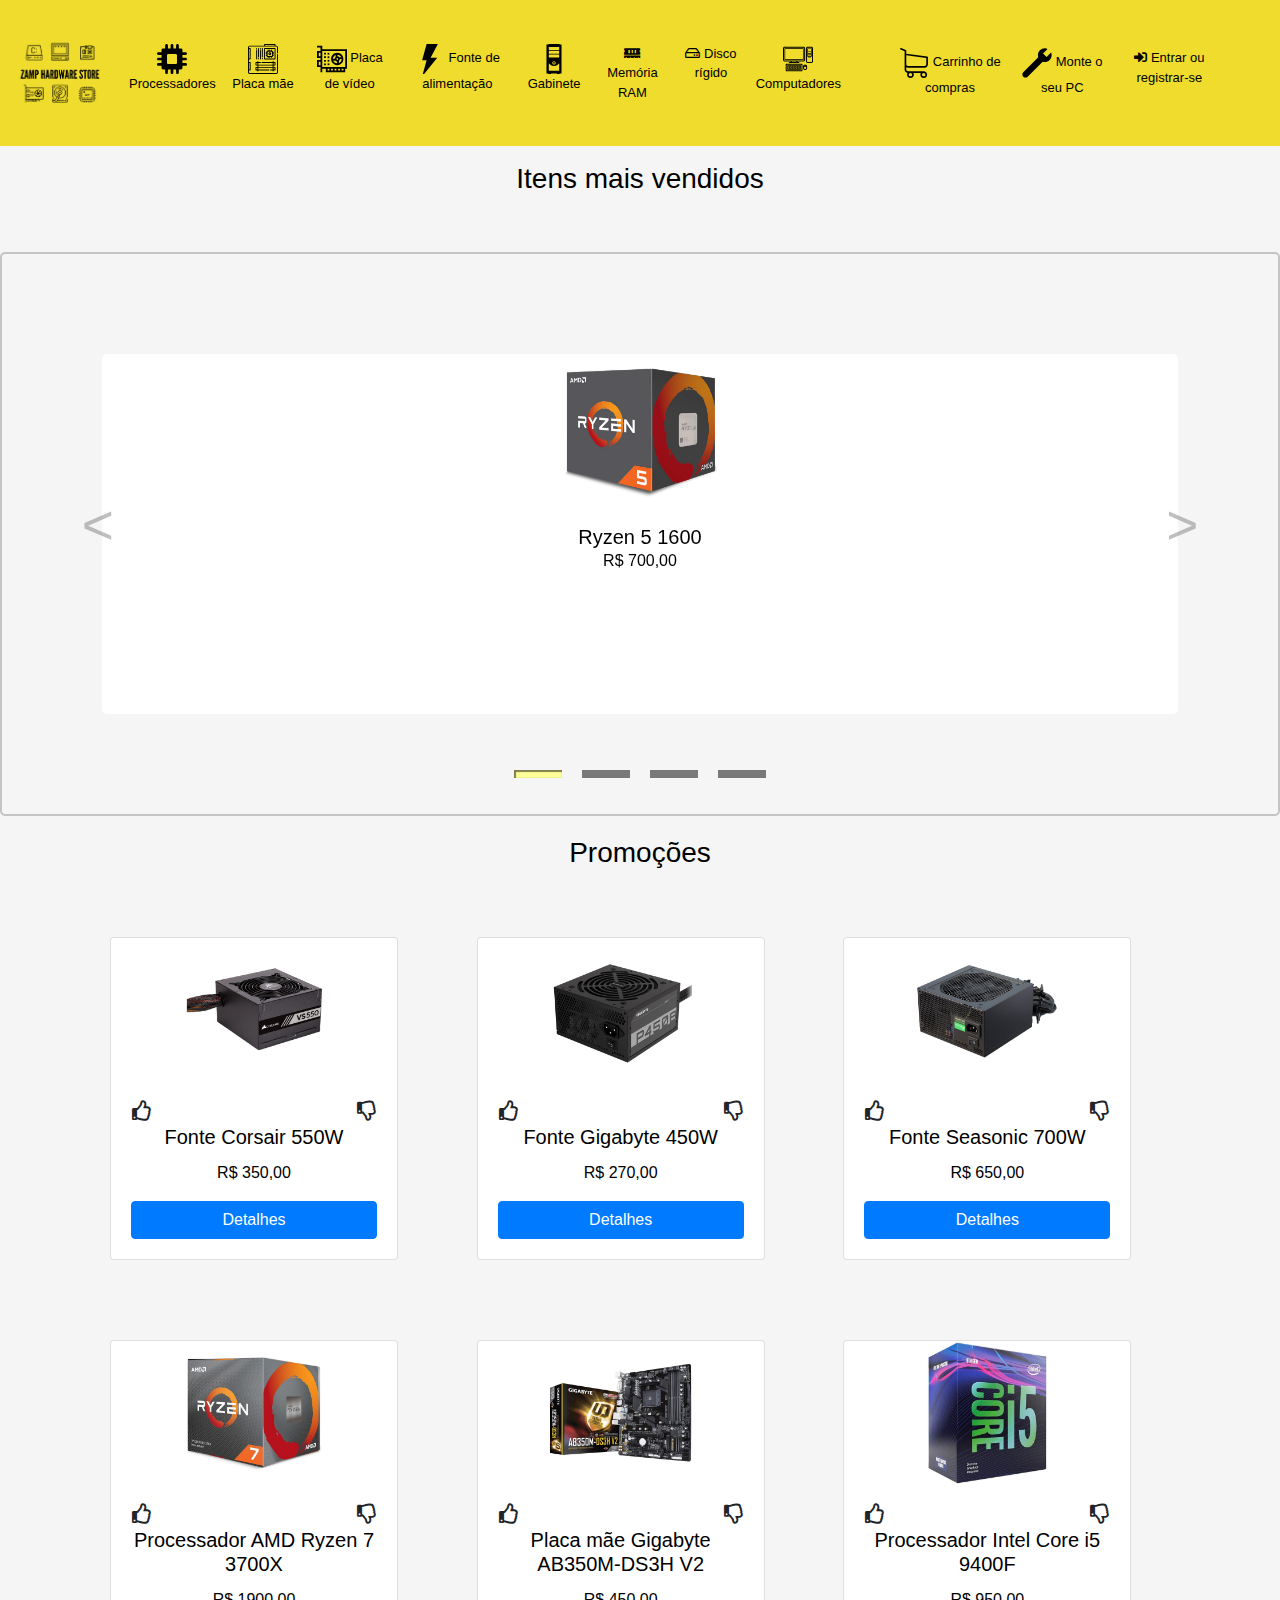
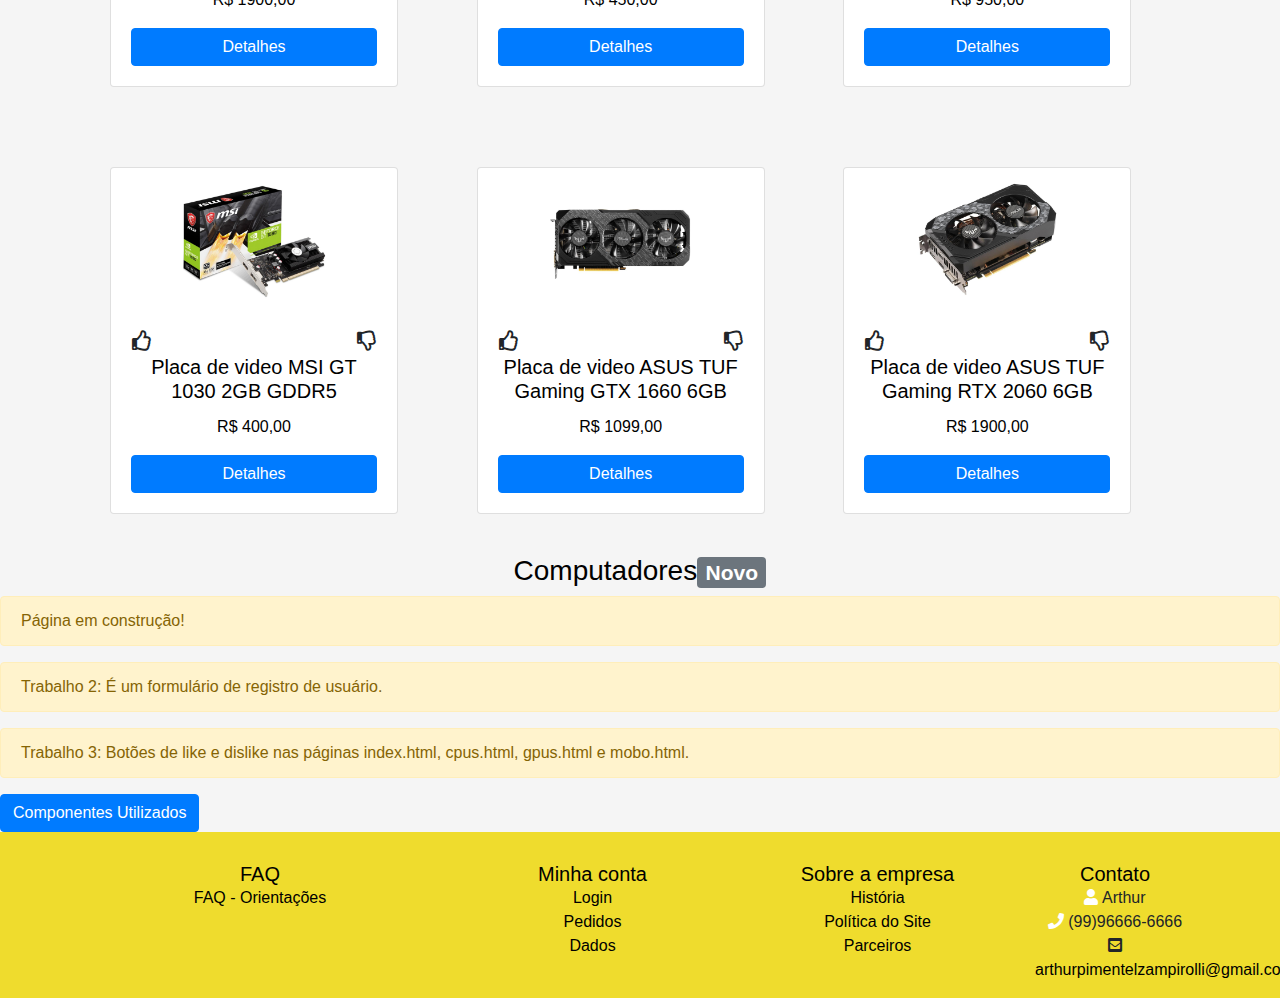
<file: index.html>
<!DOCTYPE html>
<html lang="pt">

<head>
   <meta charset="UTF-8">
   <meta name="viewport" content="width=device-width, initial-scale=1, shrink-to-fit=no">
   <link href="assets/css/bootstrap.css" rel="stylesheet">
   <link href="assets/css/all.css" rel="stylesheet">
   <link href="assets/css/styles.css" rel="stylesheet">
   <title>Zamp Hardware Store</title>
</head>

<body>

   <!-- Aqui entra o conteúdo dessa página. -->

   <!--<img src="assets/images/a320m-h.png" alt="Placa mãe Gigabyte a320m-h" width = 90 height = 90>
   <a style="color: gold;" href="https://www.gigabyte.com/br/Motherboard/GA-A320M-H-rev-20#kf">Site do fabricante</a>
   -->
   <br>
   <!--Grupo da barra de navegação-->
   <nav class="navbar navbar-light barra navbar-expand-md fixed-top">
      <div class="container-fluid">
         <a class="navbar-brand" href="#"><img class="logo d-inline-block align-top"
               src="assets/images/Zamp Store - Logo (amarelo).png" width="90" height="90">
         </a>
         <button class="navbar-toggler" type="button" data-toggle="collapse" data-target="#menu" aria-controls="menu"
            aria-expanded="false" aria-label="Botão de navegação">
            <span class="navbar-toggler-icon"></span>
         </button>
         <div class="collapse navbar-collapse" id="menu">
            <div class="navbar-nav mr-auto">
               <!--<div class="dropdown">
                  <a class="nav-link nav-item op dropdown-toggle text-center" data-toggle="dropdown"
                     style="color: black;" href="#"><img src="assets/images/cpu-svgrepo-com.svg" width="30" height="30">
                     Processadores</a>
                  <div class="dropdown-menu">
                     <a class="dropdown-item" href="#">Soquete AM4</a>
                     <a class="dropdown-item" href="#">Soquete LGA 1151</a>
                     <a class="dropdown-item" href="#">Soquete LGA 1200</a>
                     <a class="dropdown-item" href="#">Soquete AM3+</a>
                  </div>
               </div>-->
               <!--Acrescente ao trabalho 01 um formulário de entrada de dados para 
                  o cadastro de algo que seja exibido pelo seu site. Esse form de 
                  entrada de dados deve conter pelo menos uma caixa de texto, um 
                  grupo de botões de rádio, um combo box e um grupo de check boxes, 
                  e deve efetuar validação para todos estes campos impedindo que o
                  form possa ser submetido sem que um campo seja preenchido. 
                  Essa validação deve ser realizada utilizando o jquery.-->
               <a class="nav-link nav-item op text-center" style="color: black;" href="cpus.html"><img
                     src="assets/images/cpu-svgrepo-com.svg" width="30" height="30">
                  Processadores</a>
               <a class="nav-link nav-item op text-center" style="color: black;" href="mobo.html"><img
                     src="assets/images/motherboard-svgrepo-com.svg" width="30" height="30"> Placa mãe</a>
               <a class="nav-link nav-item op text-center" style="color: black;" href="gpus.html"><img
                     src="assets/images/placa-de-video.svg" width="30" height="30"> Placa de vídeo</a>
               <a class="nav-link nav-item op text-center" style="color: black;" href="#psu"><img
                     src="assets/images/energy-svgrepo-com.svg" width="30" height="30"> Fonte de alimentação</a>
               <a class="nav-link nav-item op text-center" style="color: black;" href="#case"><img
                     src="assets/images/pc-svgrepo-com.svg" width="30" height="30"> Gabinete</a>
               <a class="nav-link nav-item op text-center" style="color: black;" href="#ram"><i
                     class="fas fa-memory"></i> Memória RAM</a>
               <a class="nav-link nav-item op text-center" style="color: black;" href="#hdd"><i class="far fa-hdd"></i>
                  Disco rígido</a>
               <a class="nav-link nav-item op text-center" style="color: black;" href="#pcs"><img
                     src="assets/images/computer-svgrepo-com.svg" width="30" height="30"> Computadores</a>

            </div>
            <div class="navbar-nav ml-auto" style="padding: 40px;">
               <a class="nav-link nav-item text-center" style="color: black;" href="#carrinho"><img
                     src="assets/images/shopping-cart-svgrepo-com.svg" width="30" height="30"> Carrinho de compras</a>
               <a class="nav-link nav-item text-center" style="color: black;" href="#monte"><img
                     src="assets/images/wrench-tool-fix-repair-svgrepo-com.svg" width="30" height="30"> Monte o seu
                  PC</a>
               <a class="nav-link nav-item text-center" style="color: black;" href="#loginModal" data-toggle="modal"><i
                     class="fas fa-sign-in-alt"></i> Entrar ou registrar-se</a>
            </div>
         </div>
      </div>
   </nav>
   <div>
      <h3 class="margin-auto p-lg-5">Itens mais vendidos</h3>
   </div>
   <!-- Button to open the modal login form -->
   <!-- Modal -->
   <div class="modal fade" id="loginModal" tabindex="-1" role="dialog" aria-labelledby="exampleModalLabel"
      aria-hidden="true">
      <div class="modal-dialog" role="document">
         <div class="modal-content">
            <div class="modal-header">
               <h5 class="modal-title" id="exampleModalLabel">Login</h5>
               <button type="button" class="close" data-dismiss="modal" aria-label="Close">
                  <span aria-hidden="true">&times;</span>
               </button>
            </div>
            <div class="modal-body">
               <form action="">
                  <div class="form-group row">
                     <label for="nome" class="col-form-label col-lg-2">Usuário</label>
                     <div class="col-lg-10">
                        <input type="text" name="nome" class="form-control" placeholder="Usuário" id="userEmail">
                     </div>
                  </div>
                  <div class="form-group row">
                     <label for="senha" class="col-form-label col-lg-2">Senha</label>
                     <div class="col-lg-10 center">
                        <input type="password" placeholder="Senha" name="psw" id="senhaLogin">
                     </div>
                  </div>
                  <div class="form-group row center">
                     <h5 style="text-align: center;">Não possui conta?</h5>
                     <div class="container-fluid center" style="padding-top: 10px;">
                        <button class="btn btn-primary center" style="width: 50%;" data-toggle="modal"
                           data-dismiss="modal" data-target="#registroModal">Registrar-se</button>
                     </div>

                  </div>
               </form>
            </div>
            <div class="modal-footer">
               <button type="button" class="btn btn-secondary" data-dismiss="modal">Sair</button>
               <button type="button" class="btn btn-primary" id="botaoLogin">Entrar</button>
            </div>
         </div>
      </div>
   </div>

   <!--Registro Modal-->
   <div class="modal fade" id="registroModal" style="height: 100%">
      <div class="modal-dialog modal-xl">
         <div class="modal-content">
            <div class="modal-header">
               <span class="modal-title">Registrar novo usuário</span>
               <button type="button" class="close" data-dismiss="modal" aria-label="close">
                  <span aria-hidden="true">&times;</span>
               </button>
            </div>
            <div class="modal-body">
               <form action="">
                  <fieldset class="form-group">
                     <legend class="font-weight-bold">Informações Pessoais</legend>

                     <div class="form-group row">
                        <label for="nome" class="col-form-label col-lg-2">Nome</label>
                        <div class="col-lg-10">
                           <input type="text" name="nome" class="form-control" placeholder="Nome" id="nomeRegistro">
                        </div>
                     </div>
                     <div class="form-group row">
                        <label for="e-mail" class="col-form-label col-lg-2">E-mail</label>
                        <div class="col-lg-10">
                           <input type="email" name="e-mail" class="form-control" placeholder="Endereço de e-mail."
                              id="emailRegistro">
                        </div>
                     </div>
                     <div class="form-group row">
                        <label class="col-form-label col-lg-2">Sexo</label>
                        <div class="col-lg-10" style="padding-top: 7px;">
                           <div class="form-check form-check-inline">
                              <input type="radio" id="sexo-masc" name="sexo" value="M" class="form-check-input">
                              <label for="sexo-masc" class="form-check-label">
                                 Masculino
                              </label>
                           </div>
                           <div class="form-check form-check-inline">
                              <input type="radio" id="sexo-fem" name="sexo" value="F" class="form-check-input">
                              <label for="sexo-fem" class="form-check-label">
                                 Feminino
                              </label>
                           </div>
                           <div id="sexo-feedback" class="invalid-feedback">
                              Campo de preenchimento obrigatório.
                           </div>
                        </div>
                     </div>
                     <div class="form-group row">
                        <label for="CPF" class="col-form-label col-lg-2">CPF</label>
                        <div class="col-lg-10">
                           <input type="text" id="cpf" name="cpf" class="form-control"
                              placeholder="Cadastro de pessoa física(Somente números)">
                           <div class="invalid-feedback">
                              Este campo deve ser informado.
                           </div>
                        </div>
                     </div>
                     <div class="form-group row">
                        <label for="cep" class="col-form-label col-lg-2">CEP</label>
                        <div class="col-lg-10">
                           <input type="text" id="cep" name="cep" class="form-control" placeholder="CEP">
                           <div class="invalid-feedback">
                              Este campo deve ser informado.
                           </div>
                        </div>
                     </div>
                     <div class="form-group row">
                        <label for="telefone" class="col-form-label col-lg-2">Número de telefone</label>
                        <div class="col-lg-10">
                           <input type="text" id="telefone" name="endereco" class="form-control"
                              placeholder="Somente números(DDD e o número).">
                           <div class="invalid-feedback">
                              Este campo deve ser informado.
                           </div>
                        </div>
                     </div>
                  </fieldset>
                  <fieldset class="form-group" style="margin-bottom: 0px;">
                     <fieldset class="form-group" style="margin-bottom: 0px;">
                        <div class="form-group row">
                           <label for="objetivo" class="col-form-label col-lg-2 text-left text-lg-right">Estou me
                              inscrevendo no site com o objetivo de:</label>
                           <div class="col-lg-10">
                              <select class="form-control form-control-sm" id="objetivo">
                                 <option value="">-- Selecione uma opção --</option>
                                 <option value="1">Montar um computador</option>
                                 <option value="2">Comprar peças</option>
                                 <option value="3">Fornecer peças</option>
                              </select>
                           </div>
                           <div class="invalid-feedback">
                              Campo de preenchimento obrigatório.
                           </div>
                        </div>
                        <div class="form-group row">
                           <label for="soube" class="col-form-label col-lg-2 text-left text-lg-right">Fiquei sabendo da
                              loja por meio de:</label>
                           <div class="col-lg-10" id="soube">
                              <div class="form-check">
                                 <input type="checkbox" class="form-check-input soube" name="facebook"
                                    id="facebookCheck">
                                 <label class="form-check-label soube" for="facebook">
                                    Facebook
                                 </label>
                              </div>
                              <div class="form-check">
                                 <input type="checkbox" class="form-check-input soube" name="twitter" id="twitterCheck">
                                 <label class="form-check-label" for="twitter">
                                    Twitter
                                 </label>
                              </div>
                              <div class="form-check">
                                 <input type="checkbox" class="form-check-input soube" name="youtube" id="youtubeCheck">
                                 <label class="form-check-label" for="youtube">
                                    Youtube
                                 </label>
                              </div>
                              <div class="form-check">
                                 <input type="checkbox" class="form-check-input soube" name="email" id="emailCheck">
                                 <label class="form-check-label" for="email">
                                    E-mail
                                 </label>
                              </div>
                              <div class="form-check">
                                 <input type="checkbox" class="form-check-input soube" name="recomendado"
                                    id="recomendadoCheck">
                                 <label class="form-check-label" for="recomendado">
                                    Recomendação de amigos ou parceiros
                                 </label>
                              </div>
                              <div class="form-check">
                                 <input type="checkbox" class="form-check-input soube" name="outros" id="outrosCheck">
                                 <label class="form-check-label" for="outros">
                                    Outros
                                 </label>
                              </div>
                              <div id="soube-feedback" class="invalid-feedback">
                                 Campo de preenchimento obrigatório.
                              </div>
                           </div>
                        </div>

                        <div class="form-group row" style="padding-left: 10px;">
                           <label for="" class="col-form-label col-lg-2 text-left text-lg-right">Deseja receber
                              mensagens com promoções e
                              novidades?</label>
                           <div class="form-check form-check-inline" style="padding-left: 10px;">
                              <input class="form-check-input" type="radio" name="resposta" id="sim" value="s">
                              <label class="form-check-label" for="sim">
                                 Sim
                              </label>
                           </div>
                           <div class="form-check form-check-inline" style="padding-left: 10px;">
                              <input class="form-check-input" type="radio" name="resposta" id="nao" value="n">
                              <label class="form-check-label" for="nao">
                                 Não
                              </label>
                           </div>
                           <div id="resposta-feedback" class="invalid-feedback" style="padding-left: 17%;">
                              Campo de preenchimento obrigatório.
                           </div>
                        </div>

                     </fieldset>
                     <fieldset>
                        <div class="form-check form-group row form-check-inline" style="padding-left: 17%;">
                           <input class="form-check-input termos" type="checkbox" id="termosCheck">
                           <label class="form-check-label" for="termosCheck">
                              Eu li os <a href="#" style="color: cornflowerblue;">termos de serviço</a> do site e desejo
                              continuar
                           </label>
                           <div id="termos-feedback" class="invalid-feedback">
                              Campo de preenchimento obrigatório.
                           </div>
                           <button type="button" class="btn btn-primary" id="botaoEnviar"
                              style="padding-left: 10px; margin: 10px;">
                              Enviar
                           </button>
                        </div>
                     </fieldset>
            </div>
            </form>
         </div>
      </div>
   </div>
   </div>








   <!--carrossel-->
   <div id="carouselExampleIndicators" style="padding: 100px;" class="carousel slide center" data-ride="carousel">
      <ol class="carousel-indicators">
         <li data-target="#carouselExampleIndicators" data-slide-to="0" class="active"></li>
         <li data-target="#carouselExampleIndicators" data-slide-to="1"></li>
         <li data-target="#carouselExampleIndicators" data-slide-to="2"></li>
         <li data-target="#carouselExampleIndicators" data-slide-to="3"></li>
      </ol>
      <div class="carousel-inner">
         <div class="carousel-item active">
            <img class="d-block w-25 h-25" src="assets/images/ryzen 5 1600.png" alt="Ryzen 5 1600">
            <div class="carousel-caption d-inline d-md-block">
               <h5>Ryzen 5 1600</h5>
               <p>R$ 700,00</p>
            </div>
         </div>
         <div class="carousel-item">
            <img class="d-block w-25 h-25" src="assets/images/i5 9600k.jpg" alt="i5 9600k">
            <div class="carousel-caption d-inline d-md-block">
               <h5>i5 9600k</h5>
               <p>R$ 1200,00</p>
            </div>
         </div>
         <div class="carousel-item">
            <img class="d-block w-25 h-25" src="assets/images/asus prime b350.jpg" alt="ASUS Prime B350">
            <div class="carousel-caption d-inline d-md-block">
               <h5>ASUS Prime B350</h5>
               <p>R$ 499,00</p>
            </div>
         </div>
         <div class="carousel-item">
            <img class="d-block w-25 h-25" src="assets/images/rx 570 gigabyte.png" alt="RX 570">
            <div class="carousel-caption d-inline d-md-block">
               <h5>Gigabyte RX 570 4GB</h5>
               <p>R$ 750,00</p>
            </div>
         </div>
      </div>
      <a class="carousel-control-prev" href="#carouselExampleIndicators" role="button" data-slide="prev"
         style="color: grey;">
         <span class="carousel-control-prev-icon" aria-hidden="true"></span>
         <span class="sr-only">Previous</span>
      </a>
      <a class="carousel-control-next" href="#carouselExampleIndicators" role="button" data-slide="next">
         <span class="carousel-control-next-icon" aria-hidden="true"></span>
         <span class="sr-only">Next</span>
      </a>
   </div>









   <!--cards-->
   <h3 style="padding: 20px;">Promoções</h3>
   <div class="container">
      <!--primeira linha de cards-->
      <div class="row" style="padding: 20px;">
         <div class="col-sm" style="padding: 20px;">
            <div class="card" style="width: 18rem;">
               <img class="w-50 h-50" src="assets/images/corsair vs550.jpg" alt="Fonte Corsair 550W">
               <div class="card-body">
                  <div class="row justify-content-between px-3">
                     <div>
                        <span id="like1" data-like="403"></span>
                        <i id="button-like1" class="like far fa-thumbs-up" style="font-size:20px;"></i>
                     </div>
                     <div>
                        <span id="dislike1" data-dislike="35"></span>
                        <i id="button-dislike1" class="dislike far fa-thumbs-down" style="font-size:20px;"></i>
                     </div>
                  </div>
                  <h5 class="card-title">Fonte Corsair 550W</h5>
                  <p class="card-text">R$ 350,00</p>
                  <a href="#" class="btn btn-primary center">Detalhes</a>
               </div>
            </div>
         </div>

         <div class="col-sm" style="padding: 20px;">
            <div class="card" style="width: 18rem;">
               <img class="w-50 h-50" src="assets/images/gigabyte p450b.jpg" alt="Fonte Gigabyte 450W">
               <div class="card-body">
                  <div class="row justify-content-between px-3">
                     <div>
                        <span id="like2" data-like="49"></span>
                        <i id="button-like2" class="like far fa-thumbs-up" style="font-size:20px;"></i>
                     </div>
                     <div>
                        <span id="dislike2" data-dislike="54"></span>
                        <i id="button-dislike2" class="dislike far fa-thumbs-down" style="font-size:20px;"></i>
                     </div>
                  </div>
                  <h5 class="card-title">Fonte Gigabyte 450W</h5>
                  <p class="card-text">R$ 270,00</p>
                  <a href="#" class="btn btn-primary center">Detalhes</a>
               </div>
            </div>
         </div>

         <div class="col-sm" style="padding: 20px;">
            <div class="card" style="width: 18rem;">
               <img class="w-50 h-50" src="assets/images/seasonic 700w.jpg" alt="Fonte Seasonic 700W">
               <div class="card-body">
                  <div class="row justify-content-between px-3">
                     <div>
                        <span id="like3" data-like="4234"></span>
                        <i id="button-like3" class="like far fa-thumbs-up" style="font-size:20px;"></i>
                     </div>
                     <div>
                        <span id="dislike3" data-dislike="45"></span>
                        <i id="button-dislike3" class="dislike far fa-thumbs-down" style="font-size:20px;"></i>
                     </div>
                  </div>
                  <h5 class="card-title">Fonte Seasonic 700W</h5>
                  <p class="card-text">R$ 650,00</p>
                  <a href="#" class="btn btn-primary center">Detalhes</a>
               </div>
            </div>
         </div>
      </div>

      <!--segunda linha de cards-->
      <div class="row" style="padding: 20px;">
         <div class="col" style="padding: 20px;">
            <div class="card" style="width: 18rem;">
               <img class="w-50 h-50" src="assets/images/ryzen 7 3700x.jpg" alt="Processador AMD Ryzen 7 3700X">
               <div class="card-body">
                  <div class="row justify-content-between px-3">
                     <div>
                        <span id="like4" data-like="40"></span>
                        <i id="button-like4" class="like far fa-thumbs-up" style="font-size:20px;"></i>
                     </div>
                     <div>
                        <span id="dislike4" data-dislike="5"></span>
                        <i id="button-dislike4" class="dislike far fa-thumbs-down" style="font-size:20px;"></i>
                     </div>
                  </div>
                  <h5 class="card-title">Processador AMD Ryzen 7 3700X</h5>
                  <p class="card-text">R$ 1900,00</p>
                  <a href="#" class="btn btn-primary center">Detalhes</a>
               </div>
            </div>
         </div>
         <div class="col" style="padding: 20px;">
            <div class="card" style="width: 18rem;">
               <img class="w-50 h-50" src="assets/images/gigabyte ab350m-ds3h v2.jpg"
                  alt="Placa mãe Gigabyte AB350M-DS3H V2">
               <div class="card-body">
                  <div class="row justify-content-between px-3">
                     <div>
                        <span id="like5" data-like="409"></span>
                        <i id="button-like5" class="like far fa-thumbs-up" style="font-size:20px;"></i>
                     </div>
                     <div>
                        <span id="dislike5" data-dislike="2"></span>
                        <i id="button-dislike5" class="dislike far fa-thumbs-down" style="font-size:20px;"></i>
                     </div>
                  </div>
                  <h5 class="card-title">Placa mãe Gigabyte AB350M-DS3H V2</h5>
                  <p class="card-text">R$ 450,00</p>
                  <a href="#" class="btn btn-primary center">Detalhes</a>
               </div>
            </div>
         </div>
         <div class="col" style="padding: 20px;">
            <div class="card" style="width: 18rem;">
               <img class="w-50 h-50" src="assets/images/i5 9400f.jpg" alt="Processador Intel Core i5 9400F">
               <div class="card-body">
                  <div class="row justify-content-between px-3">
                     <div>
                        <span id="like6" data-like="403"></span>
                        <i id="button-like6" class="like far fa-thumbs-up" style="font-size:20px;"></i>
                     </div>
                     <div>
                        <span id="dislike6" data-dislike="5"></span>
                        <i id="button-dislike6" class="dislike far fa-thumbs-down" style="font-size:20px;"></i>
                     </div>
                  </div>
                  <h5 class="card-title">Processador Intel Core i5 9400F</h5>
                  <p class="card-text">R$ 950,00</p>
                  <a href="#" class="btn btn-primary center">Detalhes</a>
               </div>
            </div>
         </div>
      </div>

      <!-- terceira linha-->
      <div class="row" style="padding: 20px;">
         <div class="col" style="padding: 20px;">
            <div class="card" style="width: 18rem;">
               <img class="w-50 h-50" src="assets/images/msi gt1030 2GB.jpg" alt="Placa de video MSI GT 1030 2GB GDDR5">
               <div class="card-body">
                  <div class="row justify-content-between px-3">
                     <div>
                        <span id="like7" data-like="401"></span>
                        <i id="button-like7" class="like far fa-thumbs-up" style="font-size:20px;"></i>
                     </div>
                     <div>
                        <span id="dislike7" data-dislike="35"></span>
                        <i id="button-dislike7" class="dislike far fa-thumbs-down" style="font-size:20px;"></i>
                     </div>
                  </div>
                  <h5 class="card-title">Placa de video MSI GT 1030 2GB GDDR5</h5>
                  <p class="card-text">R$ 400,00</p>
                  <a href="#" class="btn btn-primary center">Detalhes</a>
               </div>
            </div>
         </div>

         <div class="col" style="padding: 20px;">
            <div class="card" style="width: 18rem;">
               <img class="w-50 h-50" src="assets/images/asus gtx 1660 6GB tuf.jpg"
                  alt="Placa de video ASUS TUF Gaming GTX 1660 6GB">
               <div class="card-body">
                  <div class="row justify-content-between px-3">
                     <div>
                        <span id="like8" data-like="404"></span>
                        <i id="button-like8" class="like far fa-thumbs-up" style="font-size:20px;"></i>
                     </div>
                     <div>
                        <span id="dislike8" data-dislike="15"></span>
                        <i id="button-dislike8" class="dislike far fa-thumbs-down" style="font-size:20px;"></i>
                     </div>
                  </div>
                  <h5 class="card-title">Placa de video ASUS TUF Gaming GTX 1660 6GB</h5>
                  <p class="card-text">R$ 1099,00</p>
                  <a href="#" class="btn btn-primary center">Detalhes</a>
               </div>
            </div>
         </div>
         <div class="col" style="padding: 20px;">
            <div class="card" style="width: 18rem;">
               <img class="w-50 h-50" src="assets/images/asus rtx 2060 6GB tuf.jpg"
                  alt="Placa de video ASUS TUF Gaming RTX 2060 6GB">
               <div class="card-body">
                  <div class="row justify-content-between px-3">
                     <div>
                        <span id="like10" data-like="420"></span>
                        <i id="button-like10" class="like far fa-thumbs-up" style="font-size:20px;"></i>
                     </div>
                     <div>
                        <span id="dislike10" data-dislike="20"></span>
                        <i id="button-dislike10" class="dislike far fa-thumbs-down" style="font-size:20px;"></i>
                     </div>
                  </div>
                  <h5 class="card-title">Placa de video ASUS TUF Gaming RTX 2060 6GB</h5>
                  <p class="card-text">R$ 1900,00</p>
                  <a href="#" class="btn btn-primary center">Detalhes</a>
               </div>
            </div>
         </div>
      </div>
   </div>
   <h3>Computadores<span class="badge badge-secondary">Novo</span></h3>
   <div class="alert alert-warning" role="alert">
      Página em construção!
   </div>
   <div class="alert alert-warning" role="alert">
      Trabalho 2: É um formulário de registro de usuário.
   </div>
   <div class="alert alert-warning" role="alert">
      Trabalho 3: Botões de like e dislike nas páginas index.html, cpus.html, gpus.html e mobo.html.
   </div>
   <button type="button" class="btn btn-primary" data-toggle="modal" data-target="#myModal">
      Componentes Utilizados
   </button>

   <!-- The Modal -->
   <div class="modal" id="myModal">
      <div class="modal-dialog">
         <div class="modal-content">

            <!-- Modal Header -->
            <div class="modal-header">
               <h4 class="modal-title">Componentes Utilizados</h4>
               <button type="button" class="close" data-dismiss="modal">&times;</button>
            </div>

            <!-- Modal body -->
            <div class="modal-body">
               Componentes utilizados pelo professor e pelo trabalho:<br>
               - navbar-nav<br>
               - carousel<br>
               - cards<br>
               - footer<br>
               - hamburguer menu<br>
               - font awesome<br>
               - modal<br>
               Componentes do bootstrap não utilizados pelo professor:<br>
               - pagination<br>
               - badge<br>
               - alert<br>
               - popover<br>
               - sidenav<br>
            </div>

            <!-- Modal footer -->
            <div class="modal-footer">
               <button type="button" class="btn btn-danger" data-dismiss="modal">Fechar</button>
            </div>

         </div>
      </div>
   </div>
   <div class="footer">
      <div class="container">
         <div class="row" style="padding-top: 30px;">
            <div class="col-xl-4 col-lg-3 col-sm-7" style="text-align: center;">
               <h5>FAQ</h5>
               <ul class="list-unstyled">
                  <li><a href='#'>FAQ - Orientações</a></li>
               </ul>
            </div>
            <div class="col-xl-3 col-lg-3 col-sm-5" style="text-align: center;">
               <h5>Minha conta</h5>
               <ul class="list-unstyled">
                  <li><a href='#'>Login</a></li>
                  <li><a href='#'>Pedidos</a></li>
                  <li><a href='#'>Dados</a></li>
               </ul>
            </div>

            <div class="col-xl-3 col-lg-3 col-sm-7" style="text-align: center;">
               <h5>Sobre a empresa</h5>
               <ul class="list-unstyled">
                  <li><a href='#'>História</a></li>
                  <li><a href='#'>Política do Site</a></li>
                  <li><a href='#'>Parceiros</a></li>
               </ul>
            </div>

            <div class="col-xl-2 col-lg-3 col-sm-5 col-lg-4" style="text-align: center;">
               <h5>Contato</h5>
               <ul class="list-unstyled">
                  <li><i class="fas fa-user" style="color: white;"></i> Arthur</li>
                  <li><i class="fas fa-phone" style="color: white;"></i> (99)96666-6666</li>
                  <li><i class="fas fa-envelope-square"></i> <a
                        href='mailto:arthurpimentelzampirolli@gmail.com'>arthurpimentelzampirolli@gmail.com</a>
                  </li>
               </ul>
            </div>
         </div>
      </div>
   </div>
   <!--<button id="btn1">botão</button>-->
   <script src="assets/js/jquery-3.3.1.js"></script>
   <script src="assets/js/popper.js"></script>
   <script src="assets/js/bootstrap.js"></script>
   <script src="assets/js/script.js"></script>
</body>

</html>
</file>
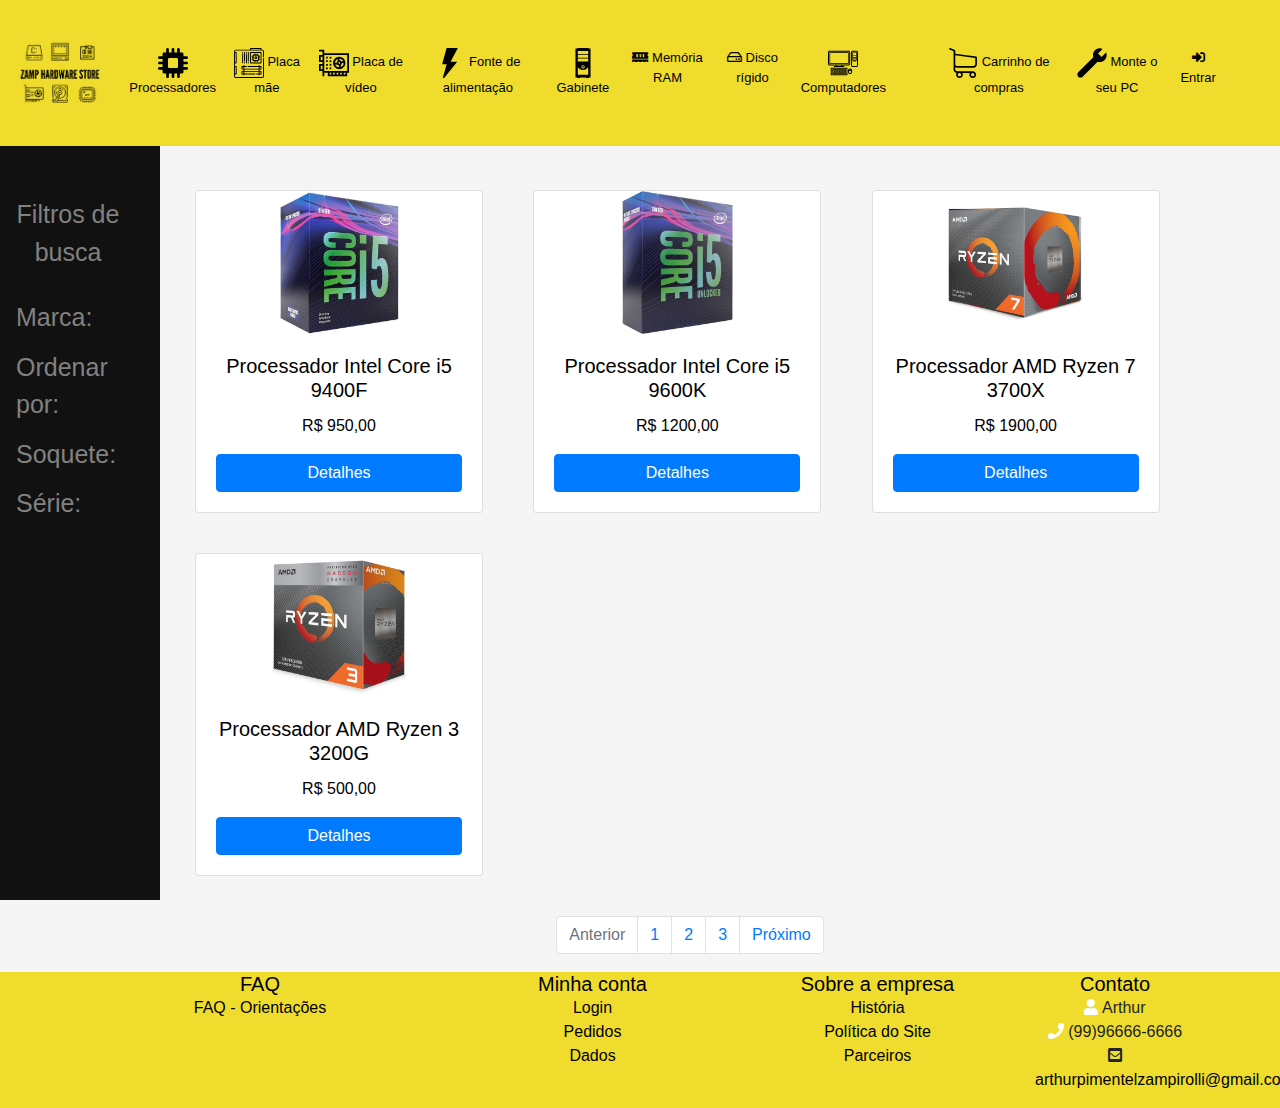
<file: cpus.html>
<!DOCTYPE html>
<html lang="pt">

<head>
   <meta charset="UTF-8">
   <meta name="viewport" content="width=device-width, initial-scale=1, shrink-to-fit=no">
   <link href="assets/css/bootstrap.css" rel="stylesheet">
   <link href="assets/css/all.css" rel="stylesheet">
   <link href="assets/css/styles.css" rel="stylesheet">
   <title>Processadores</title>
</head>

<body>

   <!-- Aqui entra o conteúdo dessa página. -->

   <!--Navbar-->
   <nav class="navbar navbar-light barra navbar-expand-md fixed-top">
      <div class="container-fluid">
         <a class="navbar-brand" href="index.html"><img class="logo d-inline-block align-top"
               src="assets/images/Zamp Store - Logo (amarelo).png" width="90" height="90">
         </a>
         <button class="navbar-toggler" type="button" data-toggle="collapse" data-target="#menu" aria-controls="menu"
            aria-expanded="false" aria-label="Botão de navegação">
            <span class="navbar-toggler-icon"></span>
         </button>
         <div class="collapse navbar-collapse" id="menu">
            <div class="navbar-nav mr-auto">
               <!--<div class="dropdown">
                  <a class="nav-link nav-item op dropdown-toggle text-center" data-toggle="dropdown"
                     style="color: black;" href="#"><img src="assets/images/cpu-svgrepo-com.svg" width="30" height="30">
                     Processadores</a>
                  <div class="dropdown-menu">
                     <a class="dropdown-item" href="#">Soquete AM4</a>
                     <a class="dropdown-item" href="#">Soquete LGA 1151</a>
                     <a class="dropdown-item" href="#">Soquete LGA 1200</a>
                     <a class="dropdown-item" href="#">Soquete AM3+</a>
                  </div>
               </div>-->
               <a class="nav-link nav-item op text-center" style="color: black;" href="cpus.html"><img
                     src="assets/images/cpu-svgrepo-com.svg" width="30" height="30">
                  Processadores</a>
               <a class="nav-link nav-item op text-center" style="color: black;" href="mobo.html"><img
                     src="assets/images/motherboard-svgrepo-com.svg" width="30" height="30"> Placa mãe</a>
               <a class="nav-link nav-item op text-center" style="color: black;" href="gpus.html"><img
                     src="assets/images/placa-de-video.svg" width="30" height="30"> Placa de vídeo</a>
               <a class="nav-link nav-item op text-center" style="color: black;" href="#psu"><img
                     src="assets/images/energy-svgrepo-com.svg" width="30" height="30"> Fonte de alimentação</a>
               <a class="nav-link nav-item op text-center" style="color: black;" href="#case"><img
                     src="assets/images/pc-svgrepo-com.svg" width="30" height="30"> Gabinete</a>
               <a class="nav-link nav-item op text-center" style="color: black;" href="#ram"><i
                     class="fas fa-memory"></i> Memória RAM</a>
               <a class="nav-link nav-item op text-center" style="color: black;" onclick="mostrar('hdd')" href="#hdd"><i
                     class="far fa-hdd"></i> Disco rígido</a>
               <a class="nav-link nav-item op text-center" style="color: black;" href="#pcs"><img
                     src="assets/images/computer-svgrepo-com.svg" width="30" height="30"> Computadores</a>
            </div>
            <div class="navbar-nav ml-auto" style="padding: 40px;">
               <a class="nav-link nav-item text-center" style="color: black;" href="#carrinho"><img
                     src="assets/images/shopping-cart-svgrepo-com.svg" width="30" height="30"> Carrinho de compras</a>
               <a class="nav-link nav-item text-center" style="color: black;" href="#monte"><img
                     src="assets/images/wrench-tool-fix-repair-svgrepo-com.svg" width="30" height="30"> Monte o seu
                  PC</a>
               <a class="nav-link nav-item text-center" style="color: black;" href="#login"><i
                     class="fas fa-sign-in-alt"></i> Entrar</a>
            </div>
         </div>
      </div>
   </nav>

   <div class="container" style="padding-top: 150px; padding-left: 100px;">
      <div class="row" style="padding: 20px;">
         <div class=" col-sm" style="padding: 20px;">
            <div class="card" style="width: 18rem;">
               <img class="w-50 h-50" src="assets/images/i5 9400f.jpg" alt="Processador Intel Core i5 9400F">
               <div class="card-body">
                  <h5 class="card-title">Processador Intel Core i5 9400F</h5>
                  <p class="card-text">R$ 950,00</p>
                  <!-- Button trigger modal -->
                  <button type="button" class="btn btn-primary center" data-toggle="modal" data-target="#i5-9400f">
                     Detalhes
                  </button>

                  <!-- Modal -->
                  <div class="modal fade" id="i5-9400f" tabindex="-1" role="dialog"
                     aria-labelledby="exampleModalLongTitle" aria-hidden="true">
                     <div class="modal-dialog" role="document">
                        <div class="modal-content">
                           <div class="modal-header">
                              <h5 class="modal-title" id="exampleModalLongTitle">Intel Core i5 9400F</h5>
                              <button type="button" class="close" data-dismiss="modal" aria-label="Close">
                                 <span aria-hidden="true">&times;</span>
                              </button>
                           </div>
                           <div class="modal-body">
                              Características:<br>
                              - Marca: Intel<br>
                              - Modelo: BX80684I59400F<br>

                              Especificações:<br>
                              - Segmento Vertical: Desktop<br>
                              - Litografia: 14 nm<br>
                              - Soquetes suportados: FCLGA1151<br>
                              - Configuração Máxima da CPU: 1<br>
                              - Solução térmica: PCG 2015C (65W)<br>
                              - TJUNCTION: 100ºC<br>
                              <br>
                              Performance:<br>
                              - Núcleos: 6x<br>
                              - Threads: 6x<br>
                              - Frequência básica: 2,90 GHz<br>
                              - Freqüência máxima: 4,10 GHz<br>
                              - SmartCache de 9 MB<br>
                              - Velocidade do Bus: 8 GT / s DMI3<br>
                              - TDP: 65 W<br>
                              <br>
                              Memória:<br>
                              - Tamanho Máximo da Memória: 64GB (depende do tipo de memória)<br>
                              - Tipos de memória: DDR4-2666<br>
                              - Número Máximo de Canais de Memória: 2<br>
                              - Largura de banda máxima da memória: 41,6 GB / s<br>
                              <br>
                              Opções de Expansão:<br>
                              - Escalabilidade: Apenas 1S<br>
                              - Revisão PCI Express: 3.0<br>
                              - Configurações PCI Express: Até 1x16, 2x8, 1x8 + 2x4<br>
                              - Número Máximo de Pistas PCI Express: 16<br>
                              <br>
                              Tecnologias Avançadas:<br>
                              - Memória Intel Optane Suportada<br>
                              - Tecnologia Intel Turbo Boost 2.0<br>
                              - Tecnologia de virtualização Intel (VT-x)<br>
                              - Tecnologia de virtualização Intel para E / S direcionada (VT-d)<br>
                              - Intel VT-x com tabelas de páginas estendidas (EPT)<br>
                              - Intel 64<br>
                              - Conjunto de instruções: 64 bits<br>
                              - Extensões de conjunto de instruções: Intel SSE4.1, Intel SSE4.2, Intel AVX2<br>
                              - Estados ociosos<br>
                              - Tecnologia Enhanced Intel SpeedStep<br>
                              - Tecnologias de monitoramento térmico<br>
                              - Tecnologia de proteção de identidade Intel<br>
                              <br>
                              Segurança e Confiabilidade:<br>
                              - Novas instruções do Intel AES<br>
                              - Chave Segura<br>
                              - Extensões de guarda de software Intel (Intel SGX) com o Intel ME<br>
                              - Extensões de proteção de memória Intel (Intel MPX)<br>
                              - Protetor do Intel OS<br>
                              - Execute Desativar Bit<br>
                              - Protetor de inicialização Intel<br>
                              <br>
                              Conteúdo da Embalagem:<br>
                              - Processador Intel<br>
                              - Cooler<br>
                              <br>
                              Observação:<br>
                              * Os processadores da INTEL da linha "F" não possuem vídeo integrado, tornando-se então
                              obrigatório o uso de uma placa de vídeo no slot PCI-E, uma vez que as saídas de vídeo
                              onboard da placa-mãe não irão funcionar.
                           </div>
                           <div class="modal-footer">
                              <button type="button" class="btn btn-secondary" data-dismiss="modal">Fechar</button>
                              <button type="button" class="btn btn-primary" data-container="body" data-toggle="popover"
                                 data-placement="top" data-content="Item Adicionado ao carrinho!">
                                 Adicionar ao carrinho
                              </button>
                           </div>
                        </div>
                     </div>
                  </div>
               </div>
            </div>
         </div>
         <div class="col-sm" style="padding: 20px;">
            <div class="card" style="width: 18rem;">
               <img class="w-50 h-50" src="assets/images/i5 9600k.jpg" alt="Processador Intel Core i5 9600k">
               <div class="card-body">
                  <h5 class="card-title">Processador Intel Core i5 9600K</h5>
                  <p class="card-text">R$ 1200,00</p>
                  <!-- Button trigger modal -->
                  <button type="button" class="btn btn-primary center" data-toggle="modal" data-target="#i5-9600k">
                     Detalhes
                  </button>

                  <!-- Modal -->
                  <div class="modal fade" id="i5-9600k" tabindex="-1" role="dialog"
                     aria-labelledby="exampleModalLongTitle" aria-hidden="true">
                     <div class="modal-dialog" role="document">
                        <div class="modal-content">
                           <div class="modal-header">
                              <h5 class="modal-title" id="exampleModalLongTitle">Modal title</h5>
                              <button type="button" class="close" data-dismiss="modal" aria-label="Close">
                                 <span aria-hidden="true">&times;</span>
                              </button>
                           </div>
                           <div class="modal-body center text-body">
                              Características:<br>
                              - Marca: Intel<br>
                              - Modelo: BX80684I59600K<br>
                              <br>
                              <br>
                              Especificações:<br>
                              - 9ª geração de processadores Intel Core i5<br>
                              - Número do processador: i5-9600K<br>
                              - Litografia: 14 nm<br>
                              <br>
                              <br>
                              <br>
                              Atuação:<br>
                              <br>
                              - Núcleos:6<br>
                              <br>
                              - Threads: 6<br>
                              <br>
                              - Frequência base do processador: 3,70 GHz<br>
                              <br>
                              - Frequência máxima do turbo compressor:4.60 gigahertz<br>
                              <br>
                              - Cache: 9 MB SmartCache<br>
                              <br>
                              - Velocidade do barramento: 8 GT / s DMI3<br>
                              <br>
                              - TDP: 95 W<br>
                              <br>
                              <br>
                              <br>
                              Memória:<br>
                              <br>
                              - Tamanho Máximo da Memória (depende do tipo de memória): 64 GB<br>
                              <br>
                              - Tipos de memória: DDR4-2666<br>
                              <br>
                              - Número Máximo de Canais de Memória: 2<br>
                              <br>
                              - Largura de banda máxima da memória: 41,6 GB / s<br>
                              <br>
                              <br>
                              <br>
                              Gráficos de processador:<br>
                              <br>
                              - Gráficos de processador: Gráficos Intel® UHD 630<br>
                              <br>
                              - Frequência básica de gráficos: 350 MHz<br>
                              <br>
                              - Frequência dinâmica máxima de gráficos de 1,15 GHz<br>
                              <br>
                              - Vídeo Graphics Max Memory: 64 GB<br>
                              <br>
                              - Suporte 4K: 60Hz<br>
                              <br>
                              - Resolução Máxima (HDMI 1.4): 4096x2304 @ 24Hz<br>
                              <br>
                              - Resolução Máxima (DP):4096x2304 @ 60Hz<br>
                              <br>
                              - Resolução Máxima (eDP - Painel Plano Integrado): 4096x2304 @ 60Hz<br>
                              <br>
                              - Suporte DirectX *: 12<br>
                              <br>
                              - Suporte OpenGL *: 4.5<br>
                              <br>
                              - Vídeo Intel Quick Sync<br>
                              <br>
                              - Tecnologia Intel InTru 3D<br>
                              <br>
                              - Tecnologia Intel Clear Video HD<br>
                              <br>
                              - Tecnologia Intel Clear Video<br>
                              <br>
                              - Número de monitores suportados: 3<br>
                              <br>
                              - ID do dispositivo: 0x3E98<br>
                              <br>
                              <br>
                              <br>
                              Opções de Expansão:<br>
                              <br>
                              - Escalabilidade: 1S Apenas<br>
                              <br>
                              - Revisão PCI Express: 3.0<br>
                              <br>
                              - Configurações PCI Express: Até 1x16, 2x8, 1x8 + 2x4<br>
                              <br>
                              - Nº Máximo de Pistas PCI Express: 16<br>
                              <br>
                              <br>
                              <br>
                              Tecnologias avançadas:<br>
                              <br>
                              - Memória Intel Optane Suportada<br>
                              <br>
                              - Tecnologia Intel Turbo Boost: 2.0<br>
                              <br>
                              - Elegibilidade da Plataforma Intel vPro<br>
                              <br>
                              - Tecnologia de virtualização Intel (VT-x)<br>
                              <br>
                              - Tecnologia de virtualização Intel® para E / S direcionada (VT-d)<br>
                              <br>
                              - Intel TSX-NI<br>
                              <br>
                              - Intel 64<br>
                              <br>
                              - Conjunto de instruções de 64 bits<br>
                              <br>
                              - Extensões do conjunto de instruções: Intel SSE4.1, Intel SSE4.2, Intel AVX2<br>
                              <br>
                              - Tecnologia Enhanced Intel SpeedStep<br>
                              <br>
                              - Tecnologias de Monitoramento Térmico<br>
                              <br>
                              - Tecnologia Intel Identity Protection<br>
                              <br>
                              - Programa de Plataforma de Imagem Estável Intel (SIPP): Segurança e Confiabilidade<br>
                              <br>
                              - Novas instruções do Intel AES<br>
                              <br>
                              - Extensões de guarda de software Intel (Intel SGX)<br>
                              <br>
                              - Extensões de proteção de memória Intel (Intel MPX)<br>
                              <br>
                              - Protetor do Intel<br>
                              <br>
                              - Tecnologia Intel Trusted Execution<br>
                              <br>
                              - Execute Desativar Bit<br>
                              <br>
                              - Protetor de inicialização Intel<br>
                              <br>
                              <br>
                              Conteúdo da embalagem:<br>
                              - Processador Intel Core i5-9600k Coffee Lake Refresh 9a Geração
                           </div>
                           <div class="modal-footer">
                              <button type="button" class="btn btn-secondary" data-dismiss="modal">Fechar</button>
                              <button type="button" class="btn btn-primary" data-container="body" data-toggle="popover"
                              data-placement="top" data-content="Item Adicionado ao carrinho!">
                              Adicionar ao carrinho
                           </button>
                           </div>
                        </div>
                     </div>
                  </div>
               </div>
            </div>
         </div>
         <div class="col-sm" style="padding: 20px;">
            <div class="card" style="width: 18rem;">
               <img class="w-50 h-50" src="assets/images/ryzen 7 3700x.jpg" alt="Processador AMD Ryzen 7 3700X">
               <div class="card-body">
                  <h5 class="card-title">Processador AMD Ryzen 7 3700X</h5>
                  <p class="card-text">R$ 1900,00</p>
                  <!-- Button trigger modal -->
                  <button type="button" class="btn btn-primary center" data-toggle="modal" data-target="#ryzen-7-3700x">
                     Detalhes
                  </button>

                  <!-- Modal -->
                  <div class="modal fade" id="ryzen-7-3700x" tabindex="-1" role="dialog"
                     aria-labelledby="exampleModalLongTitle" aria-hidden="true">
                     <div class="modal-dialog" role="document">
                        <div class="modal-content">
                           <div class="modal-header">
                              <h5 class="modal-title" id="exampleModalLongTitle">Ryzen 7 3700X</h5>
                              <button type="button" class="close" data-dismiss="modal" aria-label="Close">
                                 <span aria-hidden="true">&times;</span>
                              </button>
                           </div>
                           <div class="modal-body">
                              Características:<br>
                              <br>
                              - Marca: AMD<br>
                              <br>
                              - Modelo: 100-100000071BOX<br>
                              <br>
                              <br>
                              <br>
                              Especificações:<br>
                              <br>
                              - Nº de núcleos de CPU: 8<br>
                              <br>
                              - Nº de threads: 16<br>
                              <br>
                              - Clock básico: 3.6GHz<br>
                              <br>
                              - Clock de Max Boost: 4.4GHz<br>
                              <br>
                              - Cachê L2 total: 4MB<br>
                              <br>
                              - Cachê L3 total: 32MB<br>
                              <br>
                              - Desbloqueado: Sim<br>
                              <br>
                              - CMOS: TSMC 7nm FinFET<br>
                              <br>
                              - Socket: AM4<br>
                              <br>
                              - Versão do PCI Express: PCIe 4.0 x16<br>
                              <br>
                              - Solução térmica: Wraith Prism with RGB LED<br>
                              <br>
                              - TDP / TDP Padrão: 65W<br>
                              <br>
                              <br>
                              <br>
                              Memória:<br>
                              <br>
                              - Velocidade máxima da memória: 3200MHz<br>
                              <br>
                              - Tipo de memória: DDR4<br>
                              <br>
                              - Canais de memória: 2<br>
                              <br>
                              <br>
                              <br>
                              Conteúdo da embalagem:<br>
                              <br>
                              - 01 Processador AMD Ryzen 7 3700X<br>
                              <br>
                              - 01 Cooler<br>
                              <br>
                              <br>
                              <br>
                              ESTE PROCESSADOR NÃO POSSUI VÍDEO INTEGRADO!<br>
                              <br>
                              <br>
                              <br>
                              * Fiquei Ligado: Para montar um setup com esse modelo de processador, é necessário a
                              instalação de uma placa de vídeo, pois o mesmo não possui vídeo integrado.<br>
                              <br>
                              <br>
                              Garantia<br>
                              1 ano de garantia<br>
                              (9 meses de garantia contratual junto ao fabricante + 3 meses referentes à garantia legal,
                              nos termos do artigo 26, II, do Código de Defesa do Consumidor)<br>
                              <br>
                              <br>
                              Peso<br>
                              800 gramas (bruto com embalagem)
                           </div>
                           <div class="modal-footer">
                              <button type="button" class="btn btn-secondary" data-dismiss="modal">Fechar</button>
                              <button type="button" class="btn btn-primary" data-container="body" data-toggle="popover"
                              data-placement="top" data-content="Item Adicionado ao carrinho!">
                              Adicionar ao carrinho
                           </button>
                           </div>
                        </div>
                     </div>
                  </div>
               </div>
            </div>
         </div>
         <div class="col-sm" style="padding: 20px;">
            <div class="card" style="width: 18rem;">
               <img class="w-50 h-50" src="assets/images/ryzen 3 3200g.png" alt="Processador AMD Ryzen 3 3200G">
               <div class="card-body">
                  <h5 class="card-title">Processador AMD Ryzen 3 3200G</h5>
                  <p class="card-text">R$ 500,00</p>
                  <!-- Button trigger modal -->
                  <button type="button" class="btn btn-primary center" data-toggle="modal" data-target="#ryzen-3-3200g">
                     Detalhes
                  </button>

                  <!-- Modal -->
                  <div class="modal fade" id="ryzen-3-3200g" tabindex="-1" role="dialog"
                     aria-labelledby="exampleModalLongTitle" aria-hidden="true">
                     <div class="modal-dialog" role="document">
                        <div class="modal-content">
                           <div class="modal-header">
                              <h5 class="modal-title" id="exampleModalLongTitle">Ryzen 3 3200G</h5>
                              <button type="button" class="close" data-dismiss="modal" aria-label="Close">
                                 <span aria-hidden="true">&times;</span>
                              </button>
                           </div>
                           <div class="modal-body">
                              Características:<br>
                              <br>
                              - Marca: AMD<br>
                              <br>
                              - Modelo: YD3200C5FHBOX<br>
                              <br>
                              <br>
                              <br>
                              Especificações:<br>
                              <br>
                              - Nº de núcleos de CPU: 4<br>
                              <br>
                              - Threads: 4<br>
                              <br>
                              - Nº de núcleos de GPU: 8<br>
                              <br>
                              - Clock básico: 3,6 GHz<br>
                              <br>
                              - Clock de Max Boost: 4 GHz<br>
                              <br>
                              - Total de Cache L1: 384KB<br>
                              <br>
                              - Cache Total L2: 2MB<br>
                              <br>
                              - Cachê L3 total: 4MB<br>
                              <br>
                              - Desbloqueado<br>
                              <br>
                              - CMOS: FinFET de 12nm<br>
                              <br>
                              - Socket: AM4<br>
                              <br>
                              - Versão PCI Express: PCIe 3.0 x8<br>
                              <br>
                              - Solução térmica: Wraith Stealth<br>
                              <br>
                              - TDP / TDP Padrão: 65W<br>
                              <br>
                              - cTDP: 45-65W<br>
                              <br>
                              - Tempo máximo: 95 ºC<br>
                              <br>
                              <br>
                              <br>
                              Memória:<br>
                              <br>
                              - Velocidade máxima da memória: 2933 MHz<br>
                              <br>
                              - Tipo de memória: DDR4<br>
                              <br>
                              - Canais de memória: 2<br>
                              <br>
                              <br>
                              <br>
                              Placa de vídeo:<br>
                              <br>
                              - Frequência gráfica: 1250 MHz<br>
                              <br>
                              - Modelo gráfico: Gráficos Radeon Vega 8<br>
                              <br>
                              - Contagem de núcleos gráficos: 8<br>
                              <br>
                              <br>
                              <br>
                              Recursos:<br>
                              <br>
                              - HDMI<br>
                              <br>
                              - DisplayPort<br>
                              <br>
                              <br>
                              <br>
                              Conteúdo da Embalagem:<br>
                              <br>
                              - Processador AMD Ryzen 3 3200G<br>
                              <br>
                              - Cooler<br>
                              <br>
                              <br>
                              Garantia<br>
                              1 ano de garantia<br>
                              (9 meses de garantia contratual junto ao fabricante + 3 meses referentes à garantia legal,
                              nos termos do artigo 26, II, do Código de Defesa do Consumidor)<br>
                              <br>
                              <br>
                              Peso<br>
                              660 gramas (bruto com embalagem)
                           </div>
                           <div class="modal-footer">
                              <button type="button" class="btn btn-secondary" data-dismiss="modal">Close</button>
                              <button type="button" class="btn btn-primary" data-container="body" data-toggle="popover"
                              data-placement="top" data-content="Item Adicionado ao carrinho!">
                              Adicionar ao carrinho
                           </button>
                           </div>
                        </div>
                     </div>
                  </div>
               </div>
            </div>
         </div>
      </div>
   </div>
   <div class="sidenav" style="padding-top: 190px;">
      <p>Filtros de busca</p>
      <a href="#">Marca:</a>
      <a href="#">Ordenar por:</a>
      <a href="#">Soquete:</a>
      <a href="#">Série:</a>
   </div>
   <div style="bottom: 0px; padding-left: 50%;">
      <ul class="pagination justify-content-center" style="bottom: 0px; width: 100px; height: 40px;">
         <li class="page-item disabled">
            <a class="page-link" href="#" tabindex="-1" aria-disabled="true">Anterior</a>
         </li>
         <li class="page-item"><a class="page-link" href="#">1</a></li>
         <li class="page-item"><a class="page-link" href="#">2</a></li>
         <li class="page-item"><a class="page-link" href="#">3</a></li>
         <li class="page-item">
            <a class="page-link" href="#">Próximo</a>
         </li>
      </ul>
   </div>
   <!--rodapé-->
   <div class="footer">
      <div class="container">
         <div class="row">
            <div class="col-xl-4 col-lg-3 col-sm-7" style="text-align: center;">
               <h5>FAQ</h5>
               <ul class="list-unstyled">
                  <li><a href='#'>FAQ - Orientações</a></li>
               </ul>
            </div>
            <div class="col-xl-3 col-lg-3 col-sm-5" style="text-align: center;">
               <h5>Minha conta</h5>
               <ul class="list-unstyled">
                  <li><a href='#'>Login</a></li>
                  <li><a href='#'>Pedidos</a></li>
                  <li><a href='#'>Dados</a></li>
               </ul>
            </div>

            <div class="col-xl-3 col-lg-3 col-sm-7" style="text-align: center;">
               <h5>Sobre a empresa</h5>
               <ul class="list-unstyled">
                  <li><a href='#'>História</a></li>
                  <li><a href='#'>Política do Site</a></li>
                  <li><a href='#'>Parceiros</a></li>
               </ul>
            </div>

            <div class="col-xl-2 col-lg-3 col-sm-5" style="text-align: center;">
               <h5>Contato</h5>
               <ul class="list-unstyled">
                  <li><i class="fas fa-user" style="color: white;"></i> Arthur</li>
                  <li><i class="fas fa-phone" style="color: white;"></i> (99)96666-6666</li>
                  <li><i class="fas fa-envelope-square"></i> <a
                        href='mailto:arthurpimentelzampirolli@gmail.com'>arthurpimentelzampirolli@gmail.com</a>
                  </li>
               </ul>
            </div>
         </div>
      </div>
   </div>
   <script src="assets/js/jquery-3.3.1.js"></script>
   <script src="assets/js/popper.js"></script>
   <script src="assets/js/bootstrap.js"></script>
   <script src="assets/js/script.js"></script>
</body>

</html>
</file>
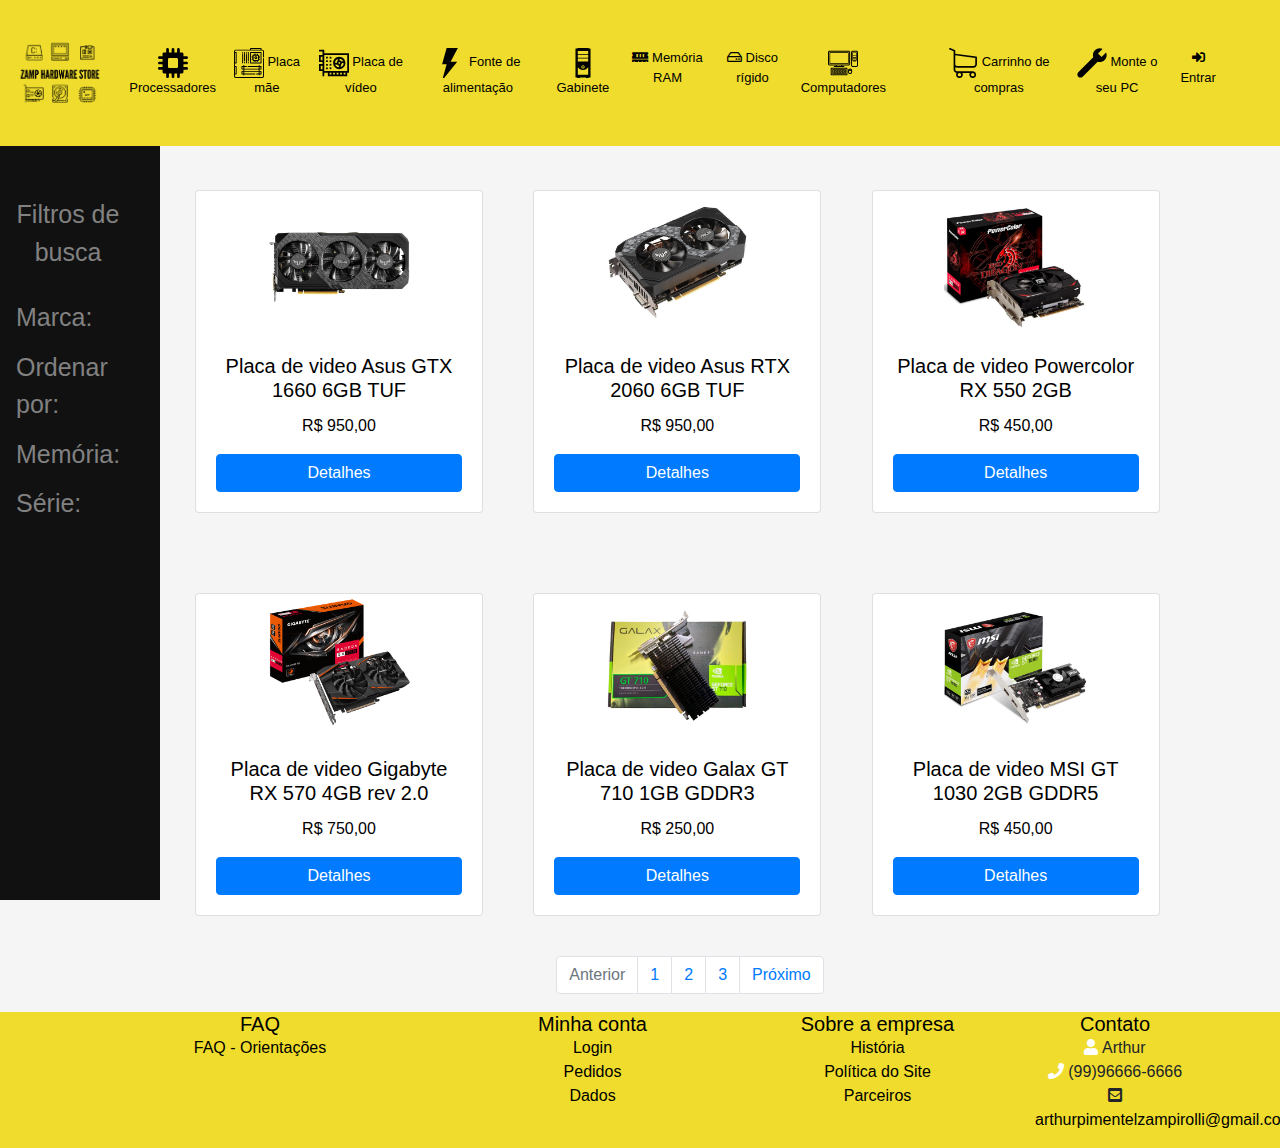
<file: gpus.html>
<!DOCTYPE html>
<html lang="pt">

<head>
   <meta charset="UTF-8">
   <meta name="viewport" content="width=device-width, initial-scale=1, shrink-to-fit=no">
   <link href="assets/css/bootstrap.css" rel="stylesheet">
   <link href="assets/css/all.css" rel="stylesheet">
   <link href="assets/css/styles.css" rel="stylesheet">
   <title>Placas de vídeo</title>
</head>

<body>


   <nav class="navbar navbar-light barra navbar-expand-md fixed-top">
      <div class="container-fluid">
         <a class="navbar-brand" href="index.html"><img class="logo d-inline-block align-top"
               src="assets/images/Zamp Store - Logo (amarelo).png" width="90" height="90">
         </a>
         <button class="navbar-toggler" type="button" data-toggle="collapse" data-target="#menu" aria-controls="menu"
            aria-expanded="false" aria-label="Botão de navegação">
            <span class="navbar-toggler-icon"></span>
         </button>
         <div class="collapse navbar-collapse" id="menu">
            <div class="navbar-nav mr-auto">
               <!--<div class="dropdown">
                  <a class="nav-link nav-item op dropdown-toggle text-center" data-toggle="dropdown"
                     style="color: black;" href="#"><img src="assets/images/cpu-svgrepo-com.svg" width="30" height="30">
                     Processadores</a>
                  <div class="dropdown-menu">
                     <a class="dropdown-item" href="#">Soquete AM4</a>
                     <a class="dropdown-item" href="#">Soquete LGA 1151</a>
                     <a class="dropdown-item" href="#">Soquete LGA 1200</a>
                     <a class="dropdown-item" href="#">Soquete AM3+</a>
                  </div>
               </div>-->
               <a class="nav-link nav-item op text-center" style="color: black;" href="cpus.html"><img
                     src="assets/images/cpu-svgrepo-com.svg" width="30" height="30">
                  Processadores</a>
               <a class="nav-link nav-item op text-center" style="color: black;" href="mobo.html"><img
                     src="assets/images/motherboard-svgrepo-com.svg" width="30" height="30"> Placa mãe</a>
               <a class="nav-link nav-item op text-center" style="color: black;" href="gpus.html"><img
                     src="assets/images/placa-de-video.svg" width="30" height="30"> Placa de vídeo</a>
               <a class="nav-link nav-item op text-center" style="color: black;" href="#psu"><img
                     src="assets/images/energy-svgrepo-com.svg" width="30" height="30"> Fonte de alimentação</a>
               <a class="nav-link nav-item op text-center" style="color: black;" href="#case"><img
                     src="assets/images/pc-svgrepo-com.svg" width="30" height="30"> Gabinete</a>
               <a class="nav-link nav-item op text-center" style="color: black;" href="#ram"><i
                     class="fas fa-memory"></i> Memória RAM</a>
               <a class="nav-link nav-item op text-center" style="color: black;" onclick="mostrar('hdd')" href="#hdd"><i
                     class="far fa-hdd"></i> Disco rígido</a>
               <a class="nav-link nav-item op text-center" style="color: black;" href="#pcs"><img
                     src="assets/images/computer-svgrepo-com.svg" width="30" height="30"> Computadores</a>
            </div>
            <div class="navbar-nav ml-auto" style="padding: 40px;">
               <a class="nav-link nav-item text-center" style="color: black;" href="#carrinho"><img
                     src="assets/images/shopping-cart-svgrepo-com.svg" width="30" height="30"> Carrinho de compras</a>
               <a class="nav-link nav-item text-center" style="color: black;" href="#monte"><img
                     src="assets/images/wrench-tool-fix-repair-svgrepo-com.svg" width="30" height="30"> Monte o seu
                  PC</a>
               <a class="nav-link nav-item text-center" style="color: black;" href="#login"><i
                     class="fas fa-sign-in-alt"></i> Entrar</a>
            </div>
         </div>
      </div>
   </nav>
   <!--cards com modal-->
   <div class="container" style="padding-top: 150px ; padding-left: 100px;">
      <div class="row" style="padding: 20px;">
         <div class="col-sm" style="padding: 20px;">
            <div class="card" style="width: 18rem;">
               <img class="w-50 h-50" src="assets/images/asus gtx 1660 6GB tuf.jpg"
                  alt="Placa de video Asus GTX 1660 6GB TUF">
               <div class="card-body">
                  <h5 class="card-title">Placa de video Asus GTX 1660 6GB TUF</h5>
                  <p class="card-text">R$ 950,00</p>
                  <!-- Button trigger modal -->
                  <button type="button" class="btn btn-primary center" data-toggle="modal"
                     data-target="#asus-gtx1660-6g">
                     Detalhes
                  </button>

                  <!-- Modal -->
                  <div class="modal fade" id="asus-gtx1660-6g" tabindex="-1" role="dialog"
                     aria-labelledby="exampleModalLongTitle" aria-hidden="true">
                     <div class="modal-dialog" role="document">
                        <div class="modal-content">
                           <div class="modal-header">
                              <h5 class="modal-title" id="exampleModalLongTitle">ASUS GTX 1660 6GB</h5>
                              <button type="button" class="close" data-dismiss="modal" aria-label="Close">
                                 <span aria-hidden="true">&times;</span>
                              </button>
                           </div>
                           <div class="modal-body">
                              Características:<br>
                              <br>
                              - Marca: ASUS<br>
                              <br>
                              - Modelo: TUF-GTX1660S-O6G-GAMING<br>
                              <br>
                              <br>
                              <br>
                              DESTAQUES<br>
                              <br>
                              <br>
                              <br>
                              <br>
                              <br>
                              <br>
                              • OC Edition: Boost Clock 1860 MHz (modo OC) / 1830 MHz (modo de jogo)<br>
                              <br>
                              <br>
                              <br>
                              • A GeForce GTX 1660 SUPER é até 20% mais rápida que a original GTX 1660 e até 1,5X mais
                              rápida que a geração anterior GTX 1060 6GB.<br>
                              <br>
                              <br>
                              <br>
                              • Alimentada pela premiada arquitetura NVIDIA Turing e pela ultra-rápida memória GDDR6, é
                              um supercharger para os jogos mais populares da atualidade. Hora de se preparar e ficar
                              SUPER.<br>
                              <br>
                              <br>
                              <br>
                              • GDDR6 ultra-rápido com mais de 50% mais largura de banda de memória para jogos de alta
                              velocidade<br>
                              <br>
                              <br>
                              <br>
                              • Experiência GeForce: capture e compartilhe vídeos, capturas de tela e transmissões ao
                              vivo com os amigos. Mantenha seus drivers atualizados e otimize as configurações do
                              jogo.<br>
                              <br>
                              <br>
                              <br>
                              • O GeForce Experience permite fazer tudo, tornando-se o companheiro essencial para a sua
                              placa de vídeo GeForce.<br>
                              <br>
                              <br>
                              <br>
                              • O lubrificante de nível espacial traz a durabilidade dos rolamentos duplos para os
                              rolamentos de mancais.<br>
                              <br>
                              <br>
                              <br>
                              • Os heatpipes de cobre DirectCU III fazem contato direto com a matriz para melhor
                              refrigeração.<br>
                              <br>
                              <br>
                              <br>
                              • A resistência ao poeira IP5X oferece proteção contra a entrada de partículas para maior
                              durabilidade.<br>
                              <br>
                              <br>
                              <br>
                              • A tecnologia Auto-Extreme usa automação para aumentar a confiabilidade.<br>
                              <br>
                              <br>
                              <br>
                              • Um backplate de proteção protege os componentes durante o transporte e a instalação.<br>
                              <br>
                              <br>
                              <br>
                              • O teste de compatibilidade TUF garante que os componentes da TUF Alliance Gaming e TUF
                              Gaming trabalhem juntos com perfeição.<br>
                              <br>
                              <br>
                              <br>
                              • O programa de 144 horas de validação de coloca as placas em uma série de testes
                              rigorosos para garantir a compatibilidade com os jogos mais recentes.<br>
                              <br>
                              <br>
                              <br>
                              <br>
                              <br>
                              ESPECIFICAÇÕES:<br>
                              <br>
                              <br>
                              <br>
                              Processador Gráfico:<br>
                              <br>
                              - NVIDIA GeForce GTX 1660 SUPER<br>
                              <br>
                              <br>
                              <br>
                              Interface:<br>
                              <br>
                              - PCI Express 3.0<br>
                              <br>
                              - 2.7 slot<br>
                              <br>
                              <br>
                              <br>
                              Clock do Processador:<br>
                              <br>
                              - OC Mode - 1860 MHz (Boost Clock)<br>
                              <br>
                              - Gaming Mode (Default) - GPU Boost Clock: 1830 MHz , GPU Base Clock: 1530 MHz<br>
                              <br>
                              <br>
                              <br>
                              Memória:<br>
                              <br>
                              - Tipo: GDDR6<br>
                              <br>
                              - Capacidade: 6GB<br>
                              <br>
                              - Clock: 14002 MHz<br>
                              <br>
                              - Interface: 192-bits<br>
                              <br>
                              <br>
                              <br>
                              CUDA Core:<br>
                              <br>
                              - 1408<br>
                              <br>
                              <br>
                              <br>
                              Resolução:<br>
                              <br>
                              - 7680 x 4320 (digital)<br>
                              <br>
                              - Maximum Display: 3x<br>
                              <br>
                              <br>
                              <br>
                              Saídas:<br>
                              <br>
                              - 1x DVI-D (nativo)<br>
                              <br>
                              - 1x HDMI 2.0b (nativo)<br>
                              <br>
                              - 1x DisplayPort 1.4 (nativo)<br>
                              <br>
                              - HDCP 2.2<br>
                              <br>
                              <br>
                              <br>
                              Energia:<br>
                              <br>
                              - Recomendação: 450W<br>
                              <br>
                              - Power Connectors: 1x 8-pin<br>
                              <br>
                              <br>
                              <br>
                              Físico:<br>
                              <br>
                              - Dimensões: 26.4 x 13 x 5.5 cm<br>
                              <br>
                              <br>
                              <br>
                              Conteúdo da Embalagem:<br>
                              <br>
                              - Placa de Vídeo Asus<br>
                              <br>
                              - CD de Instalação<br>
                              <br>
                              - Guia do usuário<br>
                              <br>
                              <br>
                              Garantia<br>
                              3 anos de garantia<br>
                              (33 meses de garantia contratual junto ao fabricante + 3 meses referentes à garantia
                              legal, nos termos do artigo 26, II, do Código de Defesa do Consumidor)<br>
                              <br>
                              <br>
                              Peso<br>
                              1570 gramas (bruto com embalagem)
                           </div>
                           <div class="modal-footer">
                              <button type="button" class="btn btn-secondary" data-dismiss="modal">Fechar</button>
                              <button type="button" class="btn btn-primary" data-container="body" data-toggle="popover"
                                 data-placement="top" data-content="Item Adicionado ao carrinho!">
                                 Adicionar ao carrinho
                              </button>
                           </div>
                        </div>
                     </div>
                  </div>
               </div>
            </div>
         </div>
         <div class="col-sm" style="padding: 20px;">
            <div class="card" style="width: 18rem;">
               <img class="w-50 h-50" src="assets/images/asus rtx 2060 6GB tuf.jpg"
                  alt="Placa de video Asus RTX 2060 6GB TUF">
               <div class="card-body">
                  <h5 class="card-title">Placa de video Asus RTX 2060 6GB TUF</h5>
                  <p class="card-text">R$ 950,00</p>
                  <!-- Button trigger modal -->
                  <button type="button" class="btn btn-primary center" data-toggle="modal"
                     data-target="#asus-rtx2060-6g">
                     Detalhes
                  </button>

                  <!-- Modal -->
                  <div class="modal fade" id="asus-rtx2060-6g" tabindex="-1" role="dialog"
                     aria-labelledby="exampleModalLongTitle" aria-hidden="true">
                     <div class="modal-dialog" role="document">
                        <div class="modal-content">
                           <div class="modal-header">
                              <h5 class="modal-title" id="exampleModalLongTitle">Placa de video Asus RTX 2060 6GB TUF
                              </h5>
                              <button type="button" class="close" data-dismiss="modal" aria-label="Close">
                                 <span aria-hidden="true">&times;</span>
                              </button>
                           </div>
                           <div class="modal-body">
                              Características:<br>
                              <br>
                              - Marca: ASUS<br>
                              <br>
                              - Modelo: TUF-RTX2060-O6G-GAMING<br>
                              <br>
                              <br>
                              <br>
                              Especificações:<br>
                              <br>
                              <br>
                              <br>
                              DESTAQUES<br>
                              <br>
                              <br>
                              <br>
                              <br>
                              <br>
                              <br>
                              <br>
                              <br>
                              <br>
                              • NVIDIA TURING A arquitetura de GPU NVIDIA Turing e a nova plataforma RTX oferecem até 6X
                              o desempenho das placas de vídeo da geração anterior e trazem o poder de ray tracing em
                              tempo real e inteligência artificial para seus jogos.<br>
                              <br>
                              <br>
                              <br>
                              • O DirectX 12: potencializa novos efeitos visuais e técnicas de renderização para jogos
                              mais reais<br>
                              <br>
                              <br>
                              <br>
                              • NVIDIA Shadowplay: Grave e compartilhe vídeos de alta qualidade, capturas de tela e
                              livestreams com seus amigos.<br>
                              <br>
                              <br>
                              <br>
                              • As ventoinhas com rolamento duplo: podem durar até duas vezes mais do que os modelos com
                              rolamento convencionais.<br>
                              <br>
                              <br>
                              <br>
                              • A resistência contra poeira IP5X: oferece proteção contra a entrada de partículas para
                              melhor durabilidade.<br>
                              <br>
                              <br>
                              <br>
                              • A tecnologia Auto-Extreme usa automação para aumentar a confiabilidade.<br>
                              <br>
                              <br>
                              <br>
                              • Programa de validação de: 144 horas passa as placas através de uma série de testes
                              rigorosos para garantir a compatibilidade com os jogos mais recentes.<br>
                              <br>
                              <br>
                              <br>
                              • Os testes de compatibilidade TUF: garante que os componentes TUF Gaming e TUF Gaming
                              alliance trabalhem juntos sem falhas.<br>
                              <br>
                              <br>
                              <br>
                              • O GPU Tweak II: Fornece ajustes de desempenho intuitivos e controles térmicos.<br>
                              <br>
                              <br>
                              <br>
                              <br>
                              <br>
                              <br>
                              <br>
                              <br>
                              <br>
                              Interface:<br>
                              <br>
                              - PCI Express 3.0<br>
                              <br>
                              <br>
                              <br>
                              Chipset<br>
                              <br>
                              - Chipset Fabricante: NVIDIA<br>
                              <br>
                              - GeForce RTX 2060<br>
                              <br>
                              <br>
                              <br>
                              Engine Clock:<br>
                              <br>
                              - Clock Core: 1365 MHz<br>
                              <br>
                              - Impulsionar o clock: 1740 MHz (modo OC) / 1710 MHz (modo Gaming)<br>
                              <br>
                              - Stream Processors: 1920<br>
                              <br>
                              <br>
                              <br>
                              Memória:<br>
                              <br>
                              - Clock eficaz de Memória: 14000 MHz<br>
                              <br>
                              - Tamanho da memória: 6 GB<br>
                              <br>
                              - Interface de memória: 192 bits<br>
                              <br>
                              - Tipo de memória: GDDR6<br>
                              <br>
                              <br>
                              <br>
                              API 3D:<br>
                              <br>
                              - DirectX 12<br>
                              <br>
                              - OpenGL 4.5<br>
                              <br>
                              <br>
                              <br>
                              Portas:<br>
                              <br>
                              - 2 x HDMI 2.0<br>
                              <br>
                              - Suporte Multi-Monitor: 4<br>
                              <br>
                              - 1 x DisplayPort 1,4<br>
                              <br>
                              - 1 x DL-DVI-D<br>
                              <br>
                              <br>
                              <br>
                              Geral:<br>
                              <br>
                              - Resolução máxima: 7680 x 4320<br>
                              <br>
                              - Resfriador: Fan Dupla<br>
                              <br>
                              - PSU recomendada: 500W<br>
                              <br>
                              - Conector de força: 8 pinos<br>
                              <br>
                              - Compativel com HDCP: 2,2<br>
                              <br>
                              - Comprimento máximo da GPU: 204 mm<br>
                              <br>
                              <br>
                              <br>
                              Conteúdo da Embalagem:<br>
                              <br>
                              - Placa de Vídeo Asus<br>
                              <br>
                              - CD de Instalação<br>
                              <br>
                              - Guia do usuário<br>
                              <br>
                              <br>
                              Garantia<br>
                              3 anos de garantia<br>
                              (33 meses de garantia contratual junto ao fabricante + 3 meses referentes à garantia
                              legal, nos termos do artigo 26, II, do Código de Defesa do Consumidor)<br>
                              <br>
                              <br>
                              Peso<br>
                              1005 gramas (bruto com embalagem)
                           </div>
                           <div class="modal-footer">
                              <button type="button" class="btn btn-secondary" data-dismiss="modal">Fechar</button>
                              <button type="button" class="btn btn-primary" data-container="body" data-toggle="popover"
                                 data-placement="top" data-content="Item Adicionado ao carrinho!">
                                 Adicionar ao carrinho
                              </button>
                           </div>
                        </div>
                     </div>
                  </div>
               </div>
            </div>
         </div>
         <div class="col-sm" style="padding: 20px;">
            <div class="card" style="width: 18rem;">
               <img class="w-50 h-50" src="assets/images/powercolor rx 550 2gb.jpg"
                  alt="Placa de video Powercolor RX 550 2GB">
               <div class="card-body">
                  <h5 class="card-title">Placa de video Powercolor RX 550 2GB</h5>
                  <p class="card-text">R$ 450,00</p>
                  <!-- Button trigger modal -->
                  <button type="button" class="btn btn-primary center" data-toggle="modal"
                     data-target="#powercolor-rx550-2g">
                     Detalhes
                  </button>

                  <!-- Modal -->
                  <div class="modal fade" id="powercolor-rx550-2g" tabindex="-1" role="dialog"
                     aria-labelledby="exampleModalLongTitle" aria-hidden="true">
                     <div class="modal-dialog" role="document">
                        <div class="modal-content">
                           <div class="modal-header">
                              <h5 class="modal-title" id="exampleModalLongTitle">Placa de video Powercolor RX 550 2GB
                              </h5>
                              <button type="button" class="close" data-dismiss="modal" aria-label="Close">
                                 <span aria-hidden="true">&times;</span>
                              </button>
                           </div>
                           <div class="modal-body">
                              Características:<br>
                              <br>
                              - Marca: Powercolor<br>
                              <br>
                              - Modelo: AXRX 550 2GB64BD5-DH<br>
                              <br>
                              <br>
                              <br>
                              Especificações:<br>
                              <br>
                              <br>
                              <br>
                              Memória:<br>
                              <br>
                              - Capacidade: 2GB<br>
                              <br>
                              - Tipo: GDDR5<br>
                              <br>
                              - Clock: 1500MHz x4 (6.0 Gbps)<br>
                              <br>
                              - Interface: 64 bits<br>
                              <br>
                              <br>
                              <br>
                              GPU:<br>
                              <br>
                              - Processador de fluxo: 512 Unidades<br>
                              <br>
                              - Clock do motor: até 1071MHz<br>
                              <br>
                              <br>
                              <br>
                              Recursos:<br>
                              <br>
                              - DirectX 12<br>
                              <br>
                              - OpenGL<br>
                              <br>
                              - Tecnologia CrossFireX<br>
                              <br>
                              - Tecnologia AMD Stream<br>
                              <br>
                              - Tecnologia AMD Eyefinity<br>
                              <br>
                              <br>
                              <br>
                              Padrão de barramento:<br>
                              <br>
                              - PCIE 3.0<br>
                              <br>
                              <br>
                              <br>
                              Conectores de exibição padrão:<br>
                              <br>
                              - DL DVI-D<br>
                              <br>
                              - HDMI<br>
                              <br>
                              - DisplayPort<br>
                              <br>
                              <br>
                              <br>
                              Resolução Máxima:<br>
                              <br>
                              - DVI: 2560 x 1600<br>
                              <br>
                              - DisplayPort: 4096 x 2160<br>
                              <br>
                              - HDMI: 4096 x 2160<br>
                              <br>
                              <br>
                              <br>
                              Físico:<br>
                              <br>
                              - Dimensões da placa: 152 x 111,2 x 38 mm<br>
                              <br>
                              - Requisito mínimo de energia: 400W<br>
                              <br>
                              <br>
                              <br>
                              Conteúdo da Embalagem:<br>
                              <br>
                              - Placa de Vídeo PowerColor<br>
                              <br>
                              - Driver de Instalação<br>
                              <br>
                              - Guia do Usuário<br>
                              <br>
                              <br>
                              Garantia<br>
                              1 ano de garantia<br>
                              (9 meses de garantia contratual junto ao fabricante + 3 meses referentes à garantia legal,
                              nos termos do artigo 26, II, do Código de Defesa do Consumidor)<br>
                              <br>
                              <br>
                              Peso<br>
                              610 gramas (bruto com embalagem)
                           </div>
                           <div class="modal-footer">
                              <button type="button" class="btn btn-secondary" data-dismiss="modal">Fechar</button>
                              <button type="button" class="btn btn-primary" data-container="body" data-toggle="popover"
                                 data-placement="top" data-content="Item Adicionado ao carrinho!">
                                 Adicionar ao carrinho
                              </button>
                           </div>
                        </div>
                     </div>
                  </div>
               </div>
            </div>
         </div>
      </div>
      <div class="row" style="padding: 20px;">
         <div class="col-sm" style="padding: 20px;">
            <div class="card" style="width: 18rem;">
               <img class="w-50 h-50" src="assets/images/rx 570 gigabyte.png"
                  alt="Placa de video Gigabyte RX 570 4GB rev 2.0">
               <div class="card-body">
                  <h5 class="card-title">Placa de video Gigabyte RX 570 4GB rev 2.0</h5>
                  <p class="card-text">R$ 750,00</p>
                  <!-- Button trigger modal -->
                  <button type="button" class="btn btn-primary center" data-toggle="modal"
                     data-target="#gigabyte-rx570-4g-r2">
                     Detalhes
                  </button>

                  <!-- Modal -->
                  <div class="modal fade" id="gigabyte-rx570-4g-r2" tabindex="-1" role="dialog"
                     aria-labelledby="exampleModalLongTitle" aria-hidden="true">
                     <div class="modal-dialog" role="document">
                        <div class="modal-content">
                           <div class="modal-header">
                              <h5 class="modal-title" id="exampleModalLongTitle">Placa de video Gigabyte RX 570 4GB rev
                                 2.0</h5>
                              <button type="button" class="close" data-dismiss="modal" aria-label="Close">
                                 <span aria-hidden="true">&times;</span>
                              </button>
                           </div>
                           <div class="modal-body">
                              Características:<br>
                              <br>
                              - Marca: Gigabyte<br>
                              <br>
                              - Modelo: GV-RX570GAMING-4GD<br>
                              <br>
                              <br>
                              <br>
                              Especificações:<br>
                              <br>
                              <br>
                              <br>
                              Processamento de Gráficos:<br>
                              <br>
                              - Chipset: Radeon RX570<br>
                              <br>
                              - Processadores de fluxo: 2048<br>
                              <br>
                              <br>
                              <br>
                              Clock Principal:<br>
                              <br>
                              - Modo OC: 1255MHz<br>
                              <br>
                              - Modo de jogo: 1244MHz<br>
                              <br>
                              <br>
                              <br>
                              Memória:<br>
                              <br>
                              - Clock: 7000 MHz<br>
                              <br>
                              - Capacidade: 4 GB<br>
                              <br>
                              - Tipo: GDDR5<br>
                              <br>
                              - Barramento: 256 bits<br>
                              <br>
                              <br>
                              <br>
                              Barramento de Cartão:<br>
                              <br>
                              - PCI-E 3.0 x16<br>
                              <br>
                              - Dimensões: 232 x 116 x 36 mm<br>
                              <br>
                              - PCB Form: ATX<br>
                              <br>
                              <br>
                              <br>
                              Exibição:<br>
                              <br>
                              - Resolução máxima digital: 7680 x 4320<br>
                              <br>
                              - Visualização Múltipla: 4x<br>
                              <br>
                              <br>
                              <br>
                              Recursos:<br>
                              <br>
                              - DirectX 12<br>
                              <br>
                              - OpenGL 4.5<br>
                              <br>
                              <br>
                              <br>
                              Energia:<br>
                              <br>
                              - PSU Recomendado: 450W<br>
                              <br>
                              - Conectores de Força: 1x 8-pin<br>
                              <br>
                              <br>
                              <br>
                              Conexões:<br>
                              <br>
                              - 3x DisplayPort 1.4<br>
                              <br>
                              - 1x HDMI 2.0b<br>
                              <br>
                              <br>
                              <br>
                              Conteúdo da Embalagem:<br>
                              <br>
                              - Placa de Vídeo Gigabyte<br>
                              <br>
                              - Guia rápido<br>
                              <br>
                              - CD do Driver<br>
                              <br>
                              <br>
                              Garantia<br>
                              1 ano de garantia<br>
                              (9 meses de garantia contratual junto ao fabricante + 3 meses referentes à garantia legal,
                              nos termos do artigo 26, II, do Código de Defesa do Consumidor)<br>
                              <br>
                              <br>
                              Peso<br>
                              990 gramas (bruto com embalagem)
                           </div>
                           <div class="modal-footer">
                              <button type="button" class="btn btn-secondary" data-dismiss="modal">Fechar</button>
                              <button type="button" class="btn btn-primary" data-container="body" data-toggle="popover"
                                 data-placement="top" data-content="Item Adicionado ao carrinho!">
                                 Adicionar ao carrinho
                              </button>
                           </div>
                        </div>
                     </div>
                  </div>
               </div>
            </div>
         </div>
         <div class="col-sm" style="padding: 20px;">
            <div class="card" style="width: 18rem;">
               <img class="w-50 h-50" src="assets/images/galax gt 710.jpg" alt="Placa de video Galax GT 710 1GB GDDR3">
               <div class="card-body">
                  <h5 class="card-title">Placa de video Galax GT 710 1GB GDDR3</h5>
                  <p class="card-text">R$ 250,00</p>
                  <!-- Button trigger modal -->
                  <button type="button" class="btn btn-primary center" data-toggle="modal"
                     data-target="#galax-gt710-1gb">
                     Detalhes
                  </button>

                  <!-- Modal -->
                  <div class="modal fade" id="galax-gt710-1gb" tabindex="-1" role="dialog"
                     aria-labelledby="exampleModalLongTitle" aria-hidden="true">
                     <div class="modal-dialog" role="document">
                        <div class="modal-content">
                           <div class="modal-header">
                              <h5 class="modal-title" id="exampleModalLongTitle">Placa de video Galax GT 710 1GB GDDR3
                              </h5>
                              <button type="button" class="close" data-dismiss="modal" aria-label="Close">
                                 <span aria-hidden="true">&times;</span>
                              </button>
                           </div>
                           <div class="modal-body">
                              Características:<br>
                              <br>
                              - Marca: GALAX<br>
                              <br>
                              - Modelo: 71GGF4DC00WG<br>
                              <br>
                              <br>
                              <br>
                              Especificações:<br>
                              <br>
                              <br>
                              <br>
                              Processamento Gráfico:<br>
                              <br>
                              - GeForce GT 710 GF119<br>
                              <br>
                              - Core: 48<br>
                              <br>
                              - TMUS: 8<br>
                              <br>
                              - ROPS: 4<br>
                              <br>
                              - Clock: 810 Mhz<br>
                              <br>
                              - Shader Clock - 1620 Mhz<br>
                              <br>
                              <br>
                              <br>
                              Memória:<br>
                              <br>
                              - Capacidade: 1 GB<br>
                              <br>
                              - Tipo: DDR3<br>
                              <br>
                              - Clock - 898 Mhz / 1796 Mhz eficaz<br>
                              <br>
                              - Bus: 64 bits<br>
                              <br>
                              - Largura de banda: 14.37 GB/s<br>
                              <br>
                              <br>
                              <br>
                              Design:<br>
                              <br>
                              - Largura do slot - slot único<br>
                              <br>
                              - 145 mm<br>
                              <br>
                              - TDP - 29 W<br>
                              <br>
                              - PCI-Express 2.0<br>
                              <br>
                              <br>
                              <br>
                              Saídas:<br>
                              <br>
                              - 1x DVI-D<br>
                              <br>
                              - 1x VGA<br>
                              <br>
                              - 1x HDMI<br>
                              <br>
                              <br>
                              <br>
                              Recursos Gráficos:<br>
                              <br>
                              - DirectX - 12.0 (11_0)<br>
                              <br>
                              - OpenGL - 4.6<br>
                              <br>
                              - OpenCL - 1.1<br>
                              <br>
                              - CUDA - 2.1<br>
                              <br>
                              - Shader Model - 5.1<br>
                              <br>
                              <br>
                              <br>
                              Conteúdo da Embalagem:<br>
                              <br>
                              - Placa de Vídeo Galax<br>
                              <br>
                              - Driver de Instalação<br>
                              <br>
                              - Espelho Low Profile<br>
                              <br>
                              - Guia do Usuário<br>
                              <br>
                              <br>
                              Garantia<br>
                              1 ano de garantia<br>
                              (9 meses de garantia contratual junto ao fabricante + 3 meses referentes à garantia legal,
                              nos termos do artigo 26, II, do Código de Defesa do Consumidor)<br>
                              <br>
                              <br>
                              Peso<br>
                              350 gramas (bruto com embalagem)
                           </div>
                           <div class="modal-footer">
                              <button type="button" class="btn btn-secondary" data-dismiss="modal">Fechar</button>
                              <button type="button" class="btn btn-primary" data-container="body" data-toggle="popover"
                                 data-placement="top" data-content="Item Adicionado ao carrinho!">
                                 Adicionar ao carrinho
                              </button>
                           </div>
                        </div>
                     </div>
                  </div>
               </div>
            </div>
         </div>
         <div class="col-sm" style="padding: 20px;">
            <div class="card" style="width: 18rem;">
               <img class="w-50 h-50" src="assets/images/msi gt1030 2GB.jpg" alt="Placa de video MSI GT 1030 2GB GDDR5">
               <div class="card-body">
                  <h5 class="card-title">Placa de video MSI GT 1030 2GB GDDR5</h5>
                  <p class="card-text">R$ 450,00</p>
                  <!-- Button trigger modal -->
                  <button type="button" class="btn btn-primary center" data-toggle="modal"
                     data-target="#msi-gt1030-2gd5">
                     Detalhes
                  </button>

                  <!-- Modal -->
                  <div class="modal fade" id="msi-gt1030-2gd5" tabindex="-1" role="dialog"
                     aria-labelledby="exampleModalLongTitle" aria-hidden="true">
                     <div class="modal-dialog" role="document">
                        <div class="modal-content">
                           <div class="modal-header">
                              <h5 class="modal-title" id="exampleModalLongTitle">Placa de video MSI GT 1030 2GB GDDR5
                              </h5>
                              <button type="button" class="close" data-dismiss="modal" aria-label="Close">
                                 <span aria-hidden="true">&times;</span>
                              </button>
                           </div>
                           <div class="modal-body">
                              Características:<br>
                              <br>
                              - Marca: MSI<br>
                              <br>
                              - Modelo: GeForce GT 1030 2G LP OC<br>
                              <br>
                              <br>
                              <br>
                              Especificações:<br>
                              <br>
                              <br>
                              <br>
                              Unidade de Processamento Gráfico:<br>
                              <br>
                              - GeForce GT 1030 2G LP OC<br>
                              <br>
                              - Core: 384 Unidades<br>
                              <br>
                              <br>
                              <br>
                              Interface:<br>
                              <br>
                              - PCI Express 3.0 x16<br>
                              <br>
                              <br>
                              <br>
                              Clock:<br>
                              <br>
                              - Impulso: 1518 MHz / 1265 MHz<br>
                              <br>
                              <br>
                              <br>
                              Memória:<br>
                              <br>
                              - Clock: 6008 Mhz<br>
                              <br>
                              - Capacidade: 2GB<br>
                              <br>
                              - Tipo: GDDR5<br>
                              <br>
                              - Barramento: 64 bits<br>
                              <br>
                              <br>
                              <br>
                              Portas de Conexão:<br>
                              <br>
                              - 1x DisplayPort (v1.4)<br>
                              <br>
                              - 1x HDMI 2.0b<br>
                              <br>
                              - Suporte HDCP 2.2<br>
                              <br>
                              <br>
                              <br>
                              Alimentação:<br>
                              <br>
                              - Consumo de Energia: 30W<br>
                              <br>
                              - PSU Recomendado: 300W<br>
                              <br>
                              <br>
                              <br>
                              Físico:<br>
                              <br>
                              - Dimensões: 159 x 69 x 19 mm<br>
                              <br>
                              <br>
                              <br>
                              Recursos:<br>
                              <br>
                              - DirectX 12 API<br>
                              <br>
                              - OpenGL 4.5<br>
                              <br>
                              <br>
                              <br>
                              Exibição:<br>
                              <br>
                              - Capacidade Máxima: Até 2x monitores<br>
                              <br>
                              - Resolução Digital: 7680 x 4320 (máxima)<br>
                              <br>
                              <br>
                              <br>
                              Recursos:<br>
                              <br>
                              - Pronto para VR<br>
                              <br>
                              - Tecnologia G-SYNC<br>
                              <br>
                              - Sincronização vertical Adaptativa<br>
                              <br>
                              <br>
                              <br>
                              Conteúdo da Embalagem:<br>
                              <br>
                              - Placa de Vídeo MSI<br>
                              <br>
                              - Guia do Usuário<br>
                              <br>
                              <br>
                              Garantia<br>
                              1 ano de garantia<br>
                              (9 meses de garantia contratual junto ao fabricante + 3 meses referentes à garantia legal,
                              nos termos do artigo 26, II, do Código de Defesa do Consumidor)<br>
                              <br>
                              <br>
                              Peso<br>
                              325 gramas (bruto com embalagem)
                           </div>
                           <div class="modal-footer">
                              <button type="button" class="btn btn-secondary" data-dismiss="modal">Fechar</button>
                              <button type="button" class="btn btn-primary" data-container="body" data-toggle="popover"
                                 data-placement="top" data-content="Item Adicionado ao carrinho!">
                                 Adicionar ao carrinho
                              </button>
                           </div>
                        </div>
                     </div>
                  </div>
               </div>
            </div>
         </div>
      </div>

   </div>
   <div class="sidenav" style="padding-top: 190px;">
      <p>Filtros de busca</p>
      <a href="#">Marca:</a>
      <a href="#">Ordenar por:</a>
      <a href="#">Memória:</a>
      <a href="#">Série:</a>
   </div>
   <div style="bottom: 0px; padding-left: 50%;">
      <ul class="pagination justify-content-center" style="bottom: 0px; width: 100px; height: 40px;">
         <li class="page-item disabled">
            <a class="page-link" href="#" tabindex="-1" aria-disabled="true">Anterior</a>
         </li>
         <li class="page-item"><a class="page-link" href="#">1</a></li>
         <li class="page-item"><a class="page-link" href="#">2</a></li>
         <li class="page-item"><a class="page-link" href="#">3</a></li>
         <li class="page-item">
            <a class="page-link" href="#">Próximo</a>
         </li>
      </ul>
   </div>
   <div class="footer">
      <div class="container">
         <div class="row">
            <div class="col-xl-4 col-lg-3 col-sm-7" style="text-align: center;">
               <h5>FAQ</h5>
               <ul class="list-unstyled">
                  <li><a href='#'>FAQ - Orientações</a></li>
               </ul>
            </div>
            <div class="col-xl-3 col-lg-3 col-sm-5" style="text-align: center;">
               <h5>Minha conta</h5>
               <ul class="list-unstyled">
                  <li><a href='#'>Login</a></li>
                  <li><a href='#'>Pedidos</a></li>
                  <li><a href='#'>Dados</a></li>
               </ul>
            </div>

            <div class="col-xl-3 col-lg-3 col-sm-7" style="text-align: center;">
               <h5>Sobre a empresa</h5>
               <ul class="list-unstyled">
                  <li><a href='#'>História</a></li>
                  <li><a href='#'>Política do Site</a></li>
                  <li><a href='#'>Parceiros</a></li>
               </ul>
            </div>

            <div class="col-xl-2 col-lg-3 col-sm-5" style="text-align: center;">
               <h5>Contato</h5>
               <ul class="list-unstyled">
                  <li><i class="fas fa-user" style="color: white;"></i> Arthur</li>
                  <li><i class="fas fa-phone" style="color: white;"></i> (99)96666-6666</li>
                  <li><i class="fas fa-envelope-square"></i> <a
                        href='mailto:arthurpimentelzampirolli@gmail.com'>arthurpimentelzampirolli@gmail.com</a>
                  </li>
               </ul>
            </div>
         </div>
      </div>
   </div>
   <script src="assets/js/jquery-3.3.1.js"></script>
   <script src="assets/js/popper.js"></script>
   <script src="assets/js/bootstrap.js"></script>
   <script src="assets/js/script.js"></script>
</body>

</html>
</file>
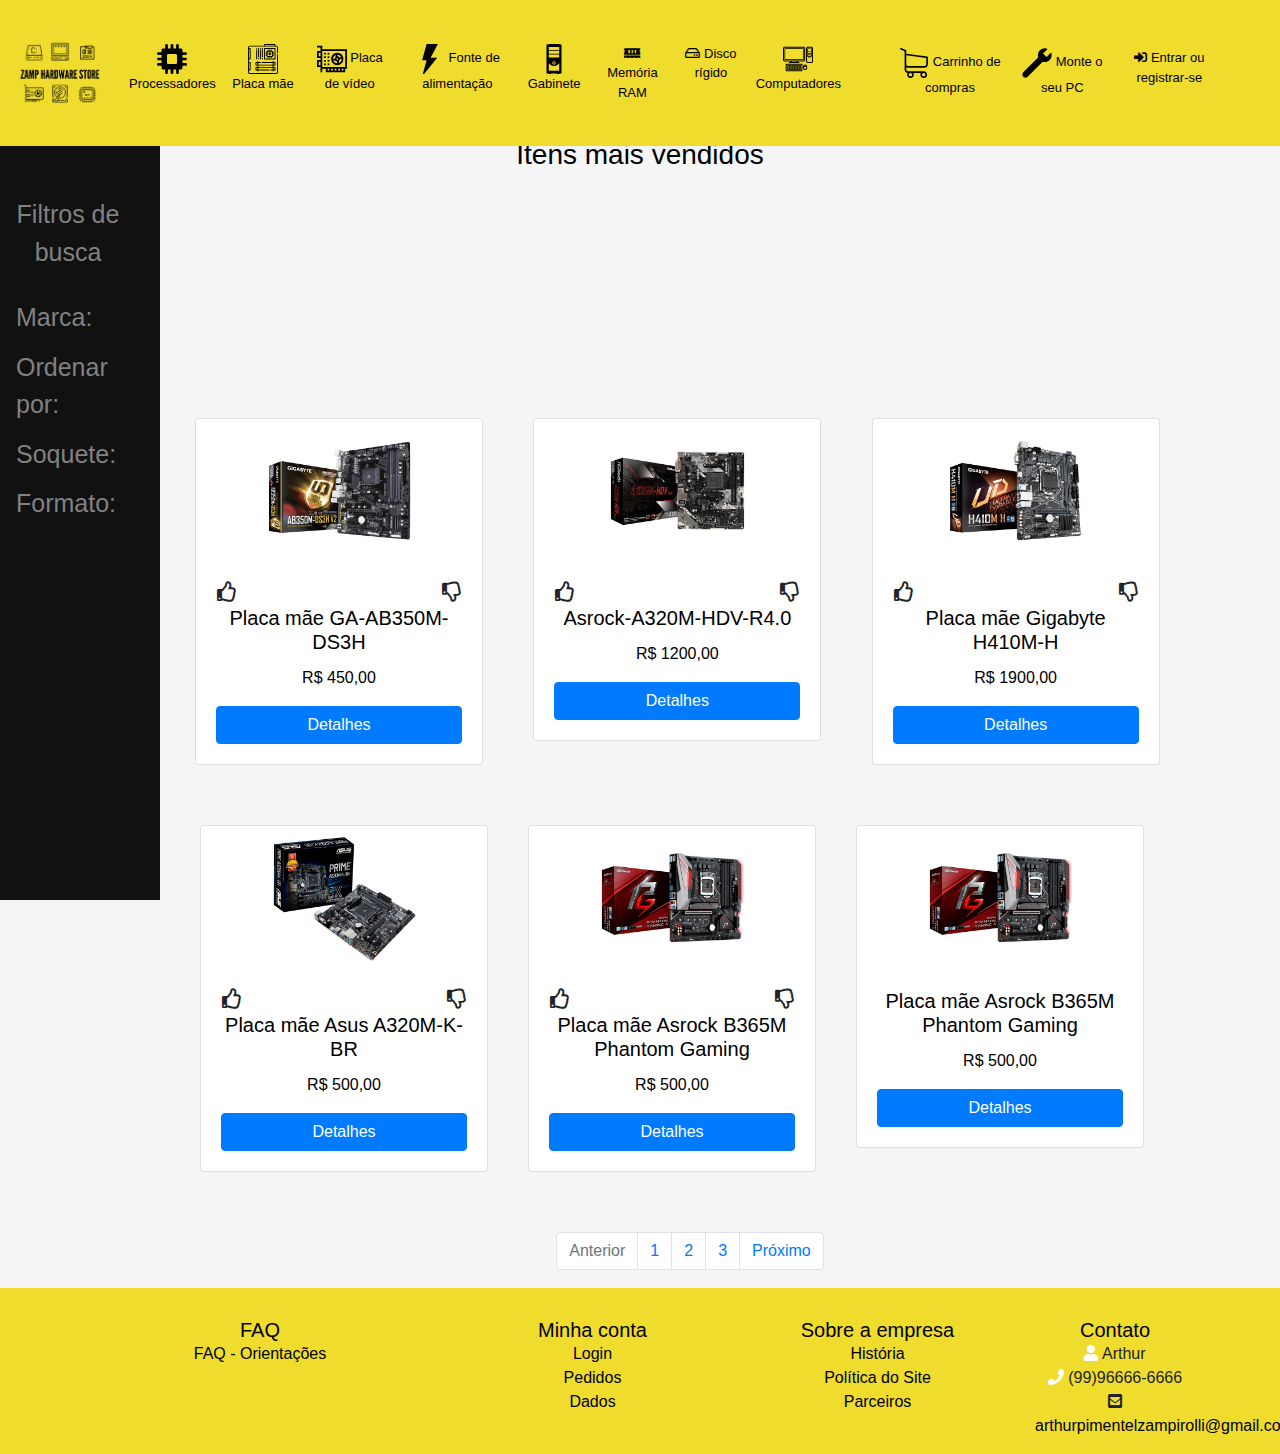
<file: mobo.html>
<!DOCTYPE html>
<html lang="pt">

<head>
   <meta charset="UTF-8">
   <meta name="viewport" content="width=device-width, initial-scale=1, shrink-to-fit=no">
   <link href="assets/css/bootstrap.css" rel="stylesheet">
   <link href="assets/css/all.css" rel="stylesheet">
   <link href="assets/css/styles.css" rel="stylesheet">
   <title>Placas mãe</title>
</head>

<body>

   <!-- Aqui entra o conteúdo dessa página. -->

   <!--Grupo da barra de navegação-->
   <nav class="navbar navbar-light barra navbar-expand-md fixed-top">
      <div class="container-fluid">
         <a class="navbar-brand" href="index.html"><img class="logo d-inline-block align-top"
               src="assets/images/Zamp Store - Logo (amarelo).png" width="90" height="90">
         </a>
         <button class="navbar-toggler" type="button" data-toggle="collapse" data-target="#menu" aria-controls="menu"
            aria-expanded="false" aria-label="Botão de navegação">
            <span class="navbar-toggler-icon"></span>
         </button>
         <div class="collapse navbar-collapse" id="menu">
            <div class="navbar-nav mr-auto">
               <!--<div class="dropdown">
                  <a class="nav-link nav-item op dropdown-toggle text-center" data-toggle="dropdown"
                     style="color: black;" href="#"><img src="assets/images/cpu-svgrepo-com.svg" width="30" height="30">
                     Processadores</a>
                  <div class="dropdown-menu">
                     <a class="dropdown-item" href="#">Soquete AM4</a>
                     <a class="dropdown-item" href="#">Soquete LGA 1151</a>
                     <a class="dropdown-item" href="#">Soquete LGA 1200</a>
                     <a class="dropdown-item" href="#">Soquete AM3+</a>
                  </div>
               </div>-->
               <!--Acrescente ao trabalho 01 um formulário de entrada de dados para 
                  o cadastro de algo que seja exibido pelo seu site. Esse form de 
                  entrada de dados deve conter pelo menos uma caixa de texto, um 
                  grupo de botões de rádio, um combo box e um grupo de check boxes, 
                  e deve efetuar validação para todos estes campos impedindo que o
                  form possa ser submetido sem que um campo seja preenchido. 
                  Essa validação deve ser realizada utilizando o jquery.-->
               <a class="nav-link nav-item op text-center" style="color: black;" href="cpus.html"><img
                     src="assets/images/cpu-svgrepo-com.svg" width="30" height="30">
                  Processadores</a>
               <a class="nav-link nav-item op text-center" style="color: black;" href="mobo.html"><img
                     src="assets/images/motherboard-svgrepo-com.svg" width="30" height="30"> Placa mãe</a>
               <a class="nav-link nav-item op text-center" style="color: black;" href="gpus.html"><img
                     src="assets/images/placa-de-video.svg" width="30" height="30"> Placa de vídeo</a>
               <a class="nav-link nav-item op text-center" style="color: black;" href="psu.html"><img
                     src="assets/images/energy-svgrepo-com.svg" width="30" height="30"> Fonte de alimentação</a>
               <a class="nav-link nav-item op text-center" style="color: black;" href="case.html"><img
                     src="assets/images/pc-svgrepo-com.svg" width="30" height="30"> Gabinete</a>
               <a class="nav-link nav-item op text-center" style="color: black;" href="ram.html"><i
                     class="fas fa-memory"></i> Memória RAM</a>
               <a class="nav-link nav-item op text-center" style="color: black;" href="hdd.html"><i
                     class="far fa-hdd"></i>
                  Disco rígido</a>
               <a class="nav-link nav-item op text-center" style="color: black;" href="setups.html"><img
                     src="assets/images/computer-svgrepo-com.svg" width="30" height="30"> Computadores</a>

            </div>
            <div class="navbar-nav ml-auto" style="padding: 40px;">
               <a class="nav-link nav-item text-center" style="color: black;" href="#carrinho"><img
                     src="assets/images/shopping-cart-svgrepo-com.svg" width="30" height="30"> Carrinho de compras</a>
               <a class="nav-link nav-item text-center" style="color: black;" href="#monte"><img
                     src="assets/images/wrench-tool-fix-repair-svgrepo-com.svg" width="30" height="30"> Monte o seu
                  PC</a>
               <a class="nav-link nav-item text-center" style="color: black;" href="#loginModal" data-toggle="modal"><i
                     class="fas fa-sign-in-alt"></i> Entrar ou registrar-se</a>
            </div>
         </div>
      </div>
   </nav>
   <div>
      <div>
         <h3 class="margin-auto p-lg-5">Itens mais vendidos</h3>
      </div>
      <!-- Button to open the modal login form -->
      <!-- Modal -->
      <div class="modal fade" id="loginModal" tabindex="-1" role="dialog" aria-labelledby="exampleModalLabel"
         aria-hidden="true">
         <div class="modal-dialog" role="document">
            <div class="modal-content">
               <div class="modal-header">
                  <h5 class="modal-title" id="exampleModalLabel">Login</h5>
                  <button type="button" class="close" data-dismiss="modal" aria-label="Close">
                     <span aria-hidden="true">&times;</span>
                  </button>
               </div>
               <div class="modal-body">
                  <form action="">
                     <div class="form-group row">
                        <label for="nome" class="col-form-label col-lg-2">Usuário</label>
                        <div class="col-lg-10">
                           <input type="text" name="nome" class="form-control" placeholder="Usuário" id="userEmail">
                        </div>
                     </div>
                     <div class="form-group row">
                        <label for="senha" class="col-form-label col-lg-2">Senha</label>
                        <div class="col-lg-10 center">
                           <input type="password" placeholder="Senha" name="psw" id="senhaLogin">
                        </div>
                     </div>
                     <div class="form-group row center">
                        <h5 style="text-align: center;">Não possui conta?</h5>
                        <div class="container-fluid center" style="padding-top: 10px;">
                           <button class="btn btn-primary center" style="width: 50%;" data-toggle="modal"
                              data-dismiss="modal" data-target="#registroModal">Registrar-se</button>
                        </div>

                     </div>
                  </form>
               </div>
               <div class="modal-footer">
                  <button type="button" class="btn btn-secondary" data-dismiss="modal">Sair</button>
                  <button type="button" class="btn btn-primary" id="botaoLogin">Entrar</button>
               </div>
            </div>
         </div>
      </div>

      <!--Registro Modal-->
      <div class="modal fade" id="registroModal" style="height: 100%">
         <div class="modal-dialog modal-xl">
            <div class="modal-content">
               <div class="modal-header">
                  <span class="modal-title">Registrar novo usuário</span>
                  <button type="button" class="close" data-dismiss="modal" aria-label="close">
                     <span aria-hidden="true">&times;</span>
                  </button>
               </div>
               <div class="modal-body">
                  <form action="">
                     <fieldset class="form-group">
                        <legend class="font-weight-bold">Informações Pessoais</legend>

                        <div class="form-group row">
                           <label for="nome" class="col-form-label col-lg-2">Nome</label>
                           <div class="col-lg-10">
                              <input type="text" name="nome" class="form-control" placeholder="Nome" id="nomeRegistro">
                           </div>
                        </div>
                        <div class="form-group row">
                           <label for="e-mail" class="col-form-label col-lg-2">E-mail</label>
                           <div class="col-lg-10">
                              <input type="email" name="e-mail" class="form-control" placeholder="Endereço de e-mail."
                                 id="emailRegistro">
                           </div>
                        </div>
                        <div class="form-group row">
                           <label class="col-form-label col-lg-2">Sexo</label>
                           <div class="col-lg-10" style="padding-top: 7px;">
                              <div class="form-check form-check-inline">
                                 <input type="radio" id="sexo-masc" name="sexo" value="M" class="form-check-input">
                                 <label for="sexo-masc" class="form-check-label">
                                    Masculino
                                 </label>
                              </div>
                              <div class="form-check form-check-inline">
                                 <input type="radio" id="sexo-fem" name="sexo" value="F" class="form-check-input">
                                 <label for="sexo-fem" class="form-check-label">
                                    Feminino
                                 </label>
                              </div>
                              <div id="sexo-feedback" class="invalid-feedback">
                                 Campo de preenchimento obrigatório.
                              </div>
                           </div>
                        </div>
                        <div class="form-group row">
                           <label for="CPF" class="col-form-label col-lg-2">CPF</label>
                           <div class="col-lg-10">
                              <input type="text" id="cpf" name="cpf" class="form-control"
                                 placeholder="Cadastro de pessoa física(Somente números)">
                              <div class="invalid-feedback">
                                 Este campo deve ser informado.
                              </div>
                           </div>
                        </div>
                        <div class="form-group row">
                           <label for="cep" class="col-form-label col-lg-2">CEP</label>
                           <div class="col-lg-10">
                              <input type="text" id="cep" name="cep" class="form-control" placeholder="CEP">
                              <div class="invalid-feedback">
                                 Este campo deve ser informado.
                              </div>
                           </div>
                        </div>
                        <div class="form-group row">
                           <label for="telefone" class="col-form-label col-lg-2">Número de telefone</label>
                           <div class="col-lg-10">
                              <input type="text" id="telefone" name="endereco" class="form-control"
                                 placeholder="Somente números(DDD e o número).">
                              <div class="invalid-feedback">
                                 Este campo deve ser informado.
                              </div>
                           </div>
                        </div>
                     </fieldset>
                     <fieldset class="form-group" style="margin-bottom: 0px;">
                        <fieldset class="form-group" style="margin-bottom: 0px;">
                           <div class="form-group row">
                              <label for="objetivo" class="col-form-label col-lg-2 text-left text-lg-right">Estou me
                                 inscrevendo no site com o objetivo de:</label>
                              <div class="col-lg-10">
                                 <select class="form-control form-control-sm" id="objetivo">
                                    <option value="">-- Selecione uma opção --</option>
                                    <option value="1">Montar um computador</option>
                                    <option value="2">Comprar peças</option>
                                    <option value="3">Fornecer peças</option>
                                 </select>
                              </div>
                              <div class="invalid-feedback">
                                 Campo de preenchimento obrigatório.
                              </div>
                           </div>
                           <div class="form-group row">
                              <label for="soube" class="col-form-label col-lg-2 text-left text-lg-right">Fiquei sabendo
                                 da
                                 loja por meio de:</label>
                              <div class="col-lg-10" id="soube">
                                 <div class="form-check">
                                    <input type="checkbox" class="form-check-input soube" name="facebook"
                                       id="facebookCheck">
                                    <label class="form-check-label soube" for="facebook">
                                       Facebook
                                    </label>
                                 </div>
                                 <div class="form-check">
                                    <input type="checkbox" class="form-check-input soube" name="twitter"
                                       id="twitterCheck">
                                    <label class="form-check-label" for="twitter">
                                       Twitter
                                    </label>
                                 </div>
                                 <div class="form-check">
                                    <input type="checkbox" class="form-check-input soube" name="youtube"
                                       id="youtubeCheck">
                                    <label class="form-check-label" for="youtube">
                                       Youtube
                                    </label>
                                 </div>
                                 <div class="form-check">
                                    <input type="checkbox" class="form-check-input soube" name="email" id="emailCheck">
                                    <label class="form-check-label" for="email">
                                       E-mail
                                    </label>
                                 </div>
                                 <div class="form-check">
                                    <input type="checkbox" class="form-check-input soube" name="recomendado"
                                       id="recomendadoCheck">
                                    <label class="form-check-label" for="recomendado">
                                       Recomendação de amigos ou parceiros
                                    </label>
                                 </div>
                                 <div class="form-check">
                                    <input type="checkbox" class="form-check-input soube" name="outros"
                                       id="outrosCheck">
                                    <label class="form-check-label" for="outros">
                                       Outros
                                    </label>
                                 </div>
                                 <div id="soube-feedback" class="invalid-feedback">
                                    Campo de preenchimento obrigatório.
                                 </div>
                              </div>
                           </div>

                           <div class="form-group row" style="padding-left: 10px;">
                              <label for="" class="col-form-label col-lg-2 text-left text-lg-right">Deseja receber
                                 mensagens com promoções e
                                 novidades?</label>
                              <div class="form-check form-check-inline" style="padding-left: 10px;">
                                 <input class="form-check-input" type="radio" name="resposta" id="sim" value="s">
                                 <label class="form-check-label" for="sim">
                                    Sim
                                 </label>
                              </div>
                              <div class="form-check form-check-inline" style="padding-left: 10px;">
                                 <input class="form-check-input" type="radio" name="resposta" id="nao" value="n">
                                 <label class="form-check-label" for="nao">
                                    Não
                                 </label>
                              </div>
                              <div id="resposta-feedback" class="invalid-feedback" style="padding-left: 17%;">
                                 Campo de preenchimento obrigatório.
                              </div>
                           </div>

                        </fieldset>
                        <fieldset>
                           <div class="form-check form-group row form-check-inline" style="padding-left: 17%;">
                              <input class="form-check-input termos" type="checkbox" id="termosCheck">
                              <label class="form-check-label" for="termosCheck">
                                 Eu li os <a href="#" style="color: cornflowerblue;">termos de serviço</a> do site e
                                 desejo
                                 continuar
                              </label>
                              <div id="termos-feedback" class="invalid-feedback">
                                 Campo de preenchimento obrigatório.
                              </div>
                              <button type="button" class="btn btn-primary" id="botaoEnviar"
                                 style="padding-left: 10px; margin: 10px;">
                                 Enviar
                              </button>
                           </div>
                        </fieldset>

               </div>
               </form>
            </div>
         </div>
      </div>

      <div class="container" style="padding-top: 150px; padding-left: 100px;">
         <div class="row" style="padding: 20px;">
            <div class=" col-sm" style="padding: 20px;">
               <div class="card" style="width: 18rem;">
                  <img class="w-50 h-50" src="assets/images/gigabyte ab350m-ds3h v2.jpg" alt="Placa mãe GA-AB350M-DS3H">
                  <div class="card-body">
                     <!--LIKE e DISLIKE-->
                     <div class="row justify-content-between px-3">
                        <div>
                           <span id="like1" data-like="503"></span>
                           <i id="button-like1" class="like far fa-thumbs-up" style="font-size:20px;"></i>
                        </div>
                        <div>
                           <span id="dislike1" data-dislike="35"></span>
                           <i id="button-dislike1" class="dislike far fa-thumbs-down" style="font-size:20px;"></i>
                        </div>
                     </div>
                     <h5 class="card-title">Placa mãe GA-AB350M-DS3H</h5>
                     <p class="card-text">R$ 450,00</p>
                     <!-- Button trigger modal -->
                     <button type="button" class="btn btn-primary center" data-toggle="modal"
                        data-target="#GA-AB350M-DS3H">
                        Detalhes
                     </button>

                     <!-- Modal -->
                     <div class="modal fade" id="GA-AB350M-DS3H" tabindex="-1" role="dialog"
                        aria-labelledby="exampleModalLongTitle" aria-hidden="true">
                        <div class="modal-dialog" role="document">
                           <div class="modal-content">
                              <div class="modal-header">
                                 <h5 class="modal-title" id="exampleModalLongTitle">GA-AB350M-DS3H</h5>
                                 <button type="button" class="close" data-dismiss="modal" aria-label="Close">
                                    <span aria-hidden="true">&times;</span>
                                 </button>
                              </div>
                              <div class="modal-body">
                                 Características:<br>
                                 <br>
                                 - Marca: Gigabyte<br>
                                 <br>
                                 - Modelo: GA-AB350M-DS3H V2<br>
                                 <br>
                                 <br>
                                 <br>
                                 Especificações:<br>
                                 <br>
                                 <br>
                                 <br>
                                 CPU:<br>
                                 <br>
                                 - Soquete AM4: Suporte para a segunda geração Ryzen / Ryzen com Radeon Vega Graphics /
                                 Athlon com processadores Radeon Vega Graphics / Ryzen de 1ª geração / 7ª geração da
                                 série A / Athlon X4<br>
                                 <br>
                                 - Potência Máxima: 105W*<br>
                                 <br>
                                 * Por favor, consulte "Lista de Suporte da CPU" para mais informações.<br>
                                 <br>
                                 <br>
                                 <br>
                                 Chipset:<br>
                                 <br>
                                 - AMD B350<br>
                                 <br>
                                 <br>
                                 <br>
                                 Memória:<br>
                                 <br>
                                 - 4x Soquetes DDR4 DIMM suportando até 64 GB de memória do sistema<br>
                                 <br>
                                 - Arquitetura de memória dual channel<br>
                                 <br>
                                 - Suporte para módulos de memória DDR4 3200 (OC) / 2933 (OC) / 2667 * / 2400 / 2133
                                 MHz<br>
                                 <br>
                                 * O suporte real pode variar de acordo com a CPU.<br>
                                 <br>
                                 - Suporte para módulos de memória DIMM 1Rx8 / 2Rx8 sem buffer ECC (operam em modo
                                 não-ECC)<br>
                                 <br>
                                 - Suporte para módulos de memória DIMM não-bufferizados 1Rx8 / 2Rx8 / 1Rx16 não-ECC<br>
                                 <br>
                                 - Suporte para módulos de memória Extreme Memory Profile (XMP)<br>
                                 <br>
                                 (Por favor, consulte "Lista de Suporte de Memória" para mais informações.)<br>
                                 <br>
                                 <br>
                                 <br>
                                 Gráficos Onboard:<br>
                                 <br>
                                 - Processador gráfico integrado: 1 porta DVI-D, suportando uma resolução máxima de
                                 1920x1200 @ 60 Hz<br>
                                 <br>
                                 * A porta DVI-D não suporta conexão D-Sub por adaptador.<br>
                                 <br>
                                 - 1x Porta HDMI, suportando uma resolução máxima de 4096x2160 @ 24 Hz<br>
                                 <br>
                                 * Suporte para a versão HDMI 1.4.<br>
                                 <br>
                                 - Memória compartilhada máxima de 2 GB<br>
                                 <br>
                                 * O suporte real pode variar de acordo com a CPU.<br>
                                 <br>
                                 <br>
                                 <br>
                                 Áudio:<br>
                                 <br>
                                 - Codec Realtek ALC887<br>
                                 <br>
                                 - Áudio de alta definição: 2 / 4 / 5.1 / 7.1-channel<br>
                                 <br>
                                 * Para configurar o áudio de 7.1 canais, é necessário usar um módulo de áudio do painel
                                 frontal de HD e ativar o recurso de áudio multicanal através do driver de áudio.<br>
                                 <br>
                                 - Suporte para saída S / PDIF<br>
                                 <br>
                                 <br>
                                 <br>
                                 LAN:<br>
                                 <br>
                                 - Chip LAN Realtek GbE (10/100/1000 Mbit)<br>
                                 <br>
                                 <br>
                                 <br>
                                 Slots de expansão:<br>
                                 <br>
                                 - 1x Slot PCI Express x16, rodando a x16 (PCIEX16)<br>
                                 <br>
                                 * Para um ótimo desempenho, se apenas uma placa de vídeo PCI Express for instalada,
                                 certifique-se de instalá-la no slot PCIEX16.<br>
                                 <br>
                                 * O suporte real pode variar de acordo com a CPU.<br>
                                 <br>
                                 (O slot PCIEX16 está em conformidade com o padrão PCI Express 3.0.)<br>
                                 <br>
                                 - 1x Slot PCI Express x16, rodando a x4 (PCIEX4)<br>
                                 <br>
                                 - 1x Slot PCI Express x1<br>
                                 <br>
                                 (os slots PCIEX4 e PCI Express x1 estão em conformidade com o padrão PCI Express
                                 2.0).<br>
                                 <br>
                                 <br>
                                 <br>
                                 Interface de armazenamento:<br>
                                 <br>
                                 - 1x Conector M.2 (soquete 3, tecla M, tipo 2242/2260/2280/22110 SATA e suporte PCIe x4
                                 / x2 * SSD)<br>
                                 <br>
                                 * Suporta apenas SSDs M.2 SATA ao usar um AMD Athlon série 200 / 7th Geração A-series
                                 ou Athlon APU.<br>
                                 <br>
                                 - 4x Conectores SATA de 6 Gb/s<br>
                                 <br>
                                 - Suporte para RAID 0, RAID 1 e RAID 10<br>
                                 <br>
                                 * Consulte "1-7 Conectores internos" para os avisos de instalação dos conectores M.2 e
                                 SATA.<br>
                                 <br>
                                 <br>
                                 <br>
                                 USB:<br>
                                 <br>
                                 <br>
                                 <br>
                                 Chipset:<br>
                                 <br>
                                 - 2x Portas USB 3.1 Gen 1 disponíveis através do conector USB interno<br>
                                 <br>
                                 - 8x Portas USB 2.0 / 1.1 (4 portas no painel traseiro, 4 portas disponíveis através
                                 dos conectores USB internos)<br>
                                 <br>
                                 <br>
                                 <br>
                                 CPU:<br>
                                 <br>
                                 - 4x Portas USB 3.1 Gen 1 no painel traseiro<br>
                                 <br>
                                 <br>
                                 <br>
                                 Conectores Internos I/O:<br>
                                 <br>
                                 - 1x Conector de alimentação principal ATX de 24 pinos<br>
                                 <br>
                                 - 1x Conector de alimentação ATX 12V de 8 pinos<br>
                                 <br>
                                 - 1x Comunicação do ventilador da CPU<br>
                                 <br>
                                 - 1x Comunicação do ventilador do sistema<br>
                                 <br>
                                 - 1x Conector M.2 soquete 3<br>
                                 <br>
                                 - 4x Conectores SATA de 6 Gb/s<br>
                                 <br>
                                 - 1x Comunicação do painel frontal<br>
                                 <br>
                                 - 1x Comunicação de áudio do painel frontal<br>
                                 <br>
                                 - 1x Comunicação de saída S / PDIF<br>
                                 <br>
                                 - 1x Comunicação de faixa de LED RGB<br>
                                 <br>
                                 - 1x Conector USB 3.1 Gen 1<br>
                                 <br>
                                 - 2x Comunicações USB 2.0 / 1.1<br>
                                 <br>
                                 - 1x Comunicação Trusted Platform Module (TPM) (2x10 pinos, apenas para o módulo
                                 GC-TPM2.0)<br>
                                 <br>
                                 - 1x Comunicação da porta serial<br>
                                 <br>
                                 - 1x Jumper Clear CMOS<br>
                                 <br>
                                 <br>
                                 <br>
                                 Conectores do Painel Traseiro:<br>
                                 <br>
                                 - 1x Porta de teclado / mouse PS/2<br>
                                 <br>
                                 - 1x Porta DVI-D<br>
                                 <br>
                                 - 1x Porta HDMI<br>
                                 <br>
                                 - 4x Portas USB 3.1 Gen 1<br>
                                 <br>
                                 - 4x Portas USB 2.0 / 1.1<br>
                                 <br>
                                 - 1x Porta RJ-45<br>
                                 <br>
                                 - 3x Tomadas de áudio<br>
                                 <br>
                                 <br>
                                 <br>
                                 Controlador I / O:<br>
                                 <br>
                                 - Chip Controlador ITE I / O<br>
                                 <br>
                                 <br>
                                 <br>
                                 Monitoramento H / W:<br>
                                 <br>
                                 - Detecção de tensão<br>
                                 <br>
                                 - Detecção de temperatura<br>
                                 <br>
                                 - Detecção de velocidade do ventilador<br>
                                 <br>
                                 - Aviso de superaquecimento<br>
                                 <br>
                                 - Aviso de falha do ventilador<br>
                                 <br>
                                 - Controle de velocidade do ventilador<br>
                                 <br>
                                 *Se a função de controle de velocidade do ventilador é suportada dependerá do cooler
                                 que você instalar.<br>
                                 <br>
                                 <br>
                                 <br>
                                 BIOS:<br>
                                 <br>
                                 - 1x 128 Mbit de flash<br>
                                 <br>
                                 - Uso do BIOS UEFI AMI licenciado<br>
                                 <br>
                                 - PnP 1.0a, DMI 2.7, WfM 2.0, SM BIOS 2.7, ACPI 5.0<br>
                                 <br>
                                 <br>
                                 <br>
                                 Recursos Especiais:<br>
                                 <br>
                                 - Suporte para o APP Center*<br>
                                 <br>
                                 - @BIOS<br>
                                 <br>
                                 - 3D OSD<br>
                                 <br>
                                 - AutoGreen<br>
                                 <br>
                                 - Configuração do BIOS<br>
                                 <br>
                                 - Cloud Station<br>
                                 <br>
                                 - Temperatura de Cor<br>
                                 <br>
                                 - EasyTune<br>
                                 <br>
                                 - Rápido Boot<br>
                                 <br>
                                 - Game Boost<br>
                                 <br>
                                 - ON / OFF Carregar<br>
                                 <br>
                                 - RGB Fusion<br>
                                 <br>
                                 - Smart Backup<br>
                                 <br>
                                 - Inteligente Teclado<br>
                                 <br>
                                 - Inteligente TimeLock<br>
                                 <br>
                                 - Sistema Visualizador de Informações<br>
                                 <br>
                                 - USB Blocker<br>
                                 <br>
                                 - V-Tuner<br>
                                 <br>
                                 - Suporte para Q-Flash<br>
                                 <br>
                                 - Suporte para instalação do Xpress<br>
                                 <br>
                                 <br>
                                 <br>
                                 *Os aplicativos disponíveis no APP Center podem variar de acordo com o modelo da
                                 placa-mãe. As funções suportadas de cada aplicativo também podem variar dependendo das
                                 especificações da placa mãe.<br>
                                 <br>
                                 <br>
                                 <br>
                                 Software:<br>
                                 <br>
                                 - Norton Internet Security (versão OEM)<br>
                                 <br>
                                 - cFosSpeed<br>
                                 <br>
                                 <br>
                                 <br>
                                 Sistema Operacional:<br>
                                 <br>
                                 - Suporte para o Windows 10 de 64 bits<br>
                                 <br>
                                 - Suporte para o Windows 7 de 64 bits<br>
                                 <br>
                                 * Para suportar o Windows 7 de 64 bits, você deve instalar uma CPU AMD Ridge Ridge
                                 Summit.<br>
                                 <br>
                                 * Baixe o "Windows USB Installation Tool" do site da GIGABYTE e instale-o antes de
                                 instalar o Windows 7.<br>
                                 <br>
                                 <br>
                                 <br>
                                 Fator de forma:<br>
                                 <br>
                                 - Formato: Micro ATX<br>
                                 <br>
                                 - Dimensões: 24.4 x 21.5 cm<br>
                                 <br>
                                 <br>
                                 <br>
                                 Conteúdo da Embalagem:<br>
                                 <br>
                                 - Placa Mãe Gigabyte<br>
                                 <br>
                                 - Driver de Instalação<br>
                                 <br>
                                 - Guia do Usuário<br>
                                 <br>
                                 <br>
                                 <br>
                                 NOTAS:<br>
                                 <br>
                                 <br>
                                 <br>
                                 1 - Devido às diferentes condições de suporte do Linux fornecidas pelos fornecedores de
                                 chipsets, faça o download do driver Linux no site dos fornecedores de chipsets ou no
                                 site de terceiros.<br>
                                 <br>
                                 <br>
                                 <br>
                                 2 - A maioria dos fornecedores de hardware / software pode não oferecer mais drivers
                                 para suportar o Win9X / ME / 2000 / XP. Se os drivers estiverem disponíveis nos
                                 fornecedores, nós os atualizaremos no site da GIGABYTE.<br>
                                 <br>
                                 <br>
                                 Garantia<br>
                                 1 ano de garantia<br>
                                 (9 meses de garantia contratual junto ao fabricante + 3 meses referentes à garantia
                                 legal, nos termos do artigo 26, II, do Código de Defesa do Consumidor)<br>
                                 <br>
                                 <br>
                                 Peso<br>
                                 800 gramas (bruto com embalagem)
                              </div>
                              <div class="modal-footer">
                                 <button type="button" class="btn btn-secondary" data-dismiss="modal">Fechar</button>
                                 <button type="button" class="btn btn-primary" data-container="body"
                                    data-toggle="popover" data-placement="top"
                                    data-content="Item Adicionado ao carrinho!">
                                    Adicionar ao carrinho
                                 </button>
                              </div>
                           </div>
                        </div>
                     </div>
                  </div>
               </div>
            </div>
            <div class="col-sm" style="padding: 20px;">
               <div class="card" style="width: 18rem;">
                  <img class="w-50 h-50" src="assets/images/placa-mae-asrock-a320m-hdv.jpg"
                     alt="Processador Intel Core i5 9600k">
                  <div class="card-body">
                     <!--LIKE e DISLIKE-->
                     <div class="row justify-content-between px-3">
                        <div>
                           <span id="like2" data-like="503"></span>
                           <i id="button-like2" class="like far fa-thumbs-up" style="font-size:20px;"></i>
                        </div>
                        <div>
                           <span id="dislike2" data-dislike="35"></span>
                           <i id="button-dislike2" class="dislike far fa-thumbs-down" style="font-size:20px;"></i>
                        </div>
                     </div>
                     <h5 class="card-title">Asrock-A320M-HDV-R4.0</h5>
                     <p class="card-text">R$ 1200,00</p>
                     <!-- Button trigger modal -->
                     <button type="button" class="btn btn-primary center" data-toggle="modal"
                        data-target="#asrock-a320m-hdv">
                        Detalhes
                     </button>

                     <!-- Modal -->
                     <div class="modal fade" id="asrock-a320m-hdv" tabindex="-1" role="dialog"
                        aria-labelledby="exampleModalLongTitle" aria-hidden="true">
                        <div class="modal-dialog" role="document">
                           <div class="modal-content">
                              <div class="modal-header">
                                 <h5 class="modal-title" id="exampleModalLongTitle">Asrock A320M-HDV R4.0</h5>
                                 <button type="button" class="close" data-dismiss="modal" aria-label="Close">
                                    <span aria-hidden="true">&times;</span>
                                 </button>
                              </div>
                              <div class="modal-body center text-body">
                                 Características:<br>
                                 <br>
                                 - Marca: ASRock<br>
                                 <br>
                                 - Modelo: A320M-HDV R4.0<br>
                                 <br>
                                 <br>
                                 <br>
                                 Especificações:<br>
                                 <br>
                                 <br>
                                 <br>
                                 Recursos ASRock:<br>
                                 <br>
                                 <br>
                                 <br>
                                 ASRock Super Alloy:<br>
                                 <br>
                                 - PCB de tecido de vidro de alta densidade<br>
                                 <br>
                                 - PCB preto safira<br>
                                 <br>
                                 - ASRock Ultra M.2 (PCIe Gen3 x4 e SATA3)<br>
                                 <br>
                                 - ASRock Full Spike Protection (para todas as portas USB, Áudio, LAN)<br>
                                 <br>
                                 - ASRock Live Update & APP Shop<br>
                                 <br>
                                 <br>
                                 <br>
                                 CPU:<br>
                                 <br>
                                 - Suporta APUs AMD Socket AM4 da série A (Bristol Ridge) e CPUs da série Ryzen
                                 (Matisse, Picasso, Summit Ridge, Raven Ridge e Pinnacle Ridge)<br>
                                 <br>
                                 - Projeto em 6 fases de potência<br>
                                 <br>
                                 - Suporta CPU de até 105W<br>
                                 <br>
                                 <br>
                                 <br>
                                 Chipset:<br>
                                 <br>
                                 - AMD Promontory A320<br>
                                 <br>
                                 <br>
                                 <br>
                                 Memória:<br>
                                 <br>
                                 - Tecnologia de memória DDR4 de canal duplo<br>
                                 <br>
                                 - 2 slots DIMM DDR4<br>
                                 <br>
                                 - Os processadores AMD Ryzen series (Matisse) suportam memória DDR4
                                 3200/2933/2667/2400/2133 ECC e não ECC, sem buffer *<br>
                                 <br>
                                 - CPUs AMD Ryzen series (Pinnacle Ridge ) suportam memória DDR4 3200+ (OC) / 2933 (OC)
                                 / 2667/2400/2133 ECC e não ECC, sem buffer *<br>
                                 <br>
                                 - CPUs da série AMD Ryzen (Picasso) suportam DDR4 2933/2667/2400/2133 não ECC , memória
                                 sem buffer *<br>
                                 <br>
                                 - CPUs da série AMD Ryzen (Summit Ridge) suportam DDR4 3200+ (OC) / 2933 (OC) /
                                 2667/2400/2133 ECC e memória sem buffer do ECC e não ECC *<br>
                                 <br>
                                 - CPUs da série AMD Ryzen ( Raven Ridge) suportam memória DDR4 3200+ (OC) /
                                 2933/2667/2400/2133 não ECC e sem buffer *<br>
                                 <br>
                                 - AMD 7 th As APUs da série A da série suportam memória DDR4 2400/2133 não ECC e sem
                                 buffer *<br>
                                 <br>
                                 - Capacidade máx. capacidade da memória do sistema: 32GB **<br>
                                 <br>
                                 - 15μ Gold Contact nos slots DIMM<br>
                                 <br>
                                 <br>
                                 <br>
                                 * Para CPUs da série Ryzen (Picasso e Raven Ridge), o ECC é suportado apenas com CPUs
                                 PRO.<br>
                                 <br>
                                 <br>
                                 <br>
                                 ** Devido à limitação do sistema operacional, o tamanho real da memória pode ser
                                 inferior a 4 GB para a reserva do uso no sistema Windows de 32 bits . Para Windows de
                                 64 bits com CPU de 64 bits, não existe essa limitação.<br>
                                 <br>
                                 <br>
                                 <br>
                                 BIOS:<br>
                                 <br>
                                 - BIOS legal AMI UEFI de 128Mb com suporte a GUI<br>
                                 <br>
                                 - Suporta "Plug and Play"<br>
                                 <br>
                                 - Eventos de ativação de conformidade com ACPI 5.1<br>
                                 <br>
                                 - Suporta jumperfree<br>
                                 <br>
                                 - Suporte a SMBIOS 2.3<br>
                                 <br>
                                 - Multi-ajuste de tensão DRAM<br>
                                 <br>
                                 <br>
                                 <br>
                                 Gráficos:<br>
                                 <br>
                                 - Gráficos integrados da série AMD Radeon Vega na APU da série Ryzen *<br>
                                 <br>
                                 - Gráficos integrados da série R AMD Radeon na APU da série A *<br>
                                 <br>
                                 - DirectX 12, Pixel Shader 5.0<br>
                                 <br>
                                 - Memória compartilhada padrão de 2 GB. A memória compartilhada máxima suporta até 16
                                 GB. **<br>
                                 <br>
                                 - Três opções de saída gráfica: D-Sub, DVI-D e HDMI<br>
                                 <br>
                                 - Suporta Monitor Triplo<br>
                                 <br>
                                 - Suporta HDMI com no máx. resolução de até 4K x 2K (4096x2160) a 24Hz / (3840x2160) a
                                 30Hz<br>
                                 <br>
                                 - Suporta DVI-D com capacidade máx. resolução de até 1920x1200 a 60Hz<br>
                                 <br>
                                 - Suporta D-Sub com máx. resolução de até 2048x1536 a 60Hz<br>
                                 <br>
                                 - Suporta sincronização automática de lábios, cores profundas (12bpc), xvYCC e HBR
                                 (áudio de alta taxa de bits) com porta HDMI (é necessário um monitor HDMI
                                 compatível)<br>
                                 <br>
                                 - Suporta HDCP 1.4 com portas DVI-D e HDMI 1.4<br>
                                 <br>
                                 - Suporta reprodução de Blu-ray (BD) Full HD 1080p com portas DVI-D e HDMI<br>
                                 <br>
                                 <br>
                                 <br>
                                 * O suporte real pode variar de acordo com a CPU<br>
                                 <br>
                                 <br>
                                 <br>
                                 ** A memória compartilhada máxima de 16 GB requer 32 GB de memória do sistema
                                 instalada.<br>
                                 <br>
                                 <br>
                                 <br>
                                 Áudio:<br>
                                 <br>
                                 - Áudio HD 7.1 CH (Codec de áudio Realtek ALC887)<br>
                                 <br>
                                 - Suporta proteção contra surtos<br>
                                 <br>
                                 - ELNA Audio Caps<br>
                                 <br>
                                 <br>
                                 <br>
                                 LAN:<br>
                                 <br>
                                 - LAN Gigabit PCIE x1 10/100/1000 Mb/s<br>
                                 <br>
                                 - Realtek RTL8111H<br>
                                 <br>
                                 - Suporta Wake-On-LAN<br>
                                 <br>
                                 - Suporta proteção contra relâmpagos / ESD<br>
                                 <br>
                                 - Suporta Ethernet 802.3az com eficiência energética<br>
                                 <br>
                                 - Suporta PXE<br>
                                 <br>
                                 <br>
                                 <br>
                                 Slots:<br>
                                 <br>
                                 <br>
                                 <br>
                                 CPUs AMD série Ryzen (Matisse, Summit Ridge e Pinnacle de Ridge):<br>
                                 <br>
                                 - 1x PCI Express 3.0 X16 (PCIE2: modo x16) *<br>
                                 <br>
                                 <br>
                                 <br>
                                 AMD 7 th A-Series APU:<br>
                                 <br>
                                 - 1x PCI Express 3.0 X16 (PCIE2: modo x8) *<br>
                                 <br>
                                 <br>
                                 <br>
                                 CPUs da série AMD Ryzen (Picasso, Raven Ridge):<br>
                                 <br>
                                 - 1x slot PCI Express 3.0 x16 (modo PCIE2: x8) *<br>
                                 <br>
                                 <br>
                                 <br>
                                 CPUs da série AMD Athlon:<br>
                                 <br>
                                 - 1x Slot PCI Express 3.0 x16 (modo PCIE2: x4) *<br>
                                 <br>
                                 - 1x PCI Express 2.0 x1 Slot<br>
                                 <br>
                                 <br>
                                 <br>
                                 * Suporta SSD NVMe como discos de inicialização<br>
                                 <br>
                                 <br>
                                 <br>
                                 Armazenamento:<br>
                                 <br>
                                 - 4x Conectores SATA3 de 6,0 Gb/s, suportam RAID (RAID 0, RAID 1 e RAID 10), NCQ, AHCI
                                 e Hot Plug<br>
                                 <br>
                                 - 1x Soquete Ultra M.2, suporta o tipo de chave M 2242/2260/2280 M.2 Módulo SATA3 6.0
                                 Gb / se módulo M.2 PCI Express até Gen3 x4 (32 Gb / s) (com Matisse, Picasso, Summit
                                 Ridge, Raven Ridge e Pinnacle Ridge) ou Gen3 x2 (16 Gb / s) (com A APU série-APU e
                                 Athlon série 2xxGE) *<br>
                                 <br>
                                 - Suporta Kit ASRock U.2<br>
                                 <br>
                                 <br>
                                 <br>
                                 * Suporta SSD NVMe como discos de inicialização.<br>
                                 <br>
                                 <br>
                                 <br>
                                 Conector:<br>
                                 <br>
                                 - 1x Header de porta COM<br>
                                 <br>
                                 - 1x Header TPM<br>
                                 <br>
                                 - 1x Header de intrusão e alto-falante do chassi<br>
                                 <br>
                                 - 1x Conector de ventilador da CPU (4 pinos) *<br>
                                 <br>
                                 - 2x Conectores de ventilador do chassi (1 x 4 pinos, 1 x 3 pinos) **<br>
                                 <br>
                                 - 1x Conector de alimentação ATX de 24 pinos<br>
                                 <br>
                                 - 1x Conector de alimentação de 12V e 12V<br>
                                 <br>
                                 - 1x Conector de áudio no painel frontal<br>
                                 <br>
                                 - 2x Conectores USB 2.0 (suporta 4 portas USB 2.0) (suporta proteção ESD)<br>
                                 <br>
                                 - 1x Header USB 3.1 Gen1 (Suporta 2 portas USB 3.1 Gen1) (Suporta Proteção ESD)<br>
                                 <br>
                                 <br>
                                 <br>
                                 * O conector da ventoinha da CPU suporta a ventoinha da CPU com potência máxima de 1A
                                 (12W).<br>
                                 <br>
                                 <br>
                                 <br>
                                 ** O conector do ventilador do chassi suporta o ventilador do chassi com potência
                                 máxima de 1A (12W).<br>
                                 <br>
                                 <br>
                                 <br>
                                 Painel Traseiro:<br>
                                 <br>
                                 - 1x Porta PS/2 de mouse / teclado<br>
                                 <br>
                                 - 1x Porta D-Sub<br>
                                 <br>
                                 - 1x Porta DVI-D<br>
                                 <br>
                                 - 1x Porta HDMI<br>
                                 <br>
                                 - 2x Portas USB 2.0 (suporta proteção contra ESD)<br>
                                 <br>
                                 - 4x Portas USB 3.1 Gen1 (suporta ESD Proteção)<br>
                                 <br>
                                 - 1x Porta LAN RJ-45 com LED (LED ACT / LINK e LED SPEED)<br>
                                 <br>
                                 - Conectores de áudio HD: Entrada de linha / Alto-falante frontal / Microfone<br>
                                 <br>
                                 <br>
                                 <br>
                                 Software e UEFI:<br>
                                 <br>
                                 <br>
                                 <br>
                                 Software:<br>
                                 <br>
                                 - Utilitário da placa-mãe ASRock (A-Tuning)<br>
                                 <br>
                                 - Carregador de aplicativos ASRock<br>
                                 <br>
                                 - ASRock XFast LAN<br>
                                 <br>
                                 <br>
                                 <br>
                                 UEFI:<br>
                                 <br>
                                 - ASRock Full HD UEFI<br>
                                 <br>
                                 - ASRock HD instantâneo - ASRock Instant Flash<br>
                                 <br>
                                 - ASRock Easy RAID Installer<br>
                                 <br>
                                 <br>
                                 <br>
                                 * Esses utilitários podem ser baixados na ASRock Live Update & APP Shop.<br>
                                 <br>
                                 <br>
                                 <br>
                                 Monitor de Hardware:<br>
                                 <br>
                                 - Sensor de temperatura da CPU / chassi<br>
                                 <br>
                                 - Tacômetro da ventoinha da CPU / chassi<br>
                                 <br>
                                 - Ventilador silencioso da CPU / chassi<br>
                                 <br>
                                 - Controle de várias velocidades da CPU / ventilador do chassi<br>
                                 <br>
                                 - Detecção CASE OPEN<br>
                                 <br>
                                 - Monitoramento de tensão: + 12V, + 5V, + 3.3V, Vcore<br>
                                 <br>
                                 <br>
                                 <br>
                                 Fator de Forma:<br>
                                 <br>
                                 - Formato: Micro ATX<br>
                                 <br>
                                 - Dimensões: 23 x 20.1 cm<br>
                                 <br>
                                 - Design de capacitor sólido<br>
                                 <br>
                                 <br>
                                 <br>
                                 OS:<br>
                                 <br>
                                 - Microsoft Windows 10 de 64 bits<br>
                                 <br>
                                 <br>
                                 <br>
                                 Certificações:<br>
                                 <br>
                                 - FCC, CE<br>
                                 <br>
                                 - Pronto para ErP / EuP (é necessária uma fonte de alimentação pronta para ErP /
                                 EuP)<br>
                                 <br>
                                 <br>
                                 <br>
                                 Conteúdo da Embalagem:<br>
                                 <br>
                                 - 1x Placa Mãe ASRock<br>
                                 <br>
                                 - 1x Guia de instalação rápida<br>
                                 <br>
                                 - 1x CD de suporte<br>
                                 <br>
                                 - 1x Blindagem I/O<br>
                                 <br>
                                 - 2x Cabos de dados SATA<br>
                                 <br>
                                 - 1x Parafuso para soquete M.2<br>
                                 <br>
                                 <br>
                                 Garantia<br>
                                 1 ano de garantia<br>
                                 (9 meses de garantia contratual junto ao fabricante + 3 meses referentes à garantia
                                 legal, nos termos do artigo 26, II, do Código de Defesa do Consumidor)<br>
                                 <br>
                                 <br>
                                 Peso<br>
                                 755 gramas (bruto com embalagem)
                              </div>
                              <div class="modal-footer">
                                 <button type="button" class="btn btn-secondary" data-dismiss="modal">Fechar</button>
                                 <!--<button type="button" class="btn btn-primary">Adicionar ao carrinho</button>-->
                                 <button type="button" class="btn btn-primary" data-container="body"
                                    data-toggle="popover" data-placement="top"
                                    data-content="Item Adicionado ao carrinho!">
                                    Adicionar ao carrinho
                                 </button>
                              </div>
                           </div>
                        </div>
                     </div>
                  </div>
               </div>
            </div>
            <div class="col-sm" style="padding: 20px;">
               <div class="card" style="width: 18rem;">
                  <img class="w-50 h-50" src="assets/images/placa-mae-gigabyte-h410m-h.jpg"
                     alt="Placa mãe Gigabyte H410M-H">
                  <div class="card-body">
                     <!--LIKE e DISLIKE-->
                     <div class="row justify-content-between px-3">
                        <div>
                           <span id="like3" data-like="503"></span>
                           <i id="button-like3" class="like far fa-thumbs-up" style="font-size:20px;"></i>
                        </div>
                        <div>
                           <span id="dislike3" data-dislike="35"></span>
                           <i id="button-dislike3" class="dislike far fa-thumbs-down" style="font-size:20px;"></i>
                        </div>
                     </div>
                     <h5 class="card-title">Placa mãe Gigabyte H410M-H</h5>
                     <p class="card-text">R$ 1900,00</p>
                     <!-- Button trigger modal -->
                     <button type="button" class="btn btn-primary center" data-toggle="modal"
                        data-target="#placa-mae-gigabyte-h410m-h">
                        Detalhes
                     </button>

                     <!-- Modal -->
                     <div class="modal fade" id="placa-mae-gigabyte-h410m-h" tabindex=" -1" role="dialog"
                        aria-labelledby="exampleModalLongTitle" aria-hidden="true">
                        <div class="modal-dialog" role="document">
                           <div class="modal-content">
                              <div class="modal-header">
                                 <h5 class="modal-title" id="exampleModalLongTitle">Ryzen 7 3700X</h5>
                                 <button type="button" class="close" data-dismiss="modal" aria-label="Close">
                                    <span aria-hidden="true">&times;</span>
                                 </button>
                              </div>
                              <div class="modal-body">
                                 Características:<br>
                                 <br>
                                 - Marca: Gigabyte<br>
                                 <br>
                                 - Modelo: H410M H<br>
                                 <br>
                                 <br>
                                 <br>
                                 Especificações:<br>
                                 <br>
                                 <br>
                                 <br>
                                 CPU:<br>
                                 <br>
                                 - Suporte para 10 de Geração Intel ® Núcleo ™ i9 processadores / Intel ® Core ™ i7
                                 processadores / Intel ® Core ™ i5 processadores / Intel ® Core ™ i3 processadores /
                                 Intel
                                 ® Pentium ® processadores / Intel ® Celeron ® processadores no pacote LGA1200<br>
                                 <br>
                                 - O cache L3 varia com a CPU<br>
                                 <br>
                                 * Consulte "Lista de suporte da CPU" para obter mais informações.<br>
                                 <br>
                                 TDP: 1‎25W<br>
                                 <br>
                                 <br>
                                 <br>
                                 Chipset:<br>
                                 <br>
                                 - Chipset Intel ® H410 Express<br>
                                 <br>
                                 <br>
                                 <br>
                                 Memória:<br>
                                 <br>
                                 - Processadores Intel ® Core ™ i9 / i7: Suporte para módulos de memória DDR4
                                 2933/2666/2400/2133 MHz<br>
                                 <br>
                                 - Intel ® Core ™ i5 / i3 / Pentium ® / Celeron ® processadores: Suporte para DDR4
                                 2666/2400/2133 módulos de memória MHz<br>
                                 <br>
                                 - 2x soquetes DDR4 DIMM que suportam até 64 GB (capacidade DIMM única de 32 GB) de
                                 memória
                                 do sistema<br>
                                 <br>
                                 - Arquitetura de memória de canal duplo<br>
                                 <br>
                                 - Suporte para módulos de memória ECC sem buffer DIMM 1Rx8 / 2Rx8 (operam no modo não
                                 ECC)<br>
                                 <br>
                                 - Suporte para módulos de memória DIMM 1Rx8 / 2Rx8 / 1Rx16 sem buffer ECC<br>
                                 <br>
                                 - Suporte para módulos de memória Extreme Memory Profile (XMP)<br>
                                 <br>
                                 * Consulte "Lista de suporte de memória" para obter mais informações.<br>
                                 <br>
                                 <br>
                                 <br>
                                 Gráficos integrados:<br>
                                 <br>
                                 Processador gráfico integrado - Suporte para gráficos HD Intel®:<br>
                                 <br>
                                 - 1 porta D-Sub, suportando uma resolução máxima de 1920x1200 a 60 Hz<br>
                                 <br>
                                 - 1 x portas HDMI, suportando uma resolução máxima de 4096x2160 @ 30 Hz<br>
                                 <br>
                                 * Suporte para a versão HDMI 1.4 e HDCP 2.3.<br>
                                 <br>
                                 - Memória compartilhada máxima de 512 MB<br>
                                 <br>
                                 <br>
                                 <br>
                                 Áudio:<br>
                                 <br>
                                 - Codec Realtek ® ALC887<br>
                                 <br>
                                 - Áudio de alta definição<br>
                                 <br>
                                 - 2/4 / 5.1 / 7.1 canais<br>
                                 <br>
                                 * Para configurar o áudio de 7.1 canais, abra o software de áudio e selecione
                                 Configurações avançadas do dispositivo> Dispositivo de reprodução para alterar primeiro
                                 a
                                 configuração padrão. Por favor, visite o site da GIGABYTE para obter detalhes sobre a
                                 configuração do software de áudio.<br>
                                 <br>
                                 <br>
                                 <br>
                                 LAN:<br>
                                 <br>
                                 - Chip LAN Realtek ® GbE (1000 Mbit / 100 Mbit)<br>
                                 <br>
                                 <br>
                                 <br>
                                 Slots de expansão:<br>
                                 <br>
                                 - 1 slot PCI Express x16, executando x16<br>
                                 <br>
                                 - 2 x slots PCI Express x1 (os slots PCI Express estão em conformidade com o padrão PCI
                                 Express 3.0.)<br>
                                 <br>
                                 * Suporta até protocolos de gerenciamento de energia ASPM L1.2.<br>
                                 <br>
                                 <br>
                                 <br>
                                 Interface de armazenamento:<br>
                                 <br>
                                 - 1 x conector M.2 (soquete 3, chave M, tipo 2242/2260/2280 SATA e suporte a SSD PCIe
                                 x2)<br>
                                 <br>
                                 - 4 x conectores SATA de 6 Gb / s<br>
                                 <br>
                                 * Consulte "1-7 Conectores internos" para obter os avisos de instalação dos conectores
                                 M.2
                                 e SATA.<br>
                                 <br>
                                 * Os conectores M.2 suportam até protocolos de gerenciamento de energia ASPM L1.2
                                 PCIe.<br>
                                 <br>
                                 <br>
                                 <br>
                                 USB:<br>
                                 <br>
                                 Chipset:<br>
                                 <br>
                                 - 4 portas USB 3.2 Gen 1 (2 portas no painel traseiro, 2 portas disponíveis no conector
                                 USB interno)<br>
                                 <br>
                                 - 6 x portas USB 2.0 / 1.1 (4 portas no painel traseiro, 2 portas disponíveis através
                                 do
                                 conector USB interno)<br>
                                 <br>
                                 <br>
                                 <br>
                                 Conectores de E / S internos:<br>
                                 <br>
                                 - 1 x conector de alimentação principal ATX de 24 pinos<br>
                                 <br>
                                 - 1 x conector de alimentação ATX 12V de 8 pinos<br>
                                 <br>
                                 - 1 x header de cooler da CPU<br>
                                 <br>
                                 - 1 x header de cooler do sistema<br>
                                 <br>
                                 - 1 x header de tira LED RGB<br>
                                 <br>
                                 - 4 x conectores SATA de 6 Gb / s<br>
                                 <br>
                                 - 1 x conector M.2 Socket 3<br>
                                 <br>
                                 - 1 x header do painel frontal<br>
                                 <br>
                                 - 1 x conector de áudio no painel frontal<br>
                                 <br>
                                 - 1 x conector USB 3.2 Gen 1<br>
                                 <br>
                                 - 1 x conector USB 2.0 / 1.1<br>
                                 <br>
                                 - 1 x header Trusted Platform Module (somente para o módulo GC-TPM2.0 SPI / GC-TPM2.0
                                 SPI
                                 2.0)<br>
                                 <br>
                                 - 1 x header de porta serial<br>
                                 <br>
                                 - 1 x jumper clear CMOS<br>
                                 <br>
                                 <br>
                                 <br>
                                 Conectores do painel traseiro:<br>
                                 <br>
                                 - 1 porta de teclado / mouse PS / 2<br>
                                 <br>
                                 - 1 x porta D-Sub<br>
                                 <br>
                                 - 1 x porta HDMI<br>
                                 <br>
                                 - 2 x portas USB 3.2 Gen 1<br>
                                 <br>
                                 - 4 x portas USB 2.0 / 1.1<br>
                                 <br>
                                 - 1 x porta RJ-45<br>
                                 <br>
                                 - 3 x tomadas de áudio<br>
                                 <br>
                                 <br>
                                 <br>
                                 Controlador de E / S:<br>
                                 <br>
                                 - Chip Controlador de E / S iTE ®<br>
                                 <br>
                                 <br>
                                 <br>
                                 Monitoramento H / W:<br>
                                 <br>
                                 - Detecção de tensão<br>
                                 <br>
                                 - Detecção de temperatura<br>
                                 <br>
                                 - Detecção de velocidade do cooler<br>
                                 <br>
                                 - Aviso de superaquecimento<br>
                                 <br>
                                 - Aviso de falha do cooler<br>
                                 <br>
                                 - Controle de velocidade do cooler<br>
                                 <br>
                                 * Se a função de controle de velocidade do ventilador é suportada, depende do cooler
                                 instalado.<br>
                                 <br>
                                 <br>
                                 <br>
                                 BIOS:<br>
                                 <br>
                                 - 1 x flash de 128 Mbit<br>
                                 <br>
                                 - Uso do BIOS AMI UEFI licenciado<br>
                                 <br>
                                 - PnP 1.0a, DMI 2.7, WfM 2.0, SM BIOS 2.7, ACPI 5.0<br>
                                 <br>
                                 <br>
                                 <br>
                                 Características únicas:<br>
                                 <br>
                                 - Suporte para o APP Center<br>
                                 <br>
                                 * Os aplicativos disponíveis no APP Center podem variar de acordo com o modelo da
                                 placa-mãe. As funções suportadas de cada aplicativo também podem variar, dependendo das
                                 especificações da placa-mãe.<br>
                                 <br>
                                 - @BIOS<br>
                                 <br>
                                 - Ambient LED<br>
                                 <br>
                                 - EasyTune<br>
                                 <br>
                                 - Fast Boot<br>
                                 <br>
                                 - Game Boost<br>
                                 <br>
                                 - ON/OFF Charge<br>
                                 <br>
                                 - Smart Backup<br>
                                 <br>
                                 - System Information Viewer<br>
                                 <br>
                                 - Suporte para Q-Flash<br>
                                 <br>
                                 - Suporte para instalação do Xpress<br>
                                 <br>
                                 <br>
                                 <br>
                                 Fator de forma:<br>
                                 <br>
                                 - Fator de forma Micro ATX; 22.6cm x 17.4cm<br>
                                 <br>
                                 <br>
                                 <br>
                                 Conteúdo embalagem:<br>
                                 <br>
                                 - 1x Placa Mãe Gigabyte H410M H<br>
                                 <br>
                                 - 1x Manual do Usuário<br>
                                 <br>
                                 <br>
                                 Garantia<br>
                                 1 ano de garantia<br>
                                 (9 meses de garantia contratual junto ao fabricante + 3 meses referentes à garantia
                                 legal,
                                 nos termos do artigo 26, II, do Código de Defesa do Consumidor)<br>
                                 <br>
                                 <br>
                                 Peso<br>
                                 665 gramas (bruto com embalagem)
                              </div>
                              <div class="modal-footer">
                                 <button type="button" class="btn btn-secondary" data-dismiss="modal">Fechar</button>
                                 <!--<button type="button" class="btn btn-primary">Adicionar ao carrinho</button>-->
                                 <button type="button" class="btn btn-primary" data-container="body"
                                    data-toggle="popover" data-placement="top"
                                    data-content="Item Adicionado ao carrinho!">
                                    Adicionar ao carrinho
                                 </button>
                              </div>
                           </div>
                        </div>
                     </div>
                  </div>
               </div>
            </div>


            <div class="row" style="padding: 20px;">
               <div class="col-sm" style="padding: 20px;">
                  <div class="card" style="width: 18rem;">
                     <img class="w-50 h-50" src="assets/images/a320m-k-br.jpg" alt="Placa mãe Asus A320M-K-BR">
                     <div class="card-body">
                        <!--LIKE e DISLIKE-->
                     <div class="row justify-content-between px-3">
                        <div>
                           <span id="like4" data-like="503"></span>
                           <i id="button-like4" class="like far fa-thumbs-up" style="font-size:20px;"></i>
                        </div>
                        <div>
                           <span id="dislike4" data-dislike="35"></span>
                           <i id="button-dislike4" class="dislike far fa-thumbs-down" style="font-size:20px;"></i>
                        </div>
                     </div>
                        <h5 class="card-title">Placa mãe Asus A320M-K-BR</h5>
                        <p class="card-text">R$ 500,00</p>
                        <!-- Button trigger modal -->
                        <button type="button" class="btn btn-primary center" data-toggle="modal"
                           data-target="#A320M-K-BR">
                           Detalhes
                        </button>

                        <!-- Modal -->
                        <div class="modal fade" id="A320M-K-BR" tabindex="-1" role="dialog"
                           aria-labelledby="exampleModalLongTitle" aria-hidden="true">
                           <div class="modal-dialog" role="document">
                              <div class="modal-content">
                                 <div class="modal-header">
                                    <h5 class="modal-title" id="exampleModalLongTitle">Asus A320M-K-BR</h5>
                                    <button type="button" class="close" data-dismiss="modal" aria-label="Close">
                                       <span aria-hidden="true">&times;</span>
                                    </button>
                                 </div>
                                 <div class="modal-body">
                                    Características:<br>
                                    <br>
                                    - Marca: ASUS<br>
                                    <br>
                                    - Modelo: A320M-K/BR<br>
                                    <br>
                                    <br>
                                    <br>
                                    Especificações:<br>
                                    <br>
                                    <br>
                                    <br>
                                    Processador(es):<br>
                                    <br>
                                    - AMD AM4 Socket for AMD Ryzen/7th Generation A-series/Athlon Processadores<br>
                                    <br>
                                    - Suporta CPU em até 8 cores<br>
                                    <br>
                                    - TDP: 105W<br>
                                    <br>
                                    <br>
                                    <br>
                                    Chipset:<br>
                                    <br>
                                    - AMD A320<br>
                                    <br>
                                    <br>
                                    <br>
                                    Memória:<br>
                                    <br>
                                    - 2x DIMM, máximo de 32GB, DDR4 3200(O.C.)/2933(O.C.)/2666/2400/2133 MHz ECC and
                                    non-ECC,
                                    Un-buffered<br>
                                    <br>
                                    - AMD Ryzen Processors<br>
                                    <br>
                                    - Arquitetura de memória: Dois canais<br>
                                    <br>
                                    * Suporte Hyper DIMM depende das características físicas de cada CPU.<br>
                                    <br>
                                    - AMD 7th Generation A-series/Athlon Processors<br>
                                    <br>
                                    - 2x DIMM, Max. 32GB, DDR4 2400/2133 MHz Non-ECC, Un-buffered Memory<br>
                                    <br>
                                    <br>
                                    <br>
                                    Gráfico:<br>
                                    <br>
                                    - Integrated AMD Radeon R Series Graphics in the 7th Generation A-Series APU *1<br>
                                    <br>
                                    - Saída Multi-VGA: portas HDMI/RGB<br>
                                    <br>
                                    - Suporta RGB com resolução máxima de 1920 por 1200 / 60 Hz<br>
                                    <br>
                                    - Supports HDMI 1.4b with max. resolution 4096 x 2160 @ 24 Hz / 2560 x 1600 @ 60
                                    Hz<br>
                                    <br>
                                    - Máximo de memória compartilhada 2048 MB<br>
                                    <br>
                                    <br>
                                    <br>
                                    Slots de expansão:<br>
                                    <br>
                                    - AMD Ryzen Processors: 1 x PCIe 3.0/2.0 (x16)<br>
                                    <br>
                                    - AMD 7th Generation A-series/Athlon Processors: 1 x PCIe 3.0/2.0 (x8 mode)<br>
                                    <br>
                                    - AMD A320 chipset: 2 x PCIe 2.0 x1<br>
                                    <br>
                                    <br>
                                    <br>
                                    Armazenamento:<br>
                                    <br>
                                    <br>
                                    <br>
                                    AMD A320 chipset:<br>
                                    <br>
                                    - 4x Porta(s) SATA 6Gb/s, cinza(s)<br>
                                    <br>
                                    - Suporta Raid 0, 1, 10<br>
                                    <br>
                                    <br>
                                    <br>
                                    AMD Ryzen Processors:<br>
                                    <br>
                                    - 1x M.2 Socket 3<br>
                                    <br>
                                    <br>
                                    <br>
                                    AMD Ryzen/7th Generation A-series/Athlon Processors:<br>
                                    <br>
                                    - 1x M.2 Socket 3<br>
                                    <br>
                                    <br>
                                    <br>
                                    LAN:<br>
                                    <br>
                                    - 1x Gigabit LAN Realtek RTL8111H<br>
                                    <br>
                                    - 1x Gigabit LAN<br>
                                    <br>
                                    <br>
                                    <br>
                                    Áudio:<br>
                                    <br>
                                    - Realtek ALC887 com 8 canais - CODEC de alta definição<br>
                                    <br>
                                    <br>
                                    <br>
                                    Portas USB:<br>
                                    <br>
                                    - AMD Ryzen/7th Generation A-series/Athlon Processors: 4 porta(s) USB 3.0 (4 no
                                    painel
                                    traseiro, azul)<br>
                                    <br>
                                    - AMD A320 chipset: 2 porta(s) USB 3.0 (conectores internos para mais 2 porta(s)<br>
                                    <br>
                                    - AMD A320 chipset: 6 porta(s) USB 2.0 (2 no painel traseiro, , conectores internos
                                    para
                                    mais 4 porta(s)<br>
                                    <br>
                                    <br>
                                    <br>
                                    Recursos especiais:<br>
                                    <br>
                                    <br>
                                    <br>
                                    ASUS 5X Protection III:<br>
                                    <br>
                                    - ASUS SafeSlot Core: Fortified PCIe Slot prevents damage<br>
                                    <br>
                                    - ASUS LANGuard: Protects against LAN surges, lightning strikes and
                                    static-electricity
                                    discharges!<br>
                                    <br>
                                    - ASUS Overvoltage Protection: World-class circuit-protecting power design<br>
                                    <br>
                                    - ASUS Stainless-Steel Back I/O: 3X corrosion-resistance for greater durability!<br>
                                    <br>
                                    - ASUS DIGI+ VRM: 6 Phase digital power design<br>
                                    <br>
                                    <br>
                                    <br>
                                    Recursos exclusivos ASUS:<br>
                                    <br>
                                    - AI Suite 3<br>
                                    <br>
                                    - Ai Charger<br>
                                    <br>
                                    <br>
                                    <br>
                                    Solução térmica silenciosa ASUS:<br>
                                    <br>
                                    - Stylish Fanless Design Heat-sink solution<br>
                                    <br>
                                    - ASUS Fan Xpert<br>
                                    <br>
                                    <br>
                                    <br>
                                    ASUS EZ DIY:<br>
                                    <br>
                                    - ASUS CrashFree BIOS 3<br>
                                    <br>
                                    - ASUS EZ Flash 3<br>
                                    <br>
                                    - ASUS UEFI BIOS EZ Mode<br>
                                    <br>
                                    - Multi-language BIOS<br>
                                    <br>
                                    <br>
                                    <br>
                                    ASUS Q-Design:<br>
                                    <br>
                                    - ASUS Q-Slot<br>
                                    <br>
                                    - ASUS Q-DIMM<br>
                                    <br>
                                    <br>
                                    <br>
                                    Sistema operacional suportado:<br>
                                    <br>
                                    - Windows 10 64bit<br>
                                    <br>
                                    <br>
                                    <br>
                                    Portas no painel Traseiro:<br>
                                    <br>
                                    - 1x PS/2 teclado (roxo)<br>
                                    <br>
                                    - 1x PS/2 mouse (verde)<br>
                                    <br>
                                    - 1x Saída(s) D-Sub<br>
                                    <br>
                                    - 1x HDMI<br>
                                    <br>
                                    - 1x Porta(s) LAN (RJ45)<br>
                                    <br>
                                    - 2x Porta(s) USB 2.0<br>
                                    <br>
                                    - 3x USB 3.1 Gen 2<br>
                                    <br>
                                    - 4x USB 3.1 Gen 2 (azul)<br>
                                    <br>
                                    <br>
                                    <br>
                                    Painel Interno:<br>
                                    <br>
                                    - 1x Entrada USB 3.0, com suporte a 2 portas USB 3.0 adicionais(19-pin, moss
                                    green)<br>
                                    <br>
                                    - 2x Entrada(s) USB 2.0, com suporte a 4 portas USB 2.0 adicional(s)<br>
                                    <br>
                                    - 1x Conectores(s) para porta COM<br>
                                    <br>
                                    - 1x Conector(es) de ventoinha do processador (1x 4 -pin)<br>
                                    <br>
                                    - 4x Conectores SATA 6Gb/s<br>
                                    <br>
                                    - 1x Conector(es) de ventoinha do chassi (1x 4 -pin)<br>
                                    <br>
                                    - 1x M.2 Socket 3 with M key, type 2242/2260/2280 storage devices support (SATA &
                                    PCIE
                                    3.0
                                    x 4 mode)<br>
                                    <br>
                                    - 1x Leitor(es) externo(s) S/PDIF<br>
                                    <br>
                                    - 1x Conector(es) de força EATX de 24 pinos<br>
                                    <br>
                                    - 1x Conector(es) de áudio para o painel frontal (AAFP)<br>
                                    <br>
                                    - 1x Painel(s) do sistema<br>
                                    <br>
                                    - 1x Jumper Clear CMOS<br>
                                    <br>
                                    - 1x Speaker connector<br>
                                    <br>
                                    <br>
                                    <br>
                                    BIOS:<br>
                                    <br>
                                    - 128 Mb Flash ROM, UEFI AMI BIOS, PnP,WfM2.0, SM BIOS 3.0, ACPI 6.1, Multi-language
                                    BIOS,
                                    ASUS EZ Flash 3, ASUS CrashFree BIOS 3, My Favorites, Last Modified log, F12
                                    PrintScreen,
                                    ASUS DRAM SPD (Serial Presence Detect) memory information, F6 Qfan Control<br>
                                    <br>
                                    <br>
                                    <br>
                                    Sistema Operacional:<br>
                                    <br>
                                    - Windows 10 64-bit<br>
                                    <br>
                                    <br>
                                    <br>
                                    Físico:<br>
                                    <br>
                                    - Tipo: micro ATX<br>
                                    <br>
                                    - Dimensão: 22.6 x 22.1 cm<br>
                                    <br>
                                    <br>
                                    <br>
                                    Conteúdo da Embalagem:<br>
                                    <br>
                                    - Placa Mãe ASUS<br>
                                    <br>
                                    - Manual do usuário<br>
                                    <br>
                                    - I/O Shield<br>
                                    <br>
                                    - 2x Cabos SATA 6Gb/s<br>
                                    <br>
                                    - 1x M.2 Screw Package<br>
                                    <br>
                                    - 1x Driver de Instalação<br>
                                    <br>
                                    <br>
                                    <br>
                                    "Obs: BIOS atualizada, compatível com a série de Processadores AMD Ryzen 2000"<br>
                                    <br>
                                    * Placa já com suporte para a série de Processadores AMD Ryzen 3000. Para mais
                                    informações
                                    acesse: "asus.com/br/Motherboards/PRIME-A320M-K-BR/HelpDesk_CPU/"<br>
                                    <br>
                                    <br>
                                    Garantia<br>
                                    1 ano de garantia<br>
                                    (9 meses de garantia contratual junto ao fabricante + 3 meses referentes à garantia
                                    legal,
                                    nos termos do artigo 26, II, do Código de Defesa do Consumidor)<br>
                                    <br>
                                    <br>
                                    Peso<br>
                                    810 gramas (bruto com embalagem)
                                 </div>
                                 <div class="modal-footer">
                                    <button type="button" class="btn btn-secondary" data-dismiss="modal">Fechar</button>
                                    <!--<button type="button" class="btn btn-primary">Adicionar ao carrinho</button>-->
                                    <button type="button" class="btn btn-primary" data-container="body"
                                       data-toggle="popover" data-placement="top"
                                       data-content="Item Adicionado ao carrinho!">
                                       Adicionar ao carrinho
                                    </button>
                                 </div>
                              </div>
                           </div>
                        </div>
                     </div>
                  </div>
               </div>
               <div class="col-sm" style="padding: 20px;">
                  <div class="card" style="width: 18rem;">
                     <img class="w-50 h-50" src="assets/images/placa-mae-asrock-b365m.jpg"
                        alt="Placa mãe Asrock B365M Phantom Gaming">
                     <div class="card-body">
                        <!--LIKE e DISLIKE-->
                     <div class="row justify-content-between px-3">
                        <div>
                           <span id="like6" data-like="503"></span>
                           <i id="button-like6" class="like far fa-thumbs-up" style="font-size:20px;"></i>
                        </div>
                        <div>
                           <span id="dislike6" data-dislike="35"></span>
                           <i id="button-dislike6" class="dislike far fa-thumbs-down" style="font-size:20px;"></i>
                        </div>
                     </div>
                        <h5 class="card-title">Placa mãe Asrock B365M Phantom Gaming</h5>
                        <p class="card-text">R$ 500,00</p>
                        <!-- Button trigger modal -->
                        <button type="button" class="btn btn-primary center" data-toggle="modal"
                           data-target="#asrock-b365m">
                           Detalhes
                        </button>

                        <!-- Modal -->
                        <div class="modal fade" id="asrock-b365m" tabindex="-1" role="dialog"
                           aria-labelledby="exampleModalLongTitle" aria-hidden="true">
                           <div class="modal-dialog" role="document">
                              <div class="modal-content">
                                 <div class="modal-header">
                                    <h5 class="modal-title" id="exampleModalLongTitle">Asrock B365M Phantom Gaming</h5>
                                    <button type="button" class="close" data-dismiss="modal" aria-label="Close">
                                       <span aria-hidden="true">&times;</span>
                                    </button>
                                 </div>
                                 <div class="modal-body">
                                    ...
                                 </div>
                                 <div class="modal-footer">
                                    <button type="button" class="btn btn-secondary" data-dismiss="modal">Fechar</button>
                                    <!--<button type="button" class="btn btn-primary">Adicionar ao carrinho</button>-->
                                    <button type="button" class="btn btn-primary" data-container="body"
                                       data-toggle="popover" data-placement="top"
                                       data-content="Item Adicionado ao carrinho!">
                                       Adicionar ao carrinho
                                    </button>
                                 </div>
                              </div>
                           </div>
                        </div>
                     </div>
                  </div>
               </div>
               <div class="col-sm" style="padding: 20px;">
                  <div class="card" style="width: 18rem;">
                     <img class="w-50 h-50" src="assets/images/placa-mae-asrock-b365m.jpg"
                        alt="Placa mãe Asrock B365M Phantom Gaming">
                     <div class="card-body">
                        <h5 class="card-title">Placa mãe Asrock B365M Phantom Gaming</h5>
                        <p class="card-text">R$ 500,00</p>
                        <!-- Button trigger modal -->
                        <button type="button" class="btn btn-primary center" data-toggle="modal"
                           data-target="#asrock-b365m">
                           Detalhes
                        </button>

                        <!-- Modal -->
                        <div class="modal fade" id="asrock-b365m" tabindex="-1" role="dialog"
                           aria-labelledby="exampleModalLongTitle" aria-hidden="true">
                           <div class="modal-dialog" role="document">
                              <div class="modal-content">
                                 <div class="modal-header">
                                    <h5 class="modal-title" id="exampleModalLongTitle">Asrock B365M Phantom Gaming</h5>
                                    <button type="button" class="close" data-dismiss="modal" aria-label="Close">
                                       <span aria-hidden="true">&times;</span>
                                    </button>
                                 </div>
                                 <div class="modal-body">
                                    ...
                                 </div>
                                 <div class="modal-footer">
                                    <button type="button" class="btn btn-secondary" data-dismiss="modal">Fechar</button>
                                    <!--<button type="button" class="btn btn-primary">Adicionar ao carrinho</button>-->
                                    <button type="button" class="btn btn-primary" data-container="body"
                                       data-toggle="popover" data-placement="top"
                                       data-content="Item Adicionado ao carrinho!">
                                       Adicionar ao carrinho
                                    </button>
                                 </div>
                              </div>
                           </div>
                        </div>
                     </div>
                  </div>
               </div>
            </div>
         </div>
      </div>
      <div class="sidenav" style="padding-top: 190px;">
         <p>Filtros de busca</p>
         <a href="#">Marca:</a>
         <a href="#">Ordenar por:</a>
         <a href="#">Soquete:</a>
         <a href="#">Formato:</a>
      </div>
   </div>
   <div style="bottom: 0px; padding-left: 50%;">
      <ul class="pagination justify-content-center" style="bottom: 0px; width: 100px; height: 40px;">
         <li class="page-item disabled">
            <a class="page-link" href="#" tabindex="-1" aria-disabled="true">Anterior</a>
         </li>
         <li class="page-item"><a class="page-link" href="#">1</a></li>
         <li class="page-item"><a class="page-link" href="#">2</a></li>
         <li class="page-item"><a class="page-link" href="#">3</a></li>
         <li class="page-item">
            <a class="page-link" href="#">Próximo</a>
         </li>
      </ul>
   </div>
   <div class="footer">
      <div class="container">
         <div class="row" style="padding-top: 30px;">
            <div class="col-xl-4 col-lg-3 col-sm-7" style="text-align: center;">
               <h5>FAQ</h5>
               <ul class="list-unstyled">
                  <li><a href='#'>FAQ - Orientações</a></li>
               </ul>
            </div>
            <div class="col-xl-3 col-lg-3 col-sm-5" style="text-align: center;">
               <h5>Minha conta</h5>
               <ul class="list-unstyled">
                  <li><a href='#'>Login</a></li>
                  <li><a href='#'>Pedidos</a></li>
                  <li><a href='#'>Dados</a></li>
               </ul>
            </div>

            <div class="col-xl-3 col-lg-3 col-sm-7" style="text-align: center;">
               <h5>Sobre a empresa</h5>
               <ul class="list-unstyled">
                  <li><a href='#'>História</a></li>
                  <li><a href='#'>Política do Site</a></li>
                  <li><a href='#'>Parceiros</a></li>
               </ul>
            </div>

            <div class="col-xl-2 col-lg-3 col-sm-5 col-lg-4" style="text-align: center;">
               <h5>Contato</h5>
               <ul class="list-unstyled">
                  <li><i class="fas fa-user" style="color: white;"></i> Arthur</li>
                  <li><i class="fas fa-phone" style="color: white;"></i> (99)96666-6666</li>
                  <li><i class="fas fa-envelope-square"></i> <a
                        href='mailto:arthurpimentelzampirolli@gmail.com'>arthurpimentelzampirolli@gmail.com</a>
                  </li>
               </ul>
            </div>
         </div>
      </div>
   </div>
   <script src="assets/js/jquery-3.3.1.js"></script>
   <script src="assets/js/popper.js"></script>
   <script src="assets/js/bootstrap.js"></script>
   <script src="assets/js/script.js"></script>
</body>


</html>
</file>
<file: assets/css/all.css>
.fa,
.fas,
.far,
.fal,
.fab {
  -moz-osx-font-smoothing: grayscale;
  -webkit-font-smoothing: antialiased;
  display: inline-block;
  font-style: normal;
  font-variant: normal;
  text-rendering: auto;
  line-height: 1; }

.fa-lg {
  font-size: 1.33333em;
  line-height: 0.75em;
  vertical-align: -.0667em; }

.fa-xs {
  font-size: .75em; }

.fa-sm {
  font-size: .875em; }

.fa-1x {
  font-size: 1em; }

.fa-2x {
  font-size: 2em; }

.fa-3x {
  font-size: 3em; }

.fa-4x {
  font-size: 4em; }

.fa-5x {
  font-size: 5em; }

.fa-6x {
  font-size: 6em; }

.fa-7x {
  font-size: 7em; }

.fa-8x {
  font-size: 8em; }

.fa-9x {
  font-size: 9em; }

.fa-10x {
  font-size: 10em; }

.fa-fw {
  text-align: center;
  width: 1.25em; }

.fa-ul {
  list-style-type: none;
  margin-left: 2.5em;
  padding-left: 0; }
  .fa-ul > li {
    position: relative; }

.fa-li {
  left: -2em;
  position: absolute;
  text-align: center;
  width: 2em;
  line-height: inherit; }

.fa-border {
  border: solid 0.08em #eee;
  border-radius: .1em;
  padding: .2em .25em .15em; }

.fa-pull-left {
  float: left; }

.fa-pull-right {
  float: right; }

.fa.fa-pull-left,
.fas.fa-pull-left,
.far.fa-pull-left,
.fal.fa-pull-left,
.fab.fa-pull-left {
  margin-right: .3em; }

.fa.fa-pull-right,
.fas.fa-pull-right,
.far.fa-pull-right,
.fal.fa-pull-right,
.fab.fa-pull-right {
  margin-left: .3em; }

.fa-spin {
  -webkit-animation: fa-spin 2s infinite linear;
          animation: fa-spin 2s infinite linear; }

.fa-pulse {
  -webkit-animation: fa-spin 1s infinite steps(8);
          animation: fa-spin 1s infinite steps(8); }

@-webkit-keyframes fa-spin {
  0% {
    -webkit-transform: rotate(0deg);
            transform: rotate(0deg); }
  100% {
    -webkit-transform: rotate(360deg);
            transform: rotate(360deg); } }

@keyframes fa-spin {
  0% {
    -webkit-transform: rotate(0deg);
            transform: rotate(0deg); }
  100% {
    -webkit-transform: rotate(360deg);
            transform: rotate(360deg); } }

.fa-rotate-90 {
  -ms-filter: "progid:DXImageTransform.Microsoft.BasicImage(rotation=1)";
  -webkit-transform: rotate(90deg);
          transform: rotate(90deg); }

.fa-rotate-180 {
  -ms-filter: "progid:DXImageTransform.Microsoft.BasicImage(rotation=2)";
  -webkit-transform: rotate(180deg);
          transform: rotate(180deg); }

.fa-rotate-270 {
  -ms-filter: "progid:DXImageTransform.Microsoft.BasicImage(rotation=3)";
  -webkit-transform: rotate(270deg);
          transform: rotate(270deg); }

.fa-flip-horizontal {
  -ms-filter: "progid:DXImageTransform.Microsoft.BasicImage(rotation=0, mirror=1)";
  -webkit-transform: scale(-1, 1);
          transform: scale(-1, 1); }

.fa-flip-vertical {
  -ms-filter: "progid:DXImageTransform.Microsoft.BasicImage(rotation=2, mirror=1)";
  -webkit-transform: scale(1, -1);
          transform: scale(1, -1); }

.fa-flip-both, .fa-flip-horizontal.fa-flip-vertical {
  -ms-filter: "progid:DXImageTransform.Microsoft.BasicImage(rotation=2, mirror=1)";
  -webkit-transform: scale(-1, -1);
          transform: scale(-1, -1); }

:root .fa-rotate-90,
:root .fa-rotate-180,
:root .fa-rotate-270,
:root .fa-flip-horizontal,
:root .fa-flip-vertical,
:root .fa-flip-both {
  -webkit-filter: none;
          filter: none; }

.fa-stack {
  display: inline-block;
  height: 2em;
  line-height: 2em;
  position: relative;
  vertical-align: middle;
  width: 2.5em; }

.fa-stack-1x,
.fa-stack-2x {
  left: 0;
  position: absolute;
  text-align: center;
  width: 100%; }

.fa-stack-1x {
  line-height: inherit; }

.fa-stack-2x {
  font-size: 2em; }

.fa-inverse {
  color: #fff; }

/* Font Awesome uses the Unicode Private Use Area (PUA) to ensure screen
readers do not read off random characters that represent icons */
.fa-500px:before {
  content: "\f26e"; }

.fa-accessible-icon:before {
  content: "\f368"; }

.fa-accusoft:before {
  content: "\f369"; }

.fa-acquisitions-incorporated:before {
  content: "\f6af"; }

.fa-ad:before {
  content: "\f641"; }

.fa-address-book:before {
  content: "\f2b9"; }

.fa-address-card:before {
  content: "\f2bb"; }

.fa-adjust:before {
  content: "\f042"; }

.fa-adn:before {
  content: "\f170"; }

.fa-adobe:before {
  content: "\f778"; }

.fa-adversal:before {
  content: "\f36a"; }

.fa-affiliatetheme:before {
  content: "\f36b"; }

.fa-air-freshener:before {
  content: "\f5d0"; }

.fa-algolia:before {
  content: "\f36c"; }

.fa-align-center:before {
  content: "\f037"; }

.fa-align-justify:before {
  content: "\f039"; }

.fa-align-left:before {
  content: "\f036"; }

.fa-align-right:before {
  content: "\f038"; }

.fa-alipay:before {
  content: "\f642"; }

.fa-allergies:before {
  content: "\f461"; }

.fa-amazon:before {
  content: "\f270"; }

.fa-amazon-pay:before {
  content: "\f42c"; }

.fa-ambulance:before {
  content: "\f0f9"; }

.fa-american-sign-language-interpreting:before {
  content: "\f2a3"; }

.fa-amilia:before {
  content: "\f36d"; }

.fa-anchor:before {
  content: "\f13d"; }

.fa-android:before {
  content: "\f17b"; }

.fa-angellist:before {
  content: "\f209"; }

.fa-angle-double-down:before {
  content: "\f103"; }

.fa-angle-double-left:before {
  content: "\f100"; }

.fa-angle-double-right:before {
  content: "\f101"; }

.fa-angle-double-up:before {
  content: "\f102"; }

.fa-angle-down:before {
  content: "\f107"; }

.fa-angle-left:before {
  content: "\f104"; }

.fa-angle-right:before {
  content: "\f105"; }

.fa-angle-up:before {
  content: "\f106"; }

.fa-angry:before {
  content: "\f556"; }

.fa-angrycreative:before {
  content: "\f36e"; }

.fa-angular:before {
  content: "\f420"; }

.fa-ankh:before {
  content: "\f644"; }

.fa-app-store:before {
  content: "\f36f"; }

.fa-app-store-ios:before {
  content: "\f370"; }

.fa-apper:before {
  content: "\f371"; }

.fa-apple:before {
  content: "\f179"; }

.fa-apple-alt:before {
  content: "\f5d1"; }

.fa-apple-pay:before {
  content: "\f415"; }

.fa-archive:before {
  content: "\f187"; }

.fa-archway:before {
  content: "\f557"; }

.fa-arrow-alt-circle-down:before {
  content: "\f358"; }

.fa-arrow-alt-circle-left:before {
  content: "\f359"; }

.fa-arrow-alt-circle-right:before {
  content: "\f35a"; }

.fa-arrow-alt-circle-up:before {
  content: "\f35b"; }

.fa-arrow-circle-down:before {
  content: "\f0ab"; }

.fa-arrow-circle-left:before {
  content: "\f0a8"; }

.fa-arrow-circle-right:before {
  content: "\f0a9"; }

.fa-arrow-circle-up:before {
  content: "\f0aa"; }

.fa-arrow-down:before {
  content: "\f063"; }

.fa-arrow-left:before {
  content: "\f060"; }

.fa-arrow-right:before {
  content: "\f061"; }

.fa-arrow-up:before {
  content: "\f062"; }

.fa-arrows-alt:before {
  content: "\f0b2"; }

.fa-arrows-alt-h:before {
  content: "\f337"; }

.fa-arrows-alt-v:before {
  content: "\f338"; }

.fa-artstation:before {
  content: "\f77a"; }

.fa-assistive-listening-systems:before {
  content: "\f2a2"; }

.fa-asterisk:before {
  content: "\f069"; }

.fa-asymmetrik:before {
  content: "\f372"; }

.fa-at:before {
  content: "\f1fa"; }

.fa-atlas:before {
  content: "\f558"; }

.fa-atlassian:before {
  content: "\f77b"; }

.fa-atom:before {
  content: "\f5d2"; }

.fa-audible:before {
  content: "\f373"; }

.fa-audio-description:before {
  content: "\f29e"; }

.fa-autoprefixer:before {
  content: "\f41c"; }

.fa-avianex:before {
  content: "\f374"; }

.fa-aviato:before {
  content: "\f421"; }

.fa-award:before {
  content: "\f559"; }

.fa-aws:before {
  content: "\f375"; }

.fa-baby:before {
  content: "\f77c"; }

.fa-baby-carriage:before {
  content: "\f77d"; }

.fa-backspace:before {
  content: "\f55a"; }

.fa-backward:before {
  content: "\f04a"; }

.fa-bacon:before {
  content: "\f7e5"; }

.fa-balance-scale:before {
  content: "\f24e"; }

.fa-ban:before {
  content: "\f05e"; }

.fa-band-aid:before {
  content: "\f462"; }

.fa-bandcamp:before {
  content: "\f2d5"; }

.fa-barcode:before {
  content: "\f02a"; }

.fa-bars:before {
  content: "\f0c9"; }

.fa-baseball-ball:before {
  content: "\f433"; }

.fa-basketball-ball:before {
  content: "\f434"; }

.fa-bath:before {
  content: "\f2cd"; }

.fa-battery-empty:before {
  content: "\f244"; }

.fa-battery-full:before {
  content: "\f240"; }

.fa-battery-half:before {
  content: "\f242"; }

.fa-battery-quarter:before {
  content: "\f243"; }

.fa-battery-three-quarters:before {
  content: "\f241"; }

.fa-bed:before {
  content: "\f236"; }

.fa-beer:before {
  content: "\f0fc"; }

.fa-behance:before {
  content: "\f1b4"; }

.fa-behance-square:before {
  content: "\f1b5"; }

.fa-bell:before {
  content: "\f0f3"; }

.fa-bell-slash:before {
  content: "\f1f6"; }

.fa-bezier-curve:before {
  content: "\f55b"; }

.fa-bible:before {
  content: "\f647"; }

.fa-bicycle:before {
  content: "\f206"; }

.fa-bimobject:before {
  content: "\f378"; }

.fa-binoculars:before {
  content: "\f1e5"; }

.fa-biohazard:before {
  content: "\f780"; }

.fa-birthday-cake:before {
  content: "\f1fd"; }

.fa-bitbucket:before {
  content: "\f171"; }

.fa-bitcoin:before {
  content: "\f379"; }

.fa-bity:before {
  content: "\f37a"; }

.fa-black-tie:before {
  content: "\f27e"; }

.fa-blackberry:before {
  content: "\f37b"; }

.fa-blender:before {
  content: "\f517"; }

.fa-blender-phone:before {
  content: "\f6b6"; }

.fa-blind:before {
  content: "\f29d"; }

.fa-blog:before {
  content: "\f781"; }

.fa-blogger:before {
  content: "\f37c"; }

.fa-blogger-b:before {
  content: "\f37d"; }

.fa-bluetooth:before {
  content: "\f293"; }

.fa-bluetooth-b:before {
  content: "\f294"; }

.fa-bold:before {
  content: "\f032"; }

.fa-bolt:before {
  content: "\f0e7"; }

.fa-bomb:before {
  content: "\f1e2"; }

.fa-bone:before {
  content: "\f5d7"; }

.fa-bong:before {
  content: "\f55c"; }

.fa-book:before {
  content: "\f02d"; }

.fa-book-dead:before {
  content: "\f6b7"; }

.fa-book-medical:before {
  content: "\f7e6"; }

.fa-book-open:before {
  content: "\f518"; }

.fa-book-reader:before {
  content: "\f5da"; }

.fa-bookmark:before {
  content: "\f02e"; }

.fa-bowling-ball:before {
  content: "\f436"; }

.fa-box:before {
  content: "\f466"; }

.fa-box-open:before {
  content: "\f49e"; }

.fa-boxes:before {
  content: "\f468"; }

.fa-braille:before {
  content: "\f2a1"; }

.fa-brain:before {
  content: "\f5dc"; }

.fa-bread-slice:before {
  content: "\f7ec"; }

.fa-briefcase:before {
  content: "\f0b1"; }

.fa-briefcase-medical:before {
  content: "\f469"; }

.fa-broadcast-tower:before {
  content: "\f519"; }

.fa-broom:before {
  content: "\f51a"; }

.fa-brush:before {
  content: "\f55d"; }

.fa-btc:before {
  content: "\f15a"; }

.fa-bug:before {
  content: "\f188"; }

.fa-building:before {
  content: "\f1ad"; }

.fa-bullhorn:before {
  content: "\f0a1"; }

.fa-bullseye:before {
  content: "\f140"; }

.fa-burn:before {
  content: "\f46a"; }

.fa-buromobelexperte:before {
  content: "\f37f"; }

.fa-bus:before {
  content: "\f207"; }

.fa-bus-alt:before {
  content: "\f55e"; }

.fa-business-time:before {
  content: "\f64a"; }

.fa-buysellads:before {
  content: "\f20d"; }

.fa-calculator:before {
  content: "\f1ec"; }

.fa-calendar:before {
  content: "\f133"; }

.fa-calendar-alt:before {
  content: "\f073"; }

.fa-calendar-check:before {
  content: "\f274"; }

.fa-calendar-day:before {
  content: "\f783"; }

.fa-calendar-minus:before {
  content: "\f272"; }

.fa-calendar-plus:before {
  content: "\f271"; }

.fa-calendar-times:before {
  content: "\f273"; }

.fa-calendar-week:before {
  content: "\f784"; }

.fa-camera:before {
  content: "\f030"; }

.fa-camera-retro:before {
  content: "\f083"; }

.fa-campground:before {
  content: "\f6bb"; }

.fa-canadian-maple-leaf:before {
  content: "\f785"; }

.fa-candy-cane:before {
  content: "\f786"; }

.fa-cannabis:before {
  content: "\f55f"; }

.fa-capsules:before {
  content: "\f46b"; }

.fa-car:before {
  content: "\f1b9"; }

.fa-car-alt:before {
  content: "\f5de"; }

.fa-car-battery:before {
  content: "\f5df"; }

.fa-car-crash:before {
  content: "\f5e1"; }

.fa-car-side:before {
  content: "\f5e4"; }

.fa-caret-down:before {
  content: "\f0d7"; }

.fa-caret-left:before {
  content: "\f0d9"; }

.fa-caret-right:before {
  content: "\f0da"; }

.fa-caret-square-down:before {
  content: "\f150"; }

.fa-caret-square-left:before {
  content: "\f191"; }

.fa-caret-square-right:before {
  content: "\f152"; }

.fa-caret-square-up:before {
  content: "\f151"; }

.fa-caret-up:before {
  content: "\f0d8"; }

.fa-carrot:before {
  content: "\f787"; }

.fa-cart-arrow-down:before {
  content: "\f218"; }

.fa-cart-plus:before {
  content: "\f217"; }

.fa-cash-register:before {
  content: "\f788"; }

.fa-cat:before {
  content: "\f6be"; }

.fa-cc-amazon-pay:before {
  content: "\f42d"; }

.fa-cc-amex:before {
  content: "\f1f3"; }

.fa-cc-apple-pay:before {
  content: "\f416"; }

.fa-cc-diners-club:before {
  content: "\f24c"; }

.fa-cc-discover:before {
  content: "\f1f2"; }

.fa-cc-jcb:before {
  content: "\f24b"; }

.fa-cc-mastercard:before {
  content: "\f1f1"; }

.fa-cc-paypal:before {
  content: "\f1f4"; }

.fa-cc-stripe:before {
  content: "\f1f5"; }

.fa-cc-visa:before {
  content: "\f1f0"; }

.fa-centercode:before {
  content: "\f380"; }

.fa-centos:before {
  content: "\f789"; }

.fa-certificate:before {
  content: "\f0a3"; }

.fa-chair:before {
  content: "\f6c0"; }

.fa-chalkboard:before {
  content: "\f51b"; }

.fa-chalkboard-teacher:before {
  content: "\f51c"; }

.fa-charging-station:before {
  content: "\f5e7"; }

.fa-chart-area:before {
  content: "\f1fe"; }

.fa-chart-bar:before {
  content: "\f080"; }

.fa-chart-line:before {
  content: "\f201"; }

.fa-chart-pie:before {
  content: "\f200"; }

.fa-check:before {
  content: "\f00c"; }

.fa-check-circle:before {
  content: "\f058"; }

.fa-check-double:before {
  content: "\f560"; }

.fa-check-square:before {
  content: "\f14a"; }

.fa-cheese:before {
  content: "\f7ef"; }

.fa-chess:before {
  content: "\f439"; }

.fa-chess-bishop:before {
  content: "\f43a"; }

.fa-chess-board:before {
  content: "\f43c"; }

.fa-chess-king:before {
  content: "\f43f"; }

.fa-chess-knight:before {
  content: "\f441"; }

.fa-chess-pawn:before {
  content: "\f443"; }

.fa-chess-queen:before {
  content: "\f445"; }

.fa-chess-rook:before {
  content: "\f447"; }

.fa-chevron-circle-down:before {
  content: "\f13a"; }

.fa-chevron-circle-left:before {
  content: "\f137"; }

.fa-chevron-circle-right:before {
  content: "\f138"; }

.fa-chevron-circle-up:before {
  content: "\f139"; }

.fa-chevron-down:before {
  content: "\f078"; }

.fa-chevron-left:before {
  content: "\f053"; }

.fa-chevron-right:before {
  content: "\f054"; }

.fa-chevron-up:before {
  content: "\f077"; }

.fa-child:before {
  content: "\f1ae"; }

.fa-chrome:before {
  content: "\f268"; }

.fa-church:before {
  content: "\f51d"; }

.fa-circle:before {
  content: "\f111"; }

.fa-circle-notch:before {
  content: "\f1ce"; }

.fa-city:before {
  content: "\f64f"; }

.fa-clinic-medical:before {
  content: "\f7f2"; }

.fa-clipboard:before {
  content: "\f328"; }

.fa-clipboard-check:before {
  content: "\f46c"; }

.fa-clipboard-list:before {
  content: "\f46d"; }

.fa-clock:before {
  content: "\f017"; }

.fa-clone:before {
  content: "\f24d"; }

.fa-closed-captioning:before {
  content: "\f20a"; }

.fa-cloud:before {
  content: "\f0c2"; }

.fa-cloud-download-alt:before {
  content: "\f381"; }

.fa-cloud-meatball:before {
  content: "\f73b"; }

.fa-cloud-moon:before {
  content: "\f6c3"; }

.fa-cloud-moon-rain:before {
  content: "\f73c"; }

.fa-cloud-rain:before {
  content: "\f73d"; }

.fa-cloud-showers-heavy:before {
  content: "\f740"; }

.fa-cloud-sun:before {
  content: "\f6c4"; }

.fa-cloud-sun-rain:before {
  content: "\f743"; }

.fa-cloud-upload-alt:before {
  content: "\f382"; }

.fa-cloudscale:before {
  content: "\f383"; }

.fa-cloudsmith:before {
  content: "\f384"; }

.fa-cloudversify:before {
  content: "\f385"; }

.fa-cocktail:before {
  content: "\f561"; }

.fa-code:before {
  content: "\f121"; }

.fa-code-branch:before {
  content: "\f126"; }

.fa-codepen:before {
  content: "\f1cb"; }

.fa-codiepie:before {
  content: "\f284"; }

.fa-coffee:before {
  content: "\f0f4"; }

.fa-cog:before {
  content: "\f013"; }

.fa-cogs:before {
  content: "\f085"; }

.fa-coins:before {
  content: "\f51e"; }

.fa-columns:before {
  content: "\f0db"; }

.fa-comment:before {
  content: "\f075"; }

.fa-comment-alt:before {
  content: "\f27a"; }

.fa-comment-dollar:before {
  content: "\f651"; }

.fa-comment-dots:before {
  content: "\f4ad"; }

.fa-comment-medical:before {
  content: "\f7f5"; }

.fa-comment-slash:before {
  content: "\f4b3"; }

.fa-comments:before {
  content: "\f086"; }

.fa-comments-dollar:before {
  content: "\f653"; }

.fa-compact-disc:before {
  content: "\f51f"; }

.fa-compass:before {
  content: "\f14e"; }

.fa-compress:before {
  content: "\f066"; }

.fa-compress-arrows-alt:before {
  content: "\f78c"; }

.fa-concierge-bell:before {
  content: "\f562"; }

.fa-confluence:before {
  content: "\f78d"; }

.fa-connectdevelop:before {
  content: "\f20e"; }

.fa-contao:before {
  content: "\f26d"; }

.fa-cookie:before {
  content: "\f563"; }

.fa-cookie-bite:before {
  content: "\f564"; }

.fa-copy:before {
  content: "\f0c5"; }

.fa-copyright:before {
  content: "\f1f9"; }

.fa-couch:before {
  content: "\f4b8"; }

.fa-cpanel:before {
  content: "\f388"; }

.fa-creative-commons:before {
  content: "\f25e"; }

.fa-creative-commons-by:before {
  content: "\f4e7"; }

.fa-creative-commons-nc:before {
  content: "\f4e8"; }

.fa-creative-commons-nc-eu:before {
  content: "\f4e9"; }

.fa-creative-commons-nc-jp:before {
  content: "\f4ea"; }

.fa-creative-commons-nd:before {
  content: "\f4eb"; }

.fa-creative-commons-pd:before {
  content: "\f4ec"; }

.fa-creative-commons-pd-alt:before {
  content: "\f4ed"; }

.fa-creative-commons-remix:before {
  content: "\f4ee"; }

.fa-creative-commons-sa:before {
  content: "\f4ef"; }

.fa-creative-commons-sampling:before {
  content: "\f4f0"; }

.fa-creative-commons-sampling-plus:before {
  content: "\f4f1"; }

.fa-creative-commons-share:before {
  content: "\f4f2"; }

.fa-creative-commons-zero:before {
  content: "\f4f3"; }

.fa-credit-card:before {
  content: "\f09d"; }

.fa-critical-role:before {
  content: "\f6c9"; }

.fa-crop:before {
  content: "\f125"; }

.fa-crop-alt:before {
  content: "\f565"; }

.fa-cross:before {
  content: "\f654"; }

.fa-crosshairs:before {
  content: "\f05b"; }

.fa-crow:before {
  content: "\f520"; }

.fa-crown:before {
  content: "\f521"; }

.fa-crutch:before {
  content: "\f7f7"; }

.fa-css3:before {
  content: "\f13c"; }

.fa-css3-alt:before {
  content: "\f38b"; }

.fa-cube:before {
  content: "\f1b2"; }

.fa-cubes:before {
  content: "\f1b3"; }

.fa-cut:before {
  content: "\f0c4"; }

.fa-cuttlefish:before {
  content: "\f38c"; }

.fa-d-and-d:before {
  content: "\f38d"; }

.fa-d-and-d-beyond:before {
  content: "\f6ca"; }

.fa-dashcube:before {
  content: "\f210"; }

.fa-database:before {
  content: "\f1c0"; }

.fa-deaf:before {
  content: "\f2a4"; }

.fa-delicious:before {
  content: "\f1a5"; }

.fa-democrat:before {
  content: "\f747"; }

.fa-deploydog:before {
  content: "\f38e"; }

.fa-deskpro:before {
  content: "\f38f"; }

.fa-desktop:before {
  content: "\f108"; }

.fa-dev:before {
  content: "\f6cc"; }

.fa-deviantart:before {
  content: "\f1bd"; }

.fa-dharmachakra:before {
  content: "\f655"; }

.fa-dhl:before {
  content: "\f790"; }

.fa-diagnoses:before {
  content: "\f470"; }

.fa-diaspora:before {
  content: "\f791"; }

.fa-dice:before {
  content: "\f522"; }

.fa-dice-d20:before {
  content: "\f6cf"; }

.fa-dice-d6:before {
  content: "\f6d1"; }

.fa-dice-five:before {
  content: "\f523"; }

.fa-dice-four:before {
  content: "\f524"; }

.fa-dice-one:before {
  content: "\f525"; }

.fa-dice-six:before {
  content: "\f526"; }

.fa-dice-three:before {
  content: "\f527"; }

.fa-dice-two:before {
  content: "\f528"; }

.fa-digg:before {
  content: "\f1a6"; }

.fa-digital-ocean:before {
  content: "\f391"; }

.fa-digital-tachograph:before {
  content: "\f566"; }

.fa-directions:before {
  content: "\f5eb"; }

.fa-discord:before {
  content: "\f392"; }

.fa-discourse:before {
  content: "\f393"; }

.fa-divide:before {
  content: "\f529"; }

.fa-dizzy:before {
  content: "\f567"; }

.fa-dna:before {
  content: "\f471"; }

.fa-dochub:before {
  content: "\f394"; }

.fa-docker:before {
  content: "\f395"; }

.fa-dog:before {
  content: "\f6d3"; }

.fa-dollar-sign:before {
  content: "\f155"; }

.fa-dolly:before {
  content: "\f472"; }

.fa-dolly-flatbed:before {
  content: "\f474"; }

.fa-donate:before {
  content: "\f4b9"; }

.fa-door-closed:before {
  content: "\f52a"; }

.fa-door-open:before {
  content: "\f52b"; }

.fa-dot-circle:before {
  content: "\f192"; }

.fa-dove:before {
  content: "\f4ba"; }

.fa-download:before {
  content: "\f019"; }

.fa-draft2digital:before {
  content: "\f396"; }

.fa-drafting-compass:before {
  content: "\f568"; }

.fa-dragon:before {
  content: "\f6d5"; }

.fa-draw-polygon:before {
  content: "\f5ee"; }

.fa-dribbble:before {
  content: "\f17d"; }

.fa-dribbble-square:before {
  content: "\f397"; }

.fa-dropbox:before {
  content: "\f16b"; }

.fa-drum:before {
  content: "\f569"; }

.fa-drum-steelpan:before {
  content: "\f56a"; }

.fa-drumstick-bite:before {
  content: "\f6d7"; }

.fa-drupal:before {
  content: "\f1a9"; }

.fa-dumbbell:before {
  content: "\f44b"; }

.fa-dumpster:before {
  content: "\f793"; }

.fa-dumpster-fire:before {
  content: "\f794"; }

.fa-dungeon:before {
  content: "\f6d9"; }

.fa-dyalog:before {
  content: "\f399"; }

.fa-earlybirds:before {
  content: "\f39a"; }

.fa-ebay:before {
  content: "\f4f4"; }

.fa-edge:before {
  content: "\f282"; }

.fa-edit:before {
  content: "\f044"; }

.fa-egg:before {
  content: "\f7fb"; }

.fa-eject:before {
  content: "\f052"; }

.fa-elementor:before {
  content: "\f430"; }

.fa-ellipsis-h:before {
  content: "\f141"; }

.fa-ellipsis-v:before {
  content: "\f142"; }

.fa-ello:before {
  content: "\f5f1"; }

.fa-ember:before {
  content: "\f423"; }

.fa-empire:before {
  content: "\f1d1"; }

.fa-envelope:before {
  content: "\f0e0"; }

.fa-envelope-open:before {
  content: "\f2b6"; }

.fa-envelope-open-text:before {
  content: "\f658"; }

.fa-envelope-square:before {
  content: "\f199"; }

.fa-envira:before {
  content: "\f299"; }

.fa-equals:before {
  content: "\f52c"; }

.fa-eraser:before {
  content: "\f12d"; }

.fa-erlang:before {
  content: "\f39d"; }

.fa-ethereum:before {
  content: "\f42e"; }

.fa-ethernet:before {
  content: "\f796"; }

.fa-etsy:before {
  content: "\f2d7"; }

.fa-euro-sign:before {
  content: "\f153"; }

.fa-exchange-alt:before {
  content: "\f362"; }

.fa-exclamation:before {
  content: "\f12a"; }

.fa-exclamation-circle:before {
  content: "\f06a"; }

.fa-exclamation-triangle:before {
  content: "\f071"; }

.fa-expand:before {
  content: "\f065"; }

.fa-expand-arrows-alt:before {
  content: "\f31e"; }

.fa-expeditedssl:before {
  content: "\f23e"; }

.fa-external-link-alt:before {
  content: "\f35d"; }

.fa-external-link-square-alt:before {
  content: "\f360"; }

.fa-eye:before {
  content: "\f06e"; }

.fa-eye-dropper:before {
  content: "\f1fb"; }

.fa-eye-slash:before {
  content: "\f070"; }

.fa-facebook:before {
  content: "\f09a"; }

.fa-facebook-f:before {
  content: "\f39e"; }

.fa-facebook-messenger:before {
  content: "\f39f"; }

.fa-facebook-square:before {
  content: "\f082"; }

.fa-fantasy-flight-games:before {
  content: "\f6dc"; }

.fa-fast-backward:before {
  content: "\f049"; }

.fa-fast-forward:before {
  content: "\f050"; }

.fa-fax:before {
  content: "\f1ac"; }

.fa-feather:before {
  content: "\f52d"; }

.fa-feather-alt:before {
  content: "\f56b"; }

.fa-fedex:before {
  content: "\f797"; }

.fa-fedora:before {
  content: "\f798"; }

.fa-female:before {
  content: "\f182"; }

.fa-fighter-jet:before {
  content: "\f0fb"; }

.fa-figma:before {
  content: "\f799"; }

.fa-file:before {
  content: "\f15b"; }

.fa-file-alt:before {
  content: "\f15c"; }

.fa-file-archive:before {
  content: "\f1c6"; }

.fa-file-audio:before {
  content: "\f1c7"; }

.fa-file-code:before {
  content: "\f1c9"; }

.fa-file-contract:before {
  content: "\f56c"; }

.fa-file-csv:before {
  content: "\f6dd"; }

.fa-file-download:before {
  content: "\f56d"; }

.fa-file-excel:before {
  content: "\f1c3"; }

.fa-file-export:before {
  content: "\f56e"; }

.fa-file-image:before {
  content: "\f1c5"; }

.fa-file-import:before {
  content: "\f56f"; }

.fa-file-invoice:before {
  content: "\f570"; }

.fa-file-invoice-dollar:before {
  content: "\f571"; }

.fa-file-medical:before {
  content: "\f477"; }

.fa-file-medical-alt:before {
  content: "\f478"; }

.fa-file-pdf:before {
  content: "\f1c1"; }

.fa-file-powerpoint:before {
  content: "\f1c4"; }

.fa-file-prescription:before {
  content: "\f572"; }

.fa-file-signature:before {
  content: "\f573"; }

.fa-file-upload:before {
  content: "\f574"; }

.fa-file-video:before {
  content: "\f1c8"; }

.fa-file-word:before {
  content: "\f1c2"; }

.fa-fill:before {
  content: "\f575"; }

.fa-fill-drip:before {
  content: "\f576"; }

.fa-film:before {
  content: "\f008"; }

.fa-filter:before {
  content: "\f0b0"; }

.fa-fingerprint:before {
  content: "\f577"; }

.fa-fire:before {
  content: "\f06d"; }

.fa-fire-alt:before {
  content: "\f7e4"; }

.fa-fire-extinguisher:before {
  content: "\f134"; }

.fa-firefox:before {
  content: "\f269"; }

.fa-first-aid:before {
  content: "\f479"; }

.fa-first-order:before {
  content: "\f2b0"; }

.fa-first-order-alt:before {
  content: "\f50a"; }

.fa-firstdraft:before {
  content: "\f3a1"; }

.fa-fish:before {
  content: "\f578"; }

.fa-fist-raised:before {
  content: "\f6de"; }

.fa-flag:before {
  content: "\f024"; }

.fa-flag-checkered:before {
  content: "\f11e"; }

.fa-flag-usa:before {
  content: "\f74d"; }

.fa-flask:before {
  content: "\f0c3"; }

.fa-flickr:before {
  content: "\f16e"; }

.fa-flipboard:before {
  content: "\f44d"; }

.fa-flushed:before {
  content: "\f579"; }

.fa-fly:before {
  content: "\f417"; }

.fa-folder:before {
  content: "\f07b"; }

.fa-folder-minus:before {
  content: "\f65d"; }

.fa-folder-open:before {
  content: "\f07c"; }

.fa-folder-plus:before {
  content: "\f65e"; }

.fa-font:before {
  content: "\f031"; }

.fa-font-awesome:before {
  content: "\f2b4"; }

.fa-font-awesome-alt:before {
  content: "\f35c"; }

.fa-font-awesome-flag:before {
  content: "\f425"; }

.fa-font-awesome-logo-full:before {
  content: "\f4e6"; }

.fa-fonticons:before {
  content: "\f280"; }

.fa-fonticons-fi:before {
  content: "\f3a2"; }

.fa-football-ball:before {
  content: "\f44e"; }

.fa-fort-awesome:before {
  content: "\f286"; }

.fa-fort-awesome-alt:before {
  content: "\f3a3"; }

.fa-forumbee:before {
  content: "\f211"; }

.fa-forward:before {
  content: "\f04e"; }

.fa-foursquare:before {
  content: "\f180"; }

.fa-free-code-camp:before {
  content: "\f2c5"; }

.fa-freebsd:before {
  content: "\f3a4"; }

.fa-frog:before {
  content: "\f52e"; }

.fa-frown:before {
  content: "\f119"; }

.fa-frown-open:before {
  content: "\f57a"; }

.fa-fulcrum:before {
  content: "\f50b"; }

.fa-funnel-dollar:before {
  content: "\f662"; }

.fa-futbol:before {
  content: "\f1e3"; }

.fa-galactic-republic:before {
  content: "\f50c"; }

.fa-galactic-senate:before {
  content: "\f50d"; }

.fa-gamepad:before {
  content: "\f11b"; }

.fa-gas-pump:before {
  content: "\f52f"; }

.fa-gavel:before {
  content: "\f0e3"; }

.fa-gem:before {
  content: "\f3a5"; }

.fa-genderless:before {
  content: "\f22d"; }

.fa-get-pocket:before {
  content: "\f265"; }

.fa-gg:before {
  content: "\f260"; }

.fa-gg-circle:before {
  content: "\f261"; }

.fa-ghost:before {
  content: "\f6e2"; }

.fa-gift:before {
  content: "\f06b"; }

.fa-gifts:before {
  content: "\f79c"; }

.fa-git:before {
  content: "\f1d3"; }

.fa-git-square:before {
  content: "\f1d2"; }

.fa-github:before {
  content: "\f09b"; }

.fa-github-alt:before {
  content: "\f113"; }

.fa-github-square:before {
  content: "\f092"; }

.fa-gitkraken:before {
  content: "\f3a6"; }

.fa-gitlab:before {
  content: "\f296"; }

.fa-gitter:before {
  content: "\f426"; }

.fa-glass-cheers:before {
  content: "\f79f"; }

.fa-glass-martini:before {
  content: "\f000"; }

.fa-glass-martini-alt:before {
  content: "\f57b"; }

.fa-glass-whiskey:before {
  content: "\f7a0"; }

.fa-glasses:before {
  content: "\f530"; }

.fa-glide:before {
  content: "\f2a5"; }

.fa-glide-g:before {
  content: "\f2a6"; }

.fa-globe:before {
  content: "\f0ac"; }

.fa-globe-africa:before {
  content: "\f57c"; }

.fa-globe-americas:before {
  content: "\f57d"; }

.fa-globe-asia:before {
  content: "\f57e"; }

.fa-globe-europe:before {
  content: "\f7a2"; }

.fa-gofore:before {
  content: "\f3a7"; }

.fa-golf-ball:before {
  content: "\f450"; }

.fa-goodreads:before {
  content: "\f3a8"; }

.fa-goodreads-g:before {
  content: "\f3a9"; }

.fa-google:before {
  content: "\f1a0"; }

.fa-google-drive:before {
  content: "\f3aa"; }

.fa-google-play:before {
  content: "\f3ab"; }

.fa-google-plus:before {
  content: "\f2b3"; }

.fa-google-plus-g:before {
  content: "\f0d5"; }

.fa-google-plus-square:before {
  content: "\f0d4"; }

.fa-google-wallet:before {
  content: "\f1ee"; }

.fa-gopuram:before {
  content: "\f664"; }

.fa-graduation-cap:before {
  content: "\f19d"; }

.fa-gratipay:before {
  content: "\f184"; }

.fa-grav:before {
  content: "\f2d6"; }

.fa-greater-than:before {
  content: "\f531"; }

.fa-greater-than-equal:before {
  content: "\f532"; }

.fa-grimace:before {
  content: "\f57f"; }

.fa-grin:before {
  content: "\f580"; }

.fa-grin-alt:before {
  content: "\f581"; }

.fa-grin-beam:before {
  content: "\f582"; }

.fa-grin-beam-sweat:before {
  content: "\f583"; }

.fa-grin-hearts:before {
  content: "\f584"; }

.fa-grin-squint:before {
  content: "\f585"; }

.fa-grin-squint-tears:before {
  content: "\f586"; }

.fa-grin-stars:before {
  content: "\f587"; }

.fa-grin-tears:before {
  content: "\f588"; }

.fa-grin-tongue:before {
  content: "\f589"; }

.fa-grin-tongue-squint:before {
  content: "\f58a"; }

.fa-grin-tongue-wink:before {
  content: "\f58b"; }

.fa-grin-wink:before {
  content: "\f58c"; }

.fa-grip-horizontal:before {
  content: "\f58d"; }

.fa-grip-lines:before {
  content: "\f7a4"; }

.fa-grip-lines-vertical:before {
  content: "\f7a5"; }

.fa-grip-vertical:before {
  content: "\f58e"; }

.fa-gripfire:before {
  content: "\f3ac"; }

.fa-grunt:before {
  content: "\f3ad"; }

.fa-guitar:before {
  content: "\f7a6"; }

.fa-gulp:before {
  content: "\f3ae"; }

.fa-h-square:before {
  content: "\f0fd"; }

.fa-hacker-news:before {
  content: "\f1d4"; }

.fa-hacker-news-square:before {
  content: "\f3af"; }

.fa-hackerrank:before {
  content: "\f5f7"; }

.fa-hamburger:before {
  content: "\f805"; }

.fa-hammer:before {
  content: "\f6e3"; }

.fa-hamsa:before {
  content: "\f665"; }

.fa-hand-holding:before {
  content: "\f4bd"; }

.fa-hand-holding-heart:before {
  content: "\f4be"; }

.fa-hand-holding-usd:before {
  content: "\f4c0"; }

.fa-hand-lizard:before {
  content: "\f258"; }

.fa-hand-middle-finger:before {
  content: "\f806"; }

.fa-hand-paper:before {
  content: "\f256"; }

.fa-hand-peace:before {
  content: "\f25b"; }

.fa-hand-point-down:before {
  content: "\f0a7"; }

.fa-hand-point-left:before {
  content: "\f0a5"; }

.fa-hand-point-right:before {
  content: "\f0a4"; }

.fa-hand-point-up:before {
  content: "\f0a6"; }

.fa-hand-pointer:before {
  content: "\f25a"; }

.fa-hand-rock:before {
  content: "\f255"; }

.fa-hand-scissors:before {
  content: "\f257"; }

.fa-hand-spock:before {
  content: "\f259"; }

.fa-hands:before {
  content: "\f4c2"; }

.fa-hands-helping:before {
  content: "\f4c4"; }

.fa-handshake:before {
  content: "\f2b5"; }

.fa-hanukiah:before {
  content: "\f6e6"; }

.fa-hard-hat:before {
  content: "\f807"; }

.fa-hashtag:before {
  content: "\f292"; }

.fa-hat-wizard:before {
  content: "\f6e8"; }

.fa-haykal:before {
  content: "\f666"; }

.fa-hdd:before {
  content: "\f0a0"; }

.fa-heading:before {
  content: "\f1dc"; }

.fa-headphones:before {
  content: "\f025"; }

.fa-headphones-alt:before {
  content: "\f58f"; }

.fa-headset:before {
  content: "\f590"; }

.fa-heart:before {
  content: "\f004"; }

.fa-heart-broken:before {
  content: "\f7a9"; }

.fa-heartbeat:before {
  content: "\f21e"; }

.fa-helicopter:before {
  content: "\f533"; }

.fa-highlighter:before {
  content: "\f591"; }

.fa-hiking:before {
  content: "\f6ec"; }

.fa-hippo:before {
  content: "\f6ed"; }

.fa-hips:before {
  content: "\f452"; }

.fa-hire-a-helper:before {
  content: "\f3b0"; }

.fa-history:before {
  content: "\f1da"; }

.fa-hockey-puck:before {
  content: "\f453"; }

.fa-holly-berry:before {
  content: "\f7aa"; }

.fa-home:before {
  content: "\f015"; }

.fa-hooli:before {
  content: "\f427"; }

.fa-hornbill:before {
  content: "\f592"; }

.fa-horse:before {
  content: "\f6f0"; }

.fa-horse-head:before {
  content: "\f7ab"; }

.fa-hospital:before {
  content: "\f0f8"; }

.fa-hospital-alt:before {
  content: "\f47d"; }

.fa-hospital-symbol:before {
  content: "\f47e"; }

.fa-hot-tub:before {
  content: "\f593"; }

.fa-hotdog:before {
  content: "\f80f"; }

.fa-hotel:before {
  content: "\f594"; }

.fa-hotjar:before {
  content: "\f3b1"; }

.fa-hourglass:before {
  content: "\f254"; }

.fa-hourglass-end:before {
  content: "\f253"; }

.fa-hourglass-half:before {
  content: "\f252"; }

.fa-hourglass-start:before {
  content: "\f251"; }

.fa-house-damage:before {
  content: "\f6f1"; }

.fa-houzz:before {
  content: "\f27c"; }

.fa-hryvnia:before {
  content: "\f6f2"; }

.fa-html5:before {
  content: "\f13b"; }

.fa-hubspot:before {
  content: "\f3b2"; }

.fa-i-cursor:before {
  content: "\f246"; }

.fa-ice-cream:before {
  content: "\f810"; }

.fa-icicles:before {
  content: "\f7ad"; }

.fa-id-badge:before {
  content: "\f2c1"; }

.fa-id-card:before {
  content: "\f2c2"; }

.fa-id-card-alt:before {
  content: "\f47f"; }

.fa-igloo:before {
  content: "\f7ae"; }

.fa-image:before {
  content: "\f03e"; }

.fa-images:before {
  content: "\f302"; }

.fa-imdb:before {
  content: "\f2d8"; }

.fa-inbox:before {
  content: "\f01c"; }

.fa-indent:before {
  content: "\f03c"; }

.fa-industry:before {
  content: "\f275"; }

.fa-infinity:before {
  content: "\f534"; }

.fa-info:before {
  content: "\f129"; }

.fa-info-circle:before {
  content: "\f05a"; }

.fa-instagram:before {
  content: "\f16d"; }

.fa-intercom:before {
  content: "\f7af"; }

.fa-internet-explorer:before {
  content: "\f26b"; }

.fa-invision:before {
  content: "\f7b0"; }

.fa-ioxhost:before {
  content: "\f208"; }

.fa-italic:before {
  content: "\f033"; }

.fa-itunes:before {
  content: "\f3b4"; }

.fa-itunes-note:before {
  content: "\f3b5"; }

.fa-java:before {
  content: "\f4e4"; }

.fa-jedi:before {
  content: "\f669"; }

.fa-jedi-order:before {
  content: "\f50e"; }

.fa-jenkins:before {
  content: "\f3b6"; }

.fa-jira:before {
  content: "\f7b1"; }

.fa-joget:before {
  content: "\f3b7"; }

.fa-joint:before {
  content: "\f595"; }

.fa-joomla:before {
  content: "\f1aa"; }

.fa-journal-whills:before {
  content: "\f66a"; }

.fa-js:before {
  content: "\f3b8"; }

.fa-js-square:before {
  content: "\f3b9"; }

.fa-jsfiddle:before {
  content: "\f1cc"; }

.fa-kaaba:before {
  content: "\f66b"; }

.fa-kaggle:before {
  content: "\f5fa"; }

.fa-key:before {
  content: "\f084"; }

.fa-keybase:before {
  content: "\f4f5"; }

.fa-keyboard:before {
  content: "\f11c"; }

.fa-keycdn:before {
  content: "\f3ba"; }

.fa-khanda:before {
  content: "\f66d"; }

.fa-kickstarter:before {
  content: "\f3bb"; }

.fa-kickstarter-k:before {
  content: "\f3bc"; }

.fa-kiss:before {
  content: "\f596"; }

.fa-kiss-beam:before {
  content: "\f597"; }

.fa-kiss-wink-heart:before {
  content: "\f598"; }

.fa-kiwi-bird:before {
  content: "\f535"; }

.fa-korvue:before {
  content: "\f42f"; }

.fa-landmark:before {
  content: "\f66f"; }

.fa-language:before {
  content: "\f1ab"; }

.fa-laptop:before {
  content: "\f109"; }

.fa-laptop-code:before {
  content: "\f5fc"; }

.fa-laptop-medical:before {
  content: "\f812"; }

.fa-laravel:before {
  content: "\f3bd"; }

.fa-lastfm:before {
  content: "\f202"; }

.fa-lastfm-square:before {
  content: "\f203"; }

.fa-laugh:before {
  content: "\f599"; }

.fa-laugh-beam:before {
  content: "\f59a"; }

.fa-laugh-squint:before {
  content: "\f59b"; }

.fa-laugh-wink:before {
  content: "\f59c"; }

.fa-layer-group:before {
  content: "\f5fd"; }

.fa-leaf:before {
  content: "\f06c"; }

.fa-leanpub:before {
  content: "\f212"; }

.fa-lemon:before {
  content: "\f094"; }

.fa-less:before {
  content: "\f41d"; }

.fa-less-than:before {
  content: "\f536"; }

.fa-less-than-equal:before {
  content: "\f537"; }

.fa-level-down-alt:before {
  content: "\f3be"; }

.fa-level-up-alt:before {
  content: "\f3bf"; }

.fa-life-ring:before {
  content: "\f1cd"; }

.fa-lightbulb:before {
  content: "\f0eb"; }

.fa-line:before {
  content: "\f3c0"; }

.fa-link:before {
  content: "\f0c1"; }

.fa-linkedin:before {
  content: "\f08c"; }

.fa-linkedin-in:before {
  content: "\f0e1"; }

.fa-linode:before {
  content: "\f2b8"; }

.fa-linux:before {
  content: "\f17c"; }

.fa-lira-sign:before {
  content: "\f195"; }

.fa-list:before {
  content: "\f03a"; }

.fa-list-alt:before {
  content: "\f022"; }

.fa-list-ol:before {
  content: "\f0cb"; }

.fa-list-ul:before {
  content: "\f0ca"; }

.fa-location-arrow:before {
  content: "\f124"; }

.fa-lock:before {
  content: "\f023"; }

.fa-lock-open:before {
  content: "\f3c1"; }

.fa-long-arrow-alt-down:before {
  content: "\f309"; }

.fa-long-arrow-alt-left:before {
  content: "\f30a"; }

.fa-long-arrow-alt-right:before {
  content: "\f30b"; }

.fa-long-arrow-alt-up:before {
  content: "\f30c"; }

.fa-low-vision:before {
  content: "\f2a8"; }

.fa-luggage-cart:before {
  content: "\f59d"; }

.fa-lyft:before {
  content: "\f3c3"; }

.fa-magento:before {
  content: "\f3c4"; }

.fa-magic:before {
  content: "\f0d0"; }

.fa-magnet:before {
  content: "\f076"; }

.fa-mail-bulk:before {
  content: "\f674"; }

.fa-mailchimp:before {
  content: "\f59e"; }

.fa-male:before {
  content: "\f183"; }

.fa-mandalorian:before {
  content: "\f50f"; }

.fa-map:before {
  content: "\f279"; }

.fa-map-marked:before {
  content: "\f59f"; }

.fa-map-marked-alt:before {
  content: "\f5a0"; }

.fa-map-marker:before {
  content: "\f041"; }

.fa-map-marker-alt:before {
  content: "\f3c5"; }

.fa-map-pin:before {
  content: "\f276"; }

.fa-map-signs:before {
  content: "\f277"; }

.fa-markdown:before {
  content: "\f60f"; }

.fa-marker:before {
  content: "\f5a1"; }

.fa-mars:before {
  content: "\f222"; }

.fa-mars-double:before {
  content: "\f227"; }

.fa-mars-stroke:before {
  content: "\f229"; }

.fa-mars-stroke-h:before {
  content: "\f22b"; }

.fa-mars-stroke-v:before {
  content: "\f22a"; }

.fa-mask:before {
  content: "\f6fa"; }

.fa-mastodon:before {
  content: "\f4f6"; }

.fa-maxcdn:before {
  content: "\f136"; }

.fa-medal:before {
  content: "\f5a2"; }

.fa-medapps:before {
  content: "\f3c6"; }

.fa-medium:before {
  content: "\f23a"; }

.fa-medium-m:before {
  content: "\f3c7"; }

.fa-medkit:before {
  content: "\f0fa"; }

.fa-medrt:before {
  content: "\f3c8"; }

.fa-meetup:before {
  content: "\f2e0"; }

.fa-megaport:before {
  content: "\f5a3"; }

.fa-meh:before {
  content: "\f11a"; }

.fa-meh-blank:before {
  content: "\f5a4"; }

.fa-meh-rolling-eyes:before {
  content: "\f5a5"; }

.fa-memory:before {
  content: "\f538"; }

.fa-mendeley:before {
  content: "\f7b3"; }

.fa-menorah:before {
  content: "\f676"; }

.fa-mercury:before {
  content: "\f223"; }

.fa-meteor:before {
  content: "\f753"; }

.fa-microchip:before {
  content: "\f2db"; }

.fa-microphone:before {
  content: "\f130"; }

.fa-microphone-alt:before {
  content: "\f3c9"; }

.fa-microphone-alt-slash:before {
  content: "\f539"; }

.fa-microphone-slash:before {
  content: "\f131"; }

.fa-microscope:before {
  content: "\f610"; }

.fa-microsoft:before {
  content: "\f3ca"; }

.fa-minus:before {
  content: "\f068"; }

.fa-minus-circle:before {
  content: "\f056"; }

.fa-minus-square:before {
  content: "\f146"; }

.fa-mitten:before {
  content: "\f7b5"; }

.fa-mix:before {
  content: "\f3cb"; }

.fa-mixcloud:before {
  content: "\f289"; }

.fa-mizuni:before {
  content: "\f3cc"; }

.fa-mobile:before {
  content: "\f10b"; }

.fa-mobile-alt:before {
  content: "\f3cd"; }

.fa-modx:before {
  content: "\f285"; }

.fa-monero:before {
  content: "\f3d0"; }

.fa-money-bill:before {
  content: "\f0d6"; }

.fa-money-bill-alt:before {
  content: "\f3d1"; }

.fa-money-bill-wave:before {
  content: "\f53a"; }

.fa-money-bill-wave-alt:before {
  content: "\f53b"; }

.fa-money-check:before {
  content: "\f53c"; }

.fa-money-check-alt:before {
  content: "\f53d"; }

.fa-monument:before {
  content: "\f5a6"; }

.fa-moon:before {
  content: "\f186"; }

.fa-mortar-pestle:before {
  content: "\f5a7"; }

.fa-mosque:before {
  content: "\f678"; }

.fa-motorcycle:before {
  content: "\f21c"; }

.fa-mountain:before {
  content: "\f6fc"; }

.fa-mouse-pointer:before {
  content: "\f245"; }

.fa-mug-hot:before {
  content: "\f7b6"; }

.fa-music:before {
  content: "\f001"; }

.fa-napster:before {
  content: "\f3d2"; }

.fa-neos:before {
  content: "\f612"; }

.fa-network-wired:before {
  content: "\f6ff"; }

.fa-neuter:before {
  content: "\f22c"; }

.fa-newspaper:before {
  content: "\f1ea"; }

.fa-nimblr:before {
  content: "\f5a8"; }

.fa-nintendo-switch:before {
  content: "\f418"; }

.fa-node:before {
  content: "\f419"; }

.fa-node-js:before {
  content: "\f3d3"; }

.fa-not-equal:before {
  content: "\f53e"; }

.fa-notes-medical:before {
  content: "\f481"; }

.fa-npm:before {
  content: "\f3d4"; }

.fa-ns8:before {
  content: "\f3d5"; }

.fa-nutritionix:before {
  content: "\f3d6"; }

.fa-object-group:before {
  content: "\f247"; }

.fa-object-ungroup:before {
  content: "\f248"; }

.fa-odnoklassniki:before {
  content: "\f263"; }

.fa-odnoklassniki-square:before {
  content: "\f264"; }

.fa-oil-can:before {
  content: "\f613"; }

.fa-old-republic:before {
  content: "\f510"; }

.fa-om:before {
  content: "\f679"; }

.fa-opencart:before {
  content: "\f23d"; }

.fa-openid:before {
  content: "\f19b"; }

.fa-opera:before {
  content: "\f26a"; }

.fa-optin-monster:before {
  content: "\f23c"; }

.fa-osi:before {
  content: "\f41a"; }

.fa-otter:before {
  content: "\f700"; }

.fa-outdent:before {
  content: "\f03b"; }

.fa-page4:before {
  content: "\f3d7"; }

.fa-pagelines:before {
  content: "\f18c"; }

.fa-pager:before {
  content: "\f815"; }

.fa-paint-brush:before {
  content: "\f1fc"; }

.fa-paint-roller:before {
  content: "\f5aa"; }

.fa-palette:before {
  content: "\f53f"; }

.fa-palfed:before {
  content: "\f3d8"; }

.fa-pallet:before {
  content: "\f482"; }

.fa-paper-plane:before {
  content: "\f1d8"; }

.fa-paperclip:before {
  content: "\f0c6"; }

.fa-parachute-box:before {
  content: "\f4cd"; }

.fa-paragraph:before {
  content: "\f1dd"; }

.fa-parking:before {
  content: "\f540"; }

.fa-passport:before {
  content: "\f5ab"; }

.fa-pastafarianism:before {
  content: "\f67b"; }

.fa-paste:before {
  content: "\f0ea"; }

.fa-patreon:before {
  content: "\f3d9"; }

.fa-pause:before {
  content: "\f04c"; }

.fa-pause-circle:before {
  content: "\f28b"; }

.fa-paw:before {
  content: "\f1b0"; }

.fa-paypal:before {
  content: "\f1ed"; }

.fa-peace:before {
  content: "\f67c"; }

.fa-pen:before {
  content: "\f304"; }

.fa-pen-alt:before {
  content: "\f305"; }

.fa-pen-fancy:before {
  content: "\f5ac"; }

.fa-pen-nib:before {
  content: "\f5ad"; }

.fa-pen-square:before {
  content: "\f14b"; }

.fa-pencil-alt:before {
  content: "\f303"; }

.fa-pencil-ruler:before {
  content: "\f5ae"; }

.fa-penny-arcade:before {
  content: "\f704"; }

.fa-people-carry:before {
  content: "\f4ce"; }

.fa-pepper-hot:before {
  content: "\f816"; }

.fa-percent:before {
  content: "\f295"; }

.fa-percentage:before {
  content: "\f541"; }

.fa-periscope:before {
  content: "\f3da"; }

.fa-person-booth:before {
  content: "\f756"; }

.fa-phabricator:before {
  content: "\f3db"; }

.fa-phoenix-framework:before {
  content: "\f3dc"; }

.fa-phoenix-squadron:before {
  content: "\f511"; }

.fa-phone:before {
  content: "\f095"; }

.fa-phone-slash:before {
  content: "\f3dd"; }

.fa-phone-square:before {
  content: "\f098"; }

.fa-phone-volume:before {
  content: "\f2a0"; }

.fa-php:before {
  content: "\f457"; }

.fa-pied-piper:before {
  content: "\f2ae"; }

.fa-pied-piper-alt:before {
  content: "\f1a8"; }

.fa-pied-piper-hat:before {
  content: "\f4e5"; }

.fa-pied-piper-pp:before {
  content: "\f1a7"; }

.fa-piggy-bank:before {
  content: "\f4d3"; }

.fa-pills:before {
  content: "\f484"; }

.fa-pinterest:before {
  content: "\f0d2"; }

.fa-pinterest-p:before {
  content: "\f231"; }

.fa-pinterest-square:before {
  content: "\f0d3"; }

.fa-pizza-slice:before {
  content: "\f818"; }

.fa-place-of-worship:before {
  content: "\f67f"; }

.fa-plane:before {
  content: "\f072"; }

.fa-plane-arrival:before {
  content: "\f5af"; }

.fa-plane-departure:before {
  content: "\f5b0"; }

.fa-play:before {
  content: "\f04b"; }

.fa-play-circle:before {
  content: "\f144"; }

.fa-playstation:before {
  content: "\f3df"; }

.fa-plug:before {
  content: "\f1e6"; }

.fa-plus:before {
  content: "\f067"; }

.fa-plus-circle:before {
  content: "\f055"; }

.fa-plus-square:before {
  content: "\f0fe"; }

.fa-podcast:before {
  content: "\f2ce"; }

.fa-poll:before {
  content: "\f681"; }

.fa-poll-h:before {
  content: "\f682"; }

.fa-poo:before {
  content: "\f2fe"; }

.fa-poo-storm:before {
  content: "\f75a"; }

.fa-poop:before {
  content: "\f619"; }

.fa-portrait:before {
  content: "\f3e0"; }

.fa-pound-sign:before {
  content: "\f154"; }

.fa-power-off:before {
  content: "\f011"; }

.fa-pray:before {
  content: "\f683"; }

.fa-praying-hands:before {
  content: "\f684"; }

.fa-prescription:before {
  content: "\f5b1"; }

.fa-prescription-bottle:before {
  content: "\f485"; }

.fa-prescription-bottle-alt:before {
  content: "\f486"; }

.fa-print:before {
  content: "\f02f"; }

.fa-procedures:before {
  content: "\f487"; }

.fa-product-hunt:before {
  content: "\f288"; }

.fa-project-diagram:before {
  content: "\f542"; }

.fa-pushed:before {
  content: "\f3e1"; }

.fa-puzzle-piece:before {
  content: "\f12e"; }

.fa-python:before {
  content: "\f3e2"; }

.fa-qq:before {
  content: "\f1d6"; }

.fa-qrcode:before {
  content: "\f029"; }

.fa-question:before {
  content: "\f128"; }

.fa-question-circle:before {
  content: "\f059"; }

.fa-quidditch:before {
  content: "\f458"; }

.fa-quinscape:before {
  content: "\f459"; }

.fa-quora:before {
  content: "\f2c4"; }

.fa-quote-left:before {
  content: "\f10d"; }

.fa-quote-right:before {
  content: "\f10e"; }

.fa-quran:before {
  content: "\f687"; }

.fa-r-project:before {
  content: "\f4f7"; }

.fa-radiation:before {
  content: "\f7b9"; }

.fa-radiation-alt:before {
  content: "\f7ba"; }

.fa-rainbow:before {
  content: "\f75b"; }

.fa-random:before {
  content: "\f074"; }

.fa-raspberry-pi:before {
  content: "\f7bb"; }

.fa-ravelry:before {
  content: "\f2d9"; }

.fa-react:before {
  content: "\f41b"; }

.fa-reacteurope:before {
  content: "\f75d"; }

.fa-readme:before {
  content: "\f4d5"; }

.fa-rebel:before {
  content: "\f1d0"; }

.fa-receipt:before {
  content: "\f543"; }

.fa-recycle:before {
  content: "\f1b8"; }

.fa-red-river:before {
  content: "\f3e3"; }

.fa-reddit:before {
  content: "\f1a1"; }

.fa-reddit-alien:before {
  content: "\f281"; }

.fa-reddit-square:before {
  content: "\f1a2"; }

.fa-redhat:before {
  content: "\f7bc"; }

.fa-redo:before {
  content: "\f01e"; }

.fa-redo-alt:before {
  content: "\f2f9"; }

.fa-registered:before {
  content: "\f25d"; }

.fa-renren:before {
  content: "\f18b"; }

.fa-reply:before {
  content: "\f3e5"; }

.fa-reply-all:before {
  content: "\f122"; }

.fa-replyd:before {
  content: "\f3e6"; }

.fa-republican:before {
  content: "\f75e"; }

.fa-researchgate:before {
  content: "\f4f8"; }

.fa-resolving:before {
  content: "\f3e7"; }

.fa-restroom:before {
  content: "\f7bd"; }

.fa-retweet:before {
  content: "\f079"; }

.fa-rev:before {
  content: "\f5b2"; }

.fa-ribbon:before {
  content: "\f4d6"; }

.fa-ring:before {
  content: "\f70b"; }

.fa-road:before {
  content: "\f018"; }

.fa-robot:before {
  content: "\f544"; }

.fa-rocket:before {
  content: "\f135"; }

.fa-rocketchat:before {
  content: "\f3e8"; }

.fa-rockrms:before {
  content: "\f3e9"; }

.fa-route:before {
  content: "\f4d7"; }

.fa-rss:before {
  content: "\f09e"; }

.fa-rss-square:before {
  content: "\f143"; }

.fa-ruble-sign:before {
  content: "\f158"; }

.fa-ruler:before {
  content: "\f545"; }

.fa-ruler-combined:before {
  content: "\f546"; }

.fa-ruler-horizontal:before {
  content: "\f547"; }

.fa-ruler-vertical:before {
  content: "\f548"; }

.fa-running:before {
  content: "\f70c"; }

.fa-rupee-sign:before {
  content: "\f156"; }

.fa-sad-cry:before {
  content: "\f5b3"; }

.fa-sad-tear:before {
  content: "\f5b4"; }

.fa-safari:before {
  content: "\f267"; }

.fa-sass:before {
  content: "\f41e"; }

.fa-satellite:before {
  content: "\f7bf"; }

.fa-satellite-dish:before {
  content: "\f7c0"; }

.fa-save:before {
  content: "\f0c7"; }

.fa-schlix:before {
  content: "\f3ea"; }

.fa-school:before {
  content: "\f549"; }

.fa-screwdriver:before {
  content: "\f54a"; }

.fa-scribd:before {
  content: "\f28a"; }

.fa-scroll:before {
  content: "\f70e"; }

.fa-sd-card:before {
  content: "\f7c2"; }

.fa-search:before {
  content: "\f002"; }

.fa-search-dollar:before {
  content: "\f688"; }

.fa-search-location:before {
  content: "\f689"; }

.fa-search-minus:before {
  content: "\f010"; }

.fa-search-plus:before {
  content: "\f00e"; }

.fa-searchengin:before {
  content: "\f3eb"; }

.fa-seedling:before {
  content: "\f4d8"; }

.fa-sellcast:before {
  content: "\f2da"; }

.fa-sellsy:before {
  content: "\f213"; }

.fa-server:before {
  content: "\f233"; }

.fa-servicestack:before {
  content: "\f3ec"; }

.fa-shapes:before {
  content: "\f61f"; }

.fa-share:before {
  content: "\f064"; }

.fa-share-alt:before {
  content: "\f1e0"; }

.fa-share-alt-square:before {
  content: "\f1e1"; }

.fa-share-square:before {
  content: "\f14d"; }

.fa-shekel-sign:before {
  content: "\f20b"; }

.fa-shield-alt:before {
  content: "\f3ed"; }

.fa-ship:before {
  content: "\f21a"; }

.fa-shipping-fast:before {
  content: "\f48b"; }

.fa-shirtsinbulk:before {
  content: "\f214"; }

.fa-shoe-prints:before {
  content: "\f54b"; }

.fa-shopping-bag:before {
  content: "\f290"; }

.fa-shopping-basket:before {
  content: "\f291"; }

.fa-shopping-cart:before {
  content: "\f07a"; }

.fa-shopware:before {
  content: "\f5b5"; }

.fa-shower:before {
  content: "\f2cc"; }

.fa-shuttle-van:before {
  content: "\f5b6"; }

.fa-sign:before {
  content: "\f4d9"; }

.fa-sign-in-alt:before {
  content: "\f2f6"; }

.fa-sign-language:before {
  content: "\f2a7"; }

.fa-sign-out-alt:before {
  content: "\f2f5"; }

.fa-signal:before {
  content: "\f012"; }

.fa-signature:before {
  content: "\f5b7"; }

.fa-sim-card:before {
  content: "\f7c4"; }

.fa-simplybuilt:before {
  content: "\f215"; }

.fa-sistrix:before {
  content: "\f3ee"; }

.fa-sitemap:before {
  content: "\f0e8"; }

.fa-sith:before {
  content: "\f512"; }

.fa-skating:before {
  content: "\f7c5"; }

.fa-sketch:before {
  content: "\f7c6"; }

.fa-skiing:before {
  content: "\f7c9"; }

.fa-skiing-nordic:before {
  content: "\f7ca"; }

.fa-skull:before {
  content: "\f54c"; }

.fa-skull-crossbones:before {
  content: "\f714"; }

.fa-skyatlas:before {
  content: "\f216"; }

.fa-skype:before {
  content: "\f17e"; }

.fa-slack:before {
  content: "\f198"; }

.fa-slack-hash:before {
  content: "\f3ef"; }

.fa-slash:before {
  content: "\f715"; }

.fa-sleigh:before {
  content: "\f7cc"; }

.fa-sliders-h:before {
  content: "\f1de"; }

.fa-slideshare:before {
  content: "\f1e7"; }

.fa-smile:before {
  content: "\f118"; }

.fa-smile-beam:before {
  content: "\f5b8"; }

.fa-smile-wink:before {
  content: "\f4da"; }

.fa-smog:before {
  content: "\f75f"; }

.fa-smoking:before {
  content: "\f48d"; }

.fa-smoking-ban:before {
  content: "\f54d"; }

.fa-sms:before {
  content: "\f7cd"; }

.fa-snapchat:before {
  content: "\f2ab"; }

.fa-snapchat-ghost:before {
  content: "\f2ac"; }

.fa-snapchat-square:before {
  content: "\f2ad"; }

.fa-snowboarding:before {
  content: "\f7ce"; }

.fa-snowflake:before {
  content: "\f2dc"; }

.fa-snowman:before {
  content: "\f7d0"; }

.fa-snowplow:before {
  content: "\f7d2"; }

.fa-socks:before {
  content: "\f696"; }

.fa-solar-panel:before {
  content: "\f5ba"; }

.fa-sort:before {
  content: "\f0dc"; }

.fa-sort-alpha-down:before {
  content: "\f15d"; }

.fa-sort-alpha-up:before {
  content: "\f15e"; }

.fa-sort-amount-down:before {
  content: "\f160"; }

.fa-sort-amount-up:before {
  content: "\f161"; }

.fa-sort-down:before {
  content: "\f0dd"; }

.fa-sort-numeric-down:before {
  content: "\f162"; }

.fa-sort-numeric-up:before {
  content: "\f163"; }

.fa-sort-up:before {
  content: "\f0de"; }

.fa-soundcloud:before {
  content: "\f1be"; }

.fa-sourcetree:before {
  content: "\f7d3"; }

.fa-spa:before {
  content: "\f5bb"; }

.fa-space-shuttle:before {
  content: "\f197"; }

.fa-speakap:before {
  content: "\f3f3"; }

.fa-spider:before {
  content: "\f717"; }

.fa-spinner:before {
  content: "\f110"; }

.fa-splotch:before {
  content: "\f5bc"; }

.fa-spotify:before {
  content: "\f1bc"; }

.fa-spray-can:before {
  content: "\f5bd"; }

.fa-square:before {
  content: "\f0c8"; }

.fa-square-full:before {
  content: "\f45c"; }

.fa-square-root-alt:before {
  content: "\f698"; }

.fa-squarespace:before {
  content: "\f5be"; }

.fa-stack-exchange:before {
  content: "\f18d"; }

.fa-stack-overflow:before {
  content: "\f16c"; }

.fa-stamp:before {
  content: "\f5bf"; }

.fa-star:before {
  content: "\f005"; }

.fa-star-and-crescent:before {
  content: "\f699"; }

.fa-star-half:before {
  content: "\f089"; }

.fa-star-half-alt:before {
  content: "\f5c0"; }

.fa-star-of-david:before {
  content: "\f69a"; }

.fa-star-of-life:before {
  content: "\f621"; }

.fa-staylinked:before {
  content: "\f3f5"; }

.fa-steam:before {
  content: "\f1b6"; }

.fa-steam-square:before {
  content: "\f1b7"; }

.fa-steam-symbol:before {
  content: "\f3f6"; }

.fa-step-backward:before {
  content: "\f048"; }

.fa-step-forward:before {
  content: "\f051"; }

.fa-stethoscope:before {
  content: "\f0f1"; }

.fa-sticker-mule:before {
  content: "\f3f7"; }

.fa-sticky-note:before {
  content: "\f249"; }

.fa-stop:before {
  content: "\f04d"; }

.fa-stop-circle:before {
  content: "\f28d"; }

.fa-stopwatch:before {
  content: "\f2f2"; }

.fa-store:before {
  content: "\f54e"; }

.fa-store-alt:before {
  content: "\f54f"; }

.fa-strava:before {
  content: "\f428"; }

.fa-stream:before {
  content: "\f550"; }

.fa-street-view:before {
  content: "\f21d"; }

.fa-strikethrough:before {
  content: "\f0cc"; }

.fa-stripe:before {
  content: "\f429"; }

.fa-stripe-s:before {
  content: "\f42a"; }

.fa-stroopwafel:before {
  content: "\f551"; }

.fa-studiovinari:before {
  content: "\f3f8"; }

.fa-stumbleupon:before {
  content: "\f1a4"; }

.fa-stumbleupon-circle:before {
  content: "\f1a3"; }

.fa-subscript:before {
  content: "\f12c"; }

.fa-subway:before {
  content: "\f239"; }

.fa-suitcase:before {
  content: "\f0f2"; }

.fa-suitcase-rolling:before {
  content: "\f5c1"; }

.fa-sun:before {
  content: "\f185"; }

.fa-superpowers:before {
  content: "\f2dd"; }

.fa-superscript:before {
  content: "\f12b"; }

.fa-supple:before {
  content: "\f3f9"; }

.fa-surprise:before {
  content: "\f5c2"; }

.fa-suse:before {
  content: "\f7d6"; }

.fa-swatchbook:before {
  content: "\f5c3"; }

.fa-swimmer:before {
  content: "\f5c4"; }

.fa-swimming-pool:before {
  content: "\f5c5"; }

.fa-synagogue:before {
  content: "\f69b"; }

.fa-sync:before {
  content: "\f021"; }

.fa-sync-alt:before {
  content: "\f2f1"; }

.fa-syringe:before {
  content: "\f48e"; }

.fa-table:before {
  content: "\f0ce"; }

.fa-table-tennis:before {
  content: "\f45d"; }

.fa-tablet:before {
  content: "\f10a"; }

.fa-tablet-alt:before {
  content: "\f3fa"; }

.fa-tablets:before {
  content: "\f490"; }

.fa-tachometer-alt:before {
  content: "\f3fd"; }

.fa-tag:before {
  content: "\f02b"; }

.fa-tags:before {
  content: "\f02c"; }

.fa-tape:before {
  content: "\f4db"; }

.fa-tasks:before {
  content: "\f0ae"; }

.fa-taxi:before {
  content: "\f1ba"; }

.fa-teamspeak:before {
  content: "\f4f9"; }

.fa-teeth:before {
  content: "\f62e"; }

.fa-teeth-open:before {
  content: "\f62f"; }

.fa-telegram:before {
  content: "\f2c6"; }

.fa-telegram-plane:before {
  content: "\f3fe"; }

.fa-temperature-high:before {
  content: "\f769"; }

.fa-temperature-low:before {
  content: "\f76b"; }

.fa-tencent-weibo:before {
  content: "\f1d5"; }

.fa-tenge:before {
  content: "\f7d7"; }

.fa-terminal:before {
  content: "\f120"; }

.fa-text-height:before {
  content: "\f034"; }

.fa-text-width:before {
  content: "\f035"; }

.fa-th:before {
  content: "\f00a"; }

.fa-th-large:before {
  content: "\f009"; }

.fa-th-list:before {
  content: "\f00b"; }

.fa-the-red-yeti:before {
  content: "\f69d"; }

.fa-theater-masks:before {
  content: "\f630"; }

.fa-themeco:before {
  content: "\f5c6"; }

.fa-themeisle:before {
  content: "\f2b2"; }

.fa-thermometer:before {
  content: "\f491"; }

.fa-thermometer-empty:before {
  content: "\f2cb"; }

.fa-thermometer-full:before {
  content: "\f2c7"; }

.fa-thermometer-half:before {
  content: "\f2c9"; }

.fa-thermometer-quarter:before {
  content: "\f2ca"; }

.fa-thermometer-three-quarters:before {
  content: "\f2c8"; }

.fa-think-peaks:before {
  content: "\f731"; }

.fa-thumbs-down:before {
  content: "\f165"; }

.fa-thumbs-up:before {
  content: "\f164"; }

.fa-thumbtack:before {
  content: "\f08d"; }

.fa-ticket-alt:before {
  content: "\f3ff"; }

.fa-times:before {
  content: "\f00d"; }

.fa-times-circle:before {
  content: "\f057"; }

.fa-tint:before {
  content: "\f043"; }

.fa-tint-slash:before {
  content: "\f5c7"; }

.fa-tired:before {
  content: "\f5c8"; }

.fa-toggle-off:before {
  content: "\f204"; }

.fa-toggle-on:before {
  content: "\f205"; }

.fa-toilet:before {
  content: "\f7d8"; }

.fa-toilet-paper:before {
  content: "\f71e"; }

.fa-toolbox:before {
  content: "\f552"; }

.fa-tools:before {
  content: "\f7d9"; }

.fa-tooth:before {
  content: "\f5c9"; }

.fa-torah:before {
  content: "\f6a0"; }

.fa-torii-gate:before {
  content: "\f6a1"; }

.fa-tractor:before {
  content: "\f722"; }

.fa-trade-federation:before {
  content: "\f513"; }

.fa-trademark:before {
  content: "\f25c"; }

.fa-traffic-light:before {
  content: "\f637"; }

.fa-train:before {
  content: "\f238"; }

.fa-tram:before {
  content: "\f7da"; }

.fa-transgender:before {
  content: "\f224"; }

.fa-transgender-alt:before {
  content: "\f225"; }

.fa-trash:before {
  content: "\f1f8"; }

.fa-trash-alt:before {
  content: "\f2ed"; }

.fa-trash-restore:before {
  content: "\f829"; }

.fa-trash-restore-alt:before {
  content: "\f82a"; }

.fa-tree:before {
  content: "\f1bb"; }

.fa-trello:before {
  content: "\f181"; }

.fa-tripadvisor:before {
  content: "\f262"; }

.fa-trophy:before {
  content: "\f091"; }

.fa-truck:before {
  content: "\f0d1"; }

.fa-truck-loading:before {
  content: "\f4de"; }

.fa-truck-monster:before {
  content: "\f63b"; }

.fa-truck-moving:before {
  content: "\f4df"; }

.fa-truck-pickup:before {
  content: "\f63c"; }

.fa-tshirt:before {
  content: "\f553"; }

.fa-tty:before {
  content: "\f1e4"; }

.fa-tumblr:before {
  content: "\f173"; }

.fa-tumblr-square:before {
  content: "\f174"; }

.fa-tv:before {
  content: "\f26c"; }

.fa-twitch:before {
  content: "\f1e8"; }

.fa-twitter:before {
  content: "\f099"; }

.fa-twitter-square:before {
  content: "\f081"; }

.fa-typo3:before {
  content: "\f42b"; }

.fa-uber:before {
  content: "\f402"; }

.fa-ubuntu:before {
  content: "\f7df"; }

.fa-uikit:before {
  content: "\f403"; }

.fa-umbrella:before {
  content: "\f0e9"; }

.fa-umbrella-beach:before {
  content: "\f5ca"; }

.fa-underline:before {
  content: "\f0cd"; }

.fa-undo:before {
  content: "\f0e2"; }

.fa-undo-alt:before {
  content: "\f2ea"; }

.fa-uniregistry:before {
  content: "\f404"; }

.fa-universal-access:before {
  content: "\f29a"; }

.fa-university:before {
  content: "\f19c"; }

.fa-unlink:before {
  content: "\f127"; }

.fa-unlock:before {
  content: "\f09c"; }

.fa-unlock-alt:before {
  content: "\f13e"; }

.fa-untappd:before {
  content: "\f405"; }

.fa-upload:before {
  content: "\f093"; }

.fa-ups:before {
  content: "\f7e0"; }

.fa-usb:before {
  content: "\f287"; }

.fa-user:before {
  content: "\f007"; }

.fa-user-alt:before {
  content: "\f406"; }

.fa-user-alt-slash:before {
  content: "\f4fa"; }

.fa-user-astronaut:before {
  content: "\f4fb"; }

.fa-user-check:before {
  content: "\f4fc"; }

.fa-user-circle:before {
  content: "\f2bd"; }

.fa-user-clock:before {
  content: "\f4fd"; }

.fa-user-cog:before {
  content: "\f4fe"; }

.fa-user-edit:before {
  content: "\f4ff"; }

.fa-user-friends:before {
  content: "\f500"; }

.fa-user-graduate:before {
  content: "\f501"; }

.fa-user-injured:before {
  content: "\f728"; }

.fa-user-lock:before {
  content: "\f502"; }

.fa-user-md:before {
  content: "\f0f0"; }

.fa-user-minus:before {
  content: "\f503"; }

.fa-user-ninja:before {
  content: "\f504"; }

.fa-user-nurse:before {
  content: "\f82f"; }

.fa-user-plus:before {
  content: "\f234"; }

.fa-user-secret:before {
  content: "\f21b"; }

.fa-user-shield:before {
  content: "\f505"; }

.fa-user-slash:before {
  content: "\f506"; }

.fa-user-tag:before {
  content: "\f507"; }

.fa-user-tie:before {
  content: "\f508"; }

.fa-user-times:before {
  content: "\f235"; }

.fa-users:before {
  content: "\f0c0"; }

.fa-users-cog:before {
  content: "\f509"; }

.fa-usps:before {
  content: "\f7e1"; }

.fa-ussunnah:before {
  content: "\f407"; }

.fa-utensil-spoon:before {
  content: "\f2e5"; }

.fa-utensils:before {
  content: "\f2e7"; }

.fa-vaadin:before {
  content: "\f408"; }

.fa-vector-square:before {
  content: "\f5cb"; }

.fa-venus:before {
  content: "\f221"; }

.fa-venus-double:before {
  content: "\f226"; }

.fa-venus-mars:before {
  content: "\f228"; }

.fa-viacoin:before {
  content: "\f237"; }

.fa-viadeo:before {
  content: "\f2a9"; }

.fa-viadeo-square:before {
  content: "\f2aa"; }

.fa-vial:before {
  content: "\f492"; }

.fa-vials:before {
  content: "\f493"; }

.fa-viber:before {
  content: "\f409"; }

.fa-video:before {
  content: "\f03d"; }

.fa-video-slash:before {
  content: "\f4e2"; }

.fa-vihara:before {
  content: "\f6a7"; }

.fa-vimeo:before {
  content: "\f40a"; }

.fa-vimeo-square:before {
  content: "\f194"; }

.fa-vimeo-v:before {
  content: "\f27d"; }

.fa-vine:before {
  content: "\f1ca"; }

.fa-vk:before {
  content: "\f189"; }

.fa-vnv:before {
  content: "\f40b"; }

.fa-volleyball-ball:before {
  content: "\f45f"; }

.fa-volume-down:before {
  content: "\f027"; }

.fa-volume-mute:before {
  content: "\f6a9"; }

.fa-volume-off:before {
  content: "\f026"; }

.fa-volume-up:before {
  content: "\f028"; }

.fa-vote-yea:before {
  content: "\f772"; }

.fa-vr-cardboard:before {
  content: "\f729"; }

.fa-vuejs:before {
  content: "\f41f"; }

.fa-walking:before {
  content: "\f554"; }

.fa-wallet:before {
  content: "\f555"; }

.fa-warehouse:before {
  content: "\f494"; }

.fa-water:before {
  content: "\f773"; }

.fa-weebly:before {
  content: "\f5cc"; }

.fa-weibo:before {
  content: "\f18a"; }

.fa-weight:before {
  content: "\f496"; }

.fa-weight-hanging:before {
  content: "\f5cd"; }

.fa-weixin:before {
  content: "\f1d7"; }

.fa-whatsapp:before {
  content: "\f232"; }

.fa-whatsapp-square:before {
  content: "\f40c"; }

.fa-wheelchair:before {
  content: "\f193"; }

.fa-whmcs:before {
  content: "\f40d"; }

.fa-wifi:before {
  content: "\f1eb"; }

.fa-wikipedia-w:before {
  content: "\f266"; }

.fa-wind:before {
  content: "\f72e"; }

.fa-window-close:before {
  content: "\f410"; }

.fa-window-maximize:before {
  content: "\f2d0"; }

.fa-window-minimize:before {
  content: "\f2d1"; }

.fa-window-restore:before {
  content: "\f2d2"; }

.fa-windows:before {
  content: "\f17a"; }

.fa-wine-bottle:before {
  content: "\f72f"; }

.fa-wine-glass:before {
  content: "\f4e3"; }

.fa-wine-glass-alt:before {
  content: "\f5ce"; }

.fa-wix:before {
  content: "\f5cf"; }

.fa-wizards-of-the-coast:before {
  content: "\f730"; }

.fa-wolf-pack-battalion:before {
  content: "\f514"; }

.fa-won-sign:before {
  content: "\f159"; }

.fa-wordpress:before {
  content: "\f19a"; }

.fa-wordpress-simple:before {
  content: "\f411"; }

.fa-wpbeginner:before {
  content: "\f297"; }

.fa-wpexplorer:before {
  content: "\f2de"; }

.fa-wpforms:before {
  content: "\f298"; }

.fa-wpressr:before {
  content: "\f3e4"; }

.fa-wrench:before {
  content: "\f0ad"; }

.fa-x-ray:before {
  content: "\f497"; }

.fa-xbox:before {
  content: "\f412"; }

.fa-xing:before {
  content: "\f168"; }

.fa-xing-square:before {
  content: "\f169"; }

.fa-y-combinator:before {
  content: "\f23b"; }

.fa-yahoo:before {
  content: "\f19e"; }

.fa-yandex:before {
  content: "\f413"; }

.fa-yandex-international:before {
  content: "\f414"; }

.fa-yarn:before {
  content: "\f7e3"; }

.fa-yelp:before {
  content: "\f1e9"; }

.fa-yen-sign:before {
  content: "\f157"; }

.fa-yin-yang:before {
  content: "\f6ad"; }

.fa-yoast:before {
  content: "\f2b1"; }

.fa-youtube:before {
  content: "\f167"; }

.fa-youtube-square:before {
  content: "\f431"; }

.fa-zhihu:before {
  content: "\f63f"; }

.sr-only {
  border: 0;
  clip: rect(0, 0, 0, 0);
  height: 1px;
  margin: -1px;
  overflow: hidden;
  padding: 0;
  position: absolute;
  width: 1px; }

.sr-only-focusable:active, .sr-only-focusable:focus {
  clip: auto;
  height: auto;
  margin: 0;
  overflow: visible;
  position: static;
  width: auto; }
@font-face {
  font-family: 'Font Awesome 5 Brands';
  font-style: normal;
  font-weight: normal;
  font-display: auto;
  src: url("../webfonts/fa-brands-400.eot");
  src: url("../webfonts/fa-brands-400.eot?#iefix") format("embedded-opentype"), url("../webfonts/fa-brands-400.woff2") format("woff2"), url("../webfonts/fa-brands-400.woff") format("woff"), url("../webfonts/fa-brands-400.ttf") format("truetype"), url("../webfonts/fa-brands-400.svg#fontawesome") format("svg"); }

.fab {
  font-family: 'Font Awesome 5 Brands'; }
@font-face {
  font-family: 'Font Awesome 5 Free';
  font-style: normal;
  font-weight: 400;
  font-display: auto;
  src: url("../webfonts/fa-regular-400.eot");
  src: url("../webfonts/fa-regular-400.eot?#iefix") format("embedded-opentype"), url("../webfonts/fa-regular-400.woff2") format("woff2"), url("../webfonts/fa-regular-400.woff") format("woff"), url("../webfonts/fa-regular-400.ttf") format("truetype"), url("../webfonts/fa-regular-400.svg#fontawesome") format("svg"); }

.far {
  font-family: 'Font Awesome 5 Free';
  font-weight: 400; }
@font-face {
  font-family: 'Font Awesome 5 Free';
  font-style: normal;
  font-weight: 900;
  font-display: auto;
  src: url("../webfonts/fa-solid-900.eot");
  src: url("../webfonts/fa-solid-900.eot?#iefix") format("embedded-opentype"), url("../webfonts/fa-solid-900.woff2") format("woff2"), url("../webfonts/fa-solid-900.woff") format("woff"), url("../webfonts/fa-solid-900.ttf") format("truetype"), url("../webfonts/fa-solid-900.svg#fontawesome") format("svg"); }

.fa,
.fas {
  font-family: 'Font Awesome 5 Free';
  font-weight: 900; }
</file>
<file: assets/css/styles.css>
body {
    background-color: whitesmoke;
}

h3 {
    color: black;
    text-align: center;
    padding: auto;
}

h5 {
    color: black;
    text-align: center;
    margin: auto;
}

.margin-auto {
    margin-top: 90px;
}

p {
    text-align: center;
    color: black;
}

a {
    color: black;
}

title {
    color: black;
}

nav {
    width: 100%;
    background-color: rgb(52, 137, 235);
    padding: 10px;
    position: fixed;
    top: 0;
    left: 0;
    font-size: large;
}

img {
    width: 360;
    height: 180;
    margin: auto;
}

.logo {
    width: 30;
    height: 30;
}

button {
    background-color: aqua;
}

.subpagina {
    display: none;
    margin-top: 90px;
    height: 100%;
    width: 100%;
    border: none;
}

.barra {
    width: 100%;
    height: auto;
    background-color: rgb(239, 220, 45);
    padding: 0px;
    font-size: small;
    margin: 0px;
}

.processador {
    width: 100%;
    background-color: rgb(52, 137, 235);
    padding: 10px;
    top: 0;
    left: 0;
    font-size: medium;
    visibility: hidden;
}

.op {
    color: rgb(78, 78, 78);
}

.carousel-control-prev-icon, .carousel-control-next-icon {
    height: 100px;
    width: 100px;
    outline: white;
    background-size: 100%, 100%;
    background-image: none;
}

.carousel-control-next-icon:after {
    content: '>';
    font-size: 55px;
    color: grey;
}

.carousel-control-prev-icon:after {
    content: '<';
    font-size: 55px;
    color: grey;
}

.carousel-cycle {
    width: 1;
}

.img-carousel {
    padding: 50px;
    width: 360;
    height: 180;
    size: 30px;
}

.carousel-inner {
    width: 100%;
    height: 360px;
    max-height: 360px;
    border-radius: 5px;
    background-color: white;
}

.carousel {
    width: 98%;
    height: 98%;
    border-top: 2px;
    border-left: 2px;
    border-right: 2px;
    border-bottom: 2px;
    border-color: rgb(196, 196, 196);
    border-style: solid;
    border-radius: 5px;
}

.center {
    display: block;
    margin-left: auto;
    margin-right: auto;
    width: 100%;
}

.carousel-caption {
    top: auto;
    bottom: auto;
}

.carousel-indicators li {
    display: block;
    width: 48px;
    height: 8px;
    margin: 10px;
    text-indent: 0;
    /*cursor: pointer;*/
    border-radius: 5px;
    background-color: black;
    box-shadow: inset 1px 1px 1px 1px rgba(0, 0, 0, 0.5);
}

.carousel-indicators .active {
    width: 48px;
    height: 8px;
    margin: 10px;
    background-color: #ffff99;
}

/*.card{
    width: 360px;
    height: 360px;
    max-width: 360px;
    max-height: 360px;
}
.card-body{
    width: 240px;
    height: 240px;
    max-width: 240px;
    max-height: 240px;
}
.card-title{
    font-size: auto;
}*/

/* The sidebar menu */

.sidenav {
    height: 100%;
    /* Full-height: remove this if you want "auto" height */
    width: 160px;
    /* Set the width of the sidebar */
    position: fixed;
    /* Fixed Sidebar (stay in place on scroll) */
    z-index: 1;
    /* Stay on top */
    top: 0;
    /* Stay at the top */
    left: 0;
    background-color: #111;
    /* Black */
    overflow-x: hidden;
    /* Disable horizontal scroll */
    padding-top: 20px;
}

/* The navigation menu links */

.sidenav a {
    padding: 6px 8px 6px 16px;
    text-decoration: none;
    font-size: 25px;
    color: #818181;
    display: block;
}

.sidenav p {
    padding: 6px 8px 6px 16px;
    text-decoration: none;
    font-size: 25px;
    color: #818181;
    display: block;
    text-align: center;
    padding-right: 40px;
}

/* When you mouse over the navigation links, change their color */

.sidenav a:hover {
    color: #f1f1f1;
}

/* Style page content */

.main {
    margin-left: 160px;
    /* Same as the width of the sidebar */
    padding: 0px 10px;
}

/* On smaller screens, where height is less than 450px, change the style of the sidebar (less padding and a smaller font size) */

@media screen and (max-height: 450px) {
    .sidenav {
        padding-top: 15px;
    }
    .sidenav a {
        font-size: 18px;
    }}

.footer{
    background-color:rgb(239, 220, 45);
    height: 75%;
    bottom: 0px;
}/*
.footer a{
    color:  white;
}
.footer i, h5, li, fa-user {
    color: white;
}
</file>
